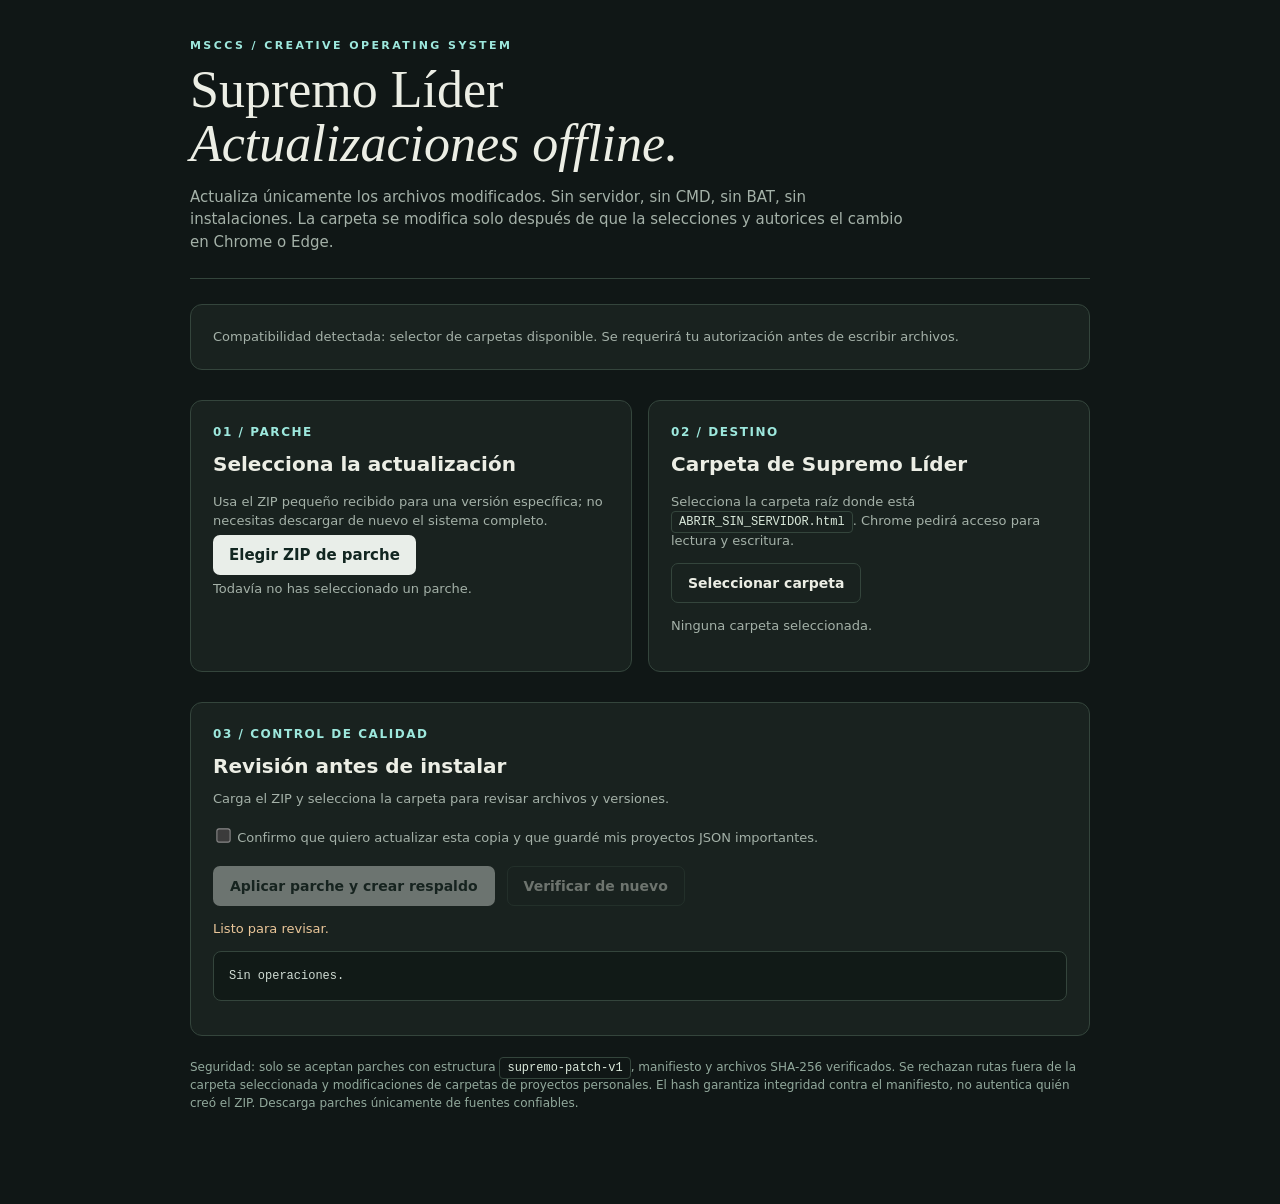
<file: ACTUALIZADOR_SUPREMO.html>
<!doctype html>
<html lang="es">
<head>
<meta charset="utf-8"><meta name="viewport" content="width=device-width,initial-scale=1">
<title>Supremo Líder · Actualizador offline</title>
<style>
:root{color-scheme:dark;--bg:#101716;--p:#19221f;--p2:#202b26;--border:#34453c;--ink:#eceee5;--muted:#a4b1a8;--cyan:#9de8dd;--orange:#eac699;--red:#e3a6a0}*{box-sizing:border-box}body{margin:0;background:var(--bg);color:var(--ink);font:15px/1.5 system-ui,Segoe UI,Arial,sans-serif}main{max-width:940px;margin:0 auto;padding:38px 20px 80px}.top{border-bottom:1px solid var(--border);padding-bottom:25px;margin-bottom:25px}.eyebrow{font-size:11px;letter-spacing:.22em;color:var(--cyan);font-weight:700}.big{font:clamp(30px,5vw,52px)/1.05 Georgia,serif;margin:8px 0 14px}.lead{max-width:720px;color:var(--muted)}.grid{display:grid;grid-template-columns:1fr 1fr;gap:16px}.card{background:var(--p);border:1px solid var(--border);border-radius:12px;padding:22px;margin:15px 0}.step{font-size:12px;letter-spacing:.13em;text-transform:uppercase;color:var(--cyan);font-weight:800}.title{font-size:20px;margin:8px 0}.info{color:var(--muted);font-size:13px}.row{display:flex;gap:12px;align-items:center;flex-wrap:wrap;margin-top:18px}button,.buttonlike{background:#e9eee9;border:1px solid transparent;color:#132621;padding:11px 16px;font:600 14px system-ui;border-radius:7px;cursor:pointer;display:inline-block}button.secondary{color:var(--ink);background:transparent;border-color:var(--border)}button:disabled{opacity:.4;cursor:not-allowed}input[type=file]{position:absolute;left:-9999px}label.picker{cursor:pointer;padding:11px 16px;background:#e9eee9;color:#122621;border-radius:7px;font-weight:600}code{font:12px ui-monospace,Consolas,monospace;padding:3px 7px;border:1px solid var(--border);border-radius:4px;color:#d9e8da}pre{overflow:auto;font:12px/1.5 ui-monospace,Consolas,monospace;color:#cfdbd3;background:#111a17;padding:15px;border:1px solid var(--border);border-radius:8px;white-space:pre-wrap;max-height:260px}#status{color:var(--orange);font-size:13px}table{width:100%;border-collapse:collapse}td,th{padding:9px;border-bottom:1px solid #314137;text-align:left;font-size:13px;word-break:break-word}th{color:var(--muted);font-size:11px;letter-spacing:.1em;text-transform:uppercase}#fileTable{max-height:260px;overflow:auto}input[type=checkbox]{accent-color:#9de8dd;transform:scale(1.1)}.foot{color:#92a99c;font-size:12px;margin-top:22px}.warning{color:var(--red)}.success{color:var(--cyan)}@media(max-width:650px){.grid{grid-template-columns:1fr}}
</style>
</head><body><main>
<div class="top"><div class="eyebrow">MSCCS / CREATIVE OPERATING SYSTEM</div><h1 class="big">Supremo Líder<br><i>Actualizaciones offline.</i></h1><div class="lead">Actualiza únicamente los archivos modificados. Sin servidor, sin CMD, sin BAT, sin instalaciones. La carpeta se modifica solo después de que la selecciones y autorices el cambio en Chrome o Edge.</div></div>
<div id="browserNote" class="card info">Detectando compatibilidad del navegador…</div>
<div class="grid">
<section class="card"><div class="step">01 / Parche</div><h2 class="title">Selecciona la actualización</h2><p class="info">Usa el ZIP pequeño recibido para una versión específica; no necesitas descargar de nuevo el sistema completo.</p><label for="patchFile" class="picker">Elegir ZIP de parche</label><input id="patchFile" type="file" accept=".zip,application/zip"><p class="info" id="patchLabel">Todavía no has seleccionado un parche.</p></section>
<section class="card"><div class="step">02 / Destino</div><h2 class="title">Carpeta de Supremo Líder</h2><p class="info">Selecciona la carpeta raíz donde está <code>ABRIR_SIN_SERVIDOR.html</code>. Chrome pedirá acceso para lectura y escritura.</p><button id="chooseDir" class="secondary">Seleccionar carpeta</button><p class="info" id="dirLabel">Ninguna carpeta seleccionada.</p></section>
</div>
<section class="card"><div class="step">03 / Control de calidad</div><h2 class="title">Revisión antes de instalar</h2><div id="summary" class="info">Carga el ZIP y selecciona la carpeta para revisar archivos y versiones.</div><div id="fileTable"></div><div class="row"><label class="info"><input id="agree" type="checkbox"> Confirmo que quiero actualizar esta copia y que guardé mis proyectos JSON importantes.</label></div><div class="row"><button id="apply" disabled>Aplicar parche y crear respaldo</button><button class="secondary" id="recheck" disabled>Verificar de nuevo</button></div><p id="status">Listo para revisar.</p><pre id="log" aria-live="polite">Sin operaciones.</pre></section>
<p class="foot">Seguridad: solo se aceptan parches con estructura <code>supremo-patch-v1</code>, manifiesto y archivos SHA-256 verificados. Se rechazan rutas fuera de la carpeta seleccionada y modificaciones de carpetas de proyectos personales. El hash garantiza integridad contra el manifiesto, no autentica quién creó el ZIP. Descarga parches únicamente de fuentes confiables.</p>
</main>
<script>
'use strict';
const $=id=>document.getElementById(id);
const encoder=new TextEncoder(), decoder=new TextDecoder();
let zipBytes=null, entries=new Map(), manifest=null, targetDir=null, verified=false, plan=[];
const MAX_FILES=120,MAX_TOTAL=160*1024*1024,MAX_PATCH=170*1024*1024;
const BLOCKED=['_RESPALDOS_SUPREMO/','proyectos/','mis_proyectos/','medios_usuario/','usuarios/','user/','.git/'];
function ui(msg,ok=false){$('status').textContent=msg;$('status').className=ok?'success':'';}
function log(s){$('log').textContent += ( $('log').textContent==='Sin operaciones.'?'':'\n')+s;}
function validPath(path){if(typeof path!=='string'||!path||path.length>220||path.startsWith('/')||path.includes('\\')||path.includes('\0')||/^[A-Za-z]:/.test(path))throw Error('Ruta inválida: '+path);const segments=path.split('/');if(segments.some(p=>!p||p==='.'||p==='..'||p.startsWith('.')))throw Error('Ruta insegura: '+path);if(BLOCKED.some(p=>path.toLowerCase().startsWith(p.toLowerCase())))throw Error('Carpeta protegida: '+path);return path;}
function isBundleEntry(path){return path==='supremo-patch.json'||path.startsWith('payload/');}
function viewData(buffer){return new DataView(buffer.buffer,buffer.byteOffset,buffer.byteLength)}
function readZip(buffer){const v=viewData(buffer);const size=buffer.length;let eocd=-1;for(let p=size-22;p>=Math.max(0,size-65557);p--){if(v.getUint32(p,true)===0x06054b50){eocd=p;break}}if(eocd<0)throw Error('ZIP inválido: falta directorio central');const n=v.getUint16(eocd+10,true);const offset=v.getUint32(eocd+16,true);if(n>MAX_FILES+8||offset>=size)throw Error('ZIP demasiado grande o inválido');let pos=offset;const result=new Map();for(let i=0;i<n;i++){if(v.getUint32(pos,true)!==0x02014b50)throw Error('Directorio ZIP dañado');const flags=v.getUint16(pos+8,true),method=v.getUint16(pos+10,true),comp=v.getUint32(pos+20,true),usize=v.getUint32(pos+24,true),nlen=v.getUint16(pos+28,true),elen=v.getUint16(pos+30,true),clen=v.getUint16(pos+32,true),local=v.getUint32(pos+42,true);const name=decoder.decode(buffer.slice(pos+46,pos+46+nlen));pos+=46+nlen+elen+clen;if(name.endsWith('/'))continue;if(!isBundleEntry(name))throw Error('Archivo inesperado en parche: '+name);if(result.has(name))throw Error('Archivo duplicado '+name);if((flags&1)||![0,8].includes(method)||comp>MAX_TOTAL||usize>MAX_TOTAL)throw Error('Entrada ZIP incompatible: '+name);if(local+30>size||v.getUint32(local,true)!==0x04034b50)throw Error('Cabecera ZIP inválida: '+name);const lnam=v.getUint16(local+26,true),lex=v.getUint16(local+28,true),start=local+30+lnam+lex;if(start+comp>size)throw Error('Datos ZIP truncados: '+name);result.set(name,{name,method,comp,usize,start});}return result;}
async function zipEntry(name){const e=entries.get(name);if(!e)throw Error('Falta el archivo '+name);const part=zipBytes.slice(e.start,e.start+e.comp);let bytes;if(e.method===0)bytes=part;else{if(typeof DecompressionStream!=='function')throw Error('Este navegador no admite ZIP comprimido. Solicita parche ZIP sin compresión.');const ds=new DecompressionStream('deflate-raw');const ab=await new Response(new Blob([part]).stream().pipeThrough(ds)).arrayBuffer();bytes=new Uint8Array(ab);}if(bytes.length!==e.usize)throw Error('Tamaño incorrecto en '+name);return bytes;}
async function digest(data){const h=await crypto.subtle.digest('SHA-256',data);return Array.from(new Uint8Array(h)).map(v=>v.toString(16).padStart(2,'0')).join('');}
function parseManifest(m){if(m.format!=='supremo-patch-v1'||!/^\d+\.\d+(?:\.\d+)?$/.test(m.fromVersion)||!/^\d+\.\d+(?:\.\d+)?$/.test(m.toVersion)||!Array.isArray(m.files)||m.files.length<1||m.files.length>MAX_FILES)throw Error('Manifiesto de parche inválido');if(!/^[a-zA-Z0-9_-]{4,72}$/.test(m.patchId))throw Error('ID de parche inválido');const seen=new Set();for(const f of m.files){validPath(f.path);if(seen.has(f.path))throw Error('Destino duplicado: '+f.path);seen.add(f.path);if(!/^[a-f0-9]{64}$/.test(f.sha256)||!Number.isSafeInteger(f.size)||f.size<0)throw Error('Hash o tamaño inválido: '+f.path);if(f.action!=='replace'&&f.action!=='add')throw Error('Acción no permitida: '+f.path);if(f.action==='replace'&&!/^[a-f0-9]{64}$/.test(f.expectedSha256||''))throw Error('Falta hash anterior en reemplazo: '+f.path);if(!entries.has('payload/'+f.path))throw Error('No se incluyó: '+f.path);}if(m.baseChecks&&(!Array.isArray(m.baseChecks)||m.baseChecks.length>15))throw Error('Comprobaciones inválidas');return m;}
async function getHandle(root,path,create=false,internalBackup=false){const safe=internalBackup&&path.startsWith('_RESPALDOS_SUPREMO/')?path:validPath(path);if(internalBackup&&!/^_RESPALDOS_SUPREMO\/[a-zA-Z0-9_-]+_\d{4}-/.test(path))throw Error('Ruta de respaldo inválida');const segments=safe.split('/');let parent=root;for(let i=0;i<segments.length-1;i++)parent=await parent.getDirectoryHandle(segments[i],{create});return parent.getFileHandle(segments.at(-1),{create});}
async function readExisting(root,path){try{const h=await getHandle(root,path);return new Uint8Array(await (await h.getFile()).arrayBuffer());}catch(e){if(e.name==='NotFoundError')return null;throw e;}}
async function writeFile(root,path,bytes,internalBackup=false){const h=await getHandle(root,path,true,internalBackup);const writable=await h.createWritable();try{await writable.write(bytes);await writable.close();}catch(e){try{await writable.abort()}catch{}throw e;}}
async function removeFile(root,path){const parts=validPath(path).split('/');let dir=root;for(const s of parts.slice(0,-1))dir=await dir.getDirectoryHandle(s);await dir.removeEntry(parts.at(-1));}
async function validateTarget(){if(!manifest||!targetDir)return;verified=false;plan=[];$('apply').disabled=true;ui('Comprobando archivos y versiones…');const app=await readExisting(targetDir,'ABRIR_SIN_SERVIDOR.html');const core=await readExisting(targetDir,'js/app.js');if(!app||!core)throw Error('Esta no parece ser la raíz de Supremo Líder V1.2. Selecciona la carpeta que contiene ABRIR_SIN_SERVIDOR.html.');const ver=await readExisting(targetDir,'VERSION_SUPREMO.json');let current='1.2';if(ver){try{current=JSON.parse(decoder.decode(ver)).version}catch{throw Error('VERSION_SUPREMO.json inválido')}}if(current!==manifest.fromVersion)throw Error('Versión encontrada '+current+', pero el parche requiere '+manifest.fromVersion+'. No se modificó nada.');for(const b of manifest.baseChecks||[]){validPath(b.path);const data=await readExisting(targetDir,b.path);if(!data||await digest(data)!==b.sha256)throw Error('El archivo base cambió o no coincide: '+b.path+' (no se modificó nada).');}
let total=0;for(const f of manifest.files){const bytes=await zipEntry('payload/'+f.path);if(bytes.length!==f.size||await digest(bytes)!==f.sha256)throw Error('Verificación SHA-256 falló: '+f.path);total+=bytes.length;const existing=await readExisting(targetDir,f.path);if(f.action==='add'&&existing)throw Error('El parche intentó añadir un archivo que ya existe: '+f.path);if(f.action==='replace'&&(!existing||await digest(existing)!==f.expectedSha256))throw Error('El archivo original fue modificado o no existe: '+f.path+'; no se sobrescribirá.');plan.push({item:f,bytes,existing});}if(total>MAX_TOTAL)throw Error('Parche excede tamaño permitido');$('summary').innerHTML=`<b>${manifest.patchId}</b> · Versión <b>${current} → ${manifest.toVersion}</b> · ${plan.length} archivo(s) · Respaldo automático antes del reemplazo.`;$('fileTable').innerHTML='<table><thead><tr><th>Archivo</th><th>Acción</th><th>Tamaño</th></tr></thead><tbody>'+plan.map(p=>'<tr><td>'+escapeHTML(p.item.path)+'</td><td>'+ (p.existing?'Reemplazar (con respaldo)':'Añadir')+'</td><td>'+Math.round(p.bytes.length/1024)+' KB</td></tr>').join('')+'</tbody></table>';$('apply').disabled=!$('agree').checked;verified=true;ui('Verificación correcta. Puedes instalar el parche.',true);}
function escapeHTML(s){return s.replace(/[&<>"']/g,c=>({'&':'&amp;','<':'&lt;','>':'&gt;','"':'&quot;','\'':'&#39;'}[c]));}
async function loadPatch(file){verified=false;manifest=null;plan=[];$('apply').disabled=true;$('recheck').disabled=true;$('fileTable').innerHTML='';$('log').textContent='Sin operaciones.';if(file.size>MAX_PATCH)throw Error('Parche demasiado grande');zipBytes=new Uint8Array(await file.arrayBuffer());entries=readZip(zipBytes);const obj=JSON.parse(decoder.decode(await zipEntry('supremo-patch.json')));manifest=parseManifest(obj);$('patchLabel').textContent=manifest.patchId+' · V'+manifest.fromVersion+' → V'+manifest.toVersion+' · '+file.name;log('ZIP y manifiesto cargados');$('recheck').disabled=!targetDir;if(targetDir)await validateTarget();else ui('Selecciona la carpeta de Supremo Líder.');}
async function chooseFolder(){if(typeof window.showDirectoryPicker!=='function')throw Error('Tu navegador o la política de la empresa no permite elegir carpetas para escribir. Abre el HTML en Chrome o Edge; de lo contrario, usa el método manual de copiar archivos.');targetDir=await window.showDirectoryPicker({mode:'readwrite',id:'supremo-updates'});$('dirLabel').textContent=targetDir.name;$('recheck').disabled=!manifest;log('Carpeta seleccionada: '+targetDir.name);if(manifest)await validateTarget();else ui('Selecciona ahora el ZIP de parche.');}
async function applyPatch(){if(!verified||!$('agree').checked||!targetDir||!manifest)throw Error('Faltan verificaciones');verified=false;$('apply').disabled=true;$('chooseDir').disabled=true;$('patchFile').disabled=true;const stamp=new Date().toISOString().replace(/[:.]/g,'-');const bfolder='_RESPALDOS_SUPREMO/'+manifest.patchId+'_'+stamp;const history=[];ui('Creando copia de seguridad y aplicando…');try{for(const p of plan){if(p.existing){await writeFile(targetDir,bfolder+'/'+p.item.path,p.existing,true);log('Respaldo: '+p.item.path);}history.push(p);}for(const p of plan){await writeFile(targetDir,p.item.path,p.bytes);log('Actualizado: '+p.item.path);}ui('Parche instalado correctamente. Vuelve a abrir ABRIR_SIN_SERVIDOR.html.',true);$('summary').textContent='Instalación finalizada. Respaldo: '+bfolder;log('ÉXITO '+manifest.patchId+' → V'+manifest.toVersion);}catch(e){log('ERROR: '+e.message+' → intentando revertir');for(const p of history.reverse()){try{if(p.existing)await writeFile(targetDir,p.item.path,p.existing);else await removeFile(targetDir,p.item.path);}catch(r){log('No se pudo revertir '+p.item.path+': '+r.message);}}ui('Fallo en el parche; se intentó restaurar el estado anterior. Revisa el registro.');throw e;}finally{$('chooseDir').disabled=false;$('patchFile').disabled=false;}}
function fail(e){console.error(e);log('ERROR: '+e.message);ui(e.name==='AbortError'?'Selección cancelada.':e.message);}
$('patchFile').onchange=e=>{const f=e.target.files?.[0];if(f)loadPatch(f).catch(fail)};
$('chooseDir').onclick=()=>chooseFolder().catch(fail);
$('recheck').onclick=()=>validateTarget().catch(fail);
$('agree').onchange=()=>{$('apply').disabled=!verified||!$('agree').checked};
$('apply').onclick=()=>applyPatch().catch(fail);
$('browserNote').textContent=window.showDirectoryPicker?'Compatibilidad detectada: selector de carpetas disponible. Se requerirá tu autorización antes de escribir archivos.':'El selector de carpetas no está disponible en esta configuración. Puedes usar el método manual de copiar los archivos del parche.';
</script></body></html>
</file>
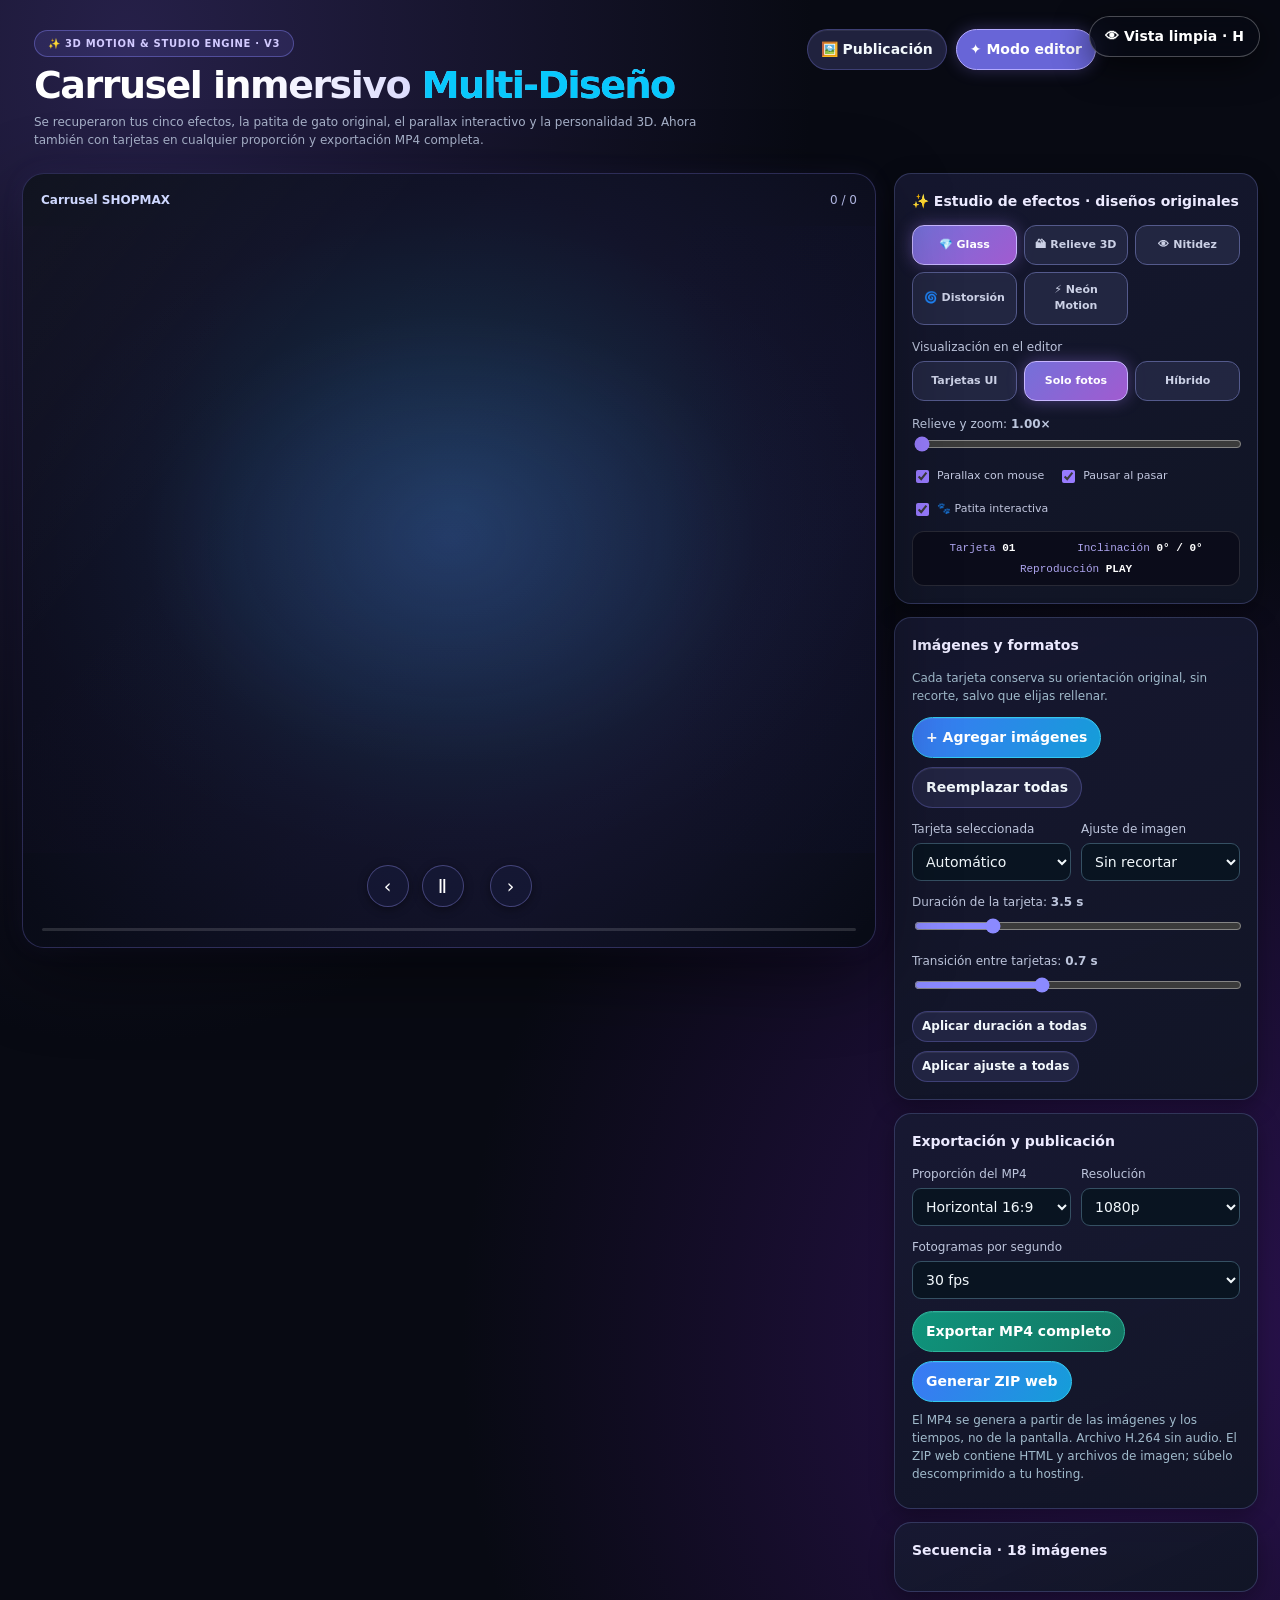
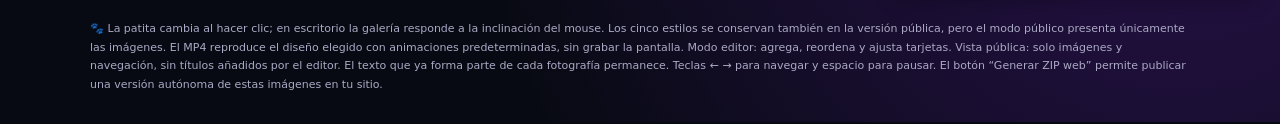
<file: modulos/carrusel_v3/MSCCS_EDITOR_AUTONOMO_V3.html>
<!DOCTYPE html>
<html lang="es">
<head>
<meta charset="utf-8"><meta name="viewport" content="width=device-width,initial-scale=1">
<meta name="theme-color" content="#081019">
<title>MSCCS · Carrusel adaptable</title>
<style>
:root{color-scheme:dark;--bg:#081019;--panel:#101e2b;--border:#274153;--accent:#03b9e8;--text:#f2f8fc;--muted:#a0bacb;--radius:16px}
*{box-sizing:border-box}body{margin:0;background:radial-gradient(circle at 50% 10%,#153246 0%,#081019 64%);font:14px/1.5 system-ui,-apple-system,Segoe UI,sans-serif;color:var(--text)}button,select,input{font:inherit}button{cursor:pointer}button:disabled{cursor:not-allowed;opacity:.5}a{color:#52d9fd}
.layout{max-width:1560px;margin:auto;padding:20px;min-height:100svh}
.topbar{display:flex;flex-wrap:wrap;justify-content:space-between;align-items:center;gap:15px;margin-bottom:18px}
.brand{display:flex;align-items:center;gap:14px}.brand-mark{font-weight:1000;color:var(--accent);font-size:30px;letter-spacing:-2px;line-height:1}.brand-sub{font-size:12px;color:var(--muted)}
h1,h2,h3,p{margin:0}h1{font-size:19px}h2{font-size:15px;margin-bottom:13px}.muted{color:var(--muted)}.tiny{font-size:12px}.header-actions,.inline,.actions{display:flex;align-items:center;gap:9px;flex-wrap:wrap}
.btn{border:1px solid var(--border);background:#132c3b;color:var(--text);padding:9px 13px;border-radius:11px;font-weight:700;min-height:40px}.btn:hover{border-color:var(--accent)}.btn.primary{background:#00a6d6;color:#021923;border-color:#34c8ef}.btn.green{background:#14685d;border-color:#2db49c}.btn.link{background:transparent}.btn.small{min-height:31px;padding:5px 9px;font-size:12px}.btn.active{border-color:#1ad1ff;box-shadow:0 0 0 1px #1ad1ff55 inset;color:#a9f1ff}
.columns{display:grid;grid-template-columns:minmax(0,1fr) 344px;align-items:start;gap:18px}.player{background:linear-gradient(170deg,#102435,#060d17);border:1px solid var(--border);border-radius:21px;overflow:hidden;position:relative}.player-top{padding:13px 18px;display:flex;justify-content:space-between;align-items:center;gap:10px;min-height:55px}.player-top .muted{font-size:12px}
.stage{height:clamp(370px,53vw,660px);position:relative;perspective:1500px;overflow:hidden;touch-action:pan-y;outline:none;isolation:isolate}.stage:before{content:"";position:absolute;inset:7% 2% 1%;background:radial-gradient(ellipse at center,#0c526345,transparent 66%);pointer-events:none}
.card{position:absolute;left:50%;top:50%;display:block;overflow:hidden;border-radius:12px;background:#050a10;border:1px solid #c7e9f221;box-shadow:0 22px 64px #000b,0 0 20px #0ab7e11a;transform-style:preserve-3d;backface-visibility:hidden;transition:transform 700ms cubic-bezier(.21,.82,.2,1),opacity 700ms ease,filter 700ms ease;will-change:transform,opacity;user-select:none}.card img{width:100%;height:100%;display:block;pointer-events:none;object-position:center}.card.active{box-shadow:0 26px 68px #000c,0 0 0 1px #02b9e862;cursor:grab}
.card:after{content:"";position:absolute;inset:0;box-shadow:inset 0 0 0 1px #fff1;border-radius:inherit;pointer-events:none}
.player-controls{display:flex;justify-content:center;align-items:center;gap:14px;padding:11px 12px 6px}.round{border:1px solid #326074;background:#123043;color:#eafaff;width:38px;height:38px;border-radius:50%;font-size:19px;display:grid;place-items:center}.round:hover{background:#15506a}.dots{display:flex;justify-content:center;gap:6px;align-items:center;max-width:60%;flex-wrap:wrap}.dot{border:0;background:#526577;width:7px;height:7px;border-radius:10px;padding:0;transition:background .2s,width .2s}.dot.active{width:24px;background:var(--accent)}
.track-progress{margin:9px 19px 16px;background:#ffffff18;height:3px;border-radius:5px;overflow:hidden}.track-progress>div{height:100%;width:0;background:var(--accent)}
.panel{background:#0e1b28;border:1px solid var(--border);padding:17px;border-radius:17px;margin-bottom:13px}.row-field{margin-bottom:12px}.row-field label{display:block;font-size:12px;color:var(--muted);margin-bottom:5px}select,input[type=number]{border:1px solid #355063;background:#091421;color:var(--text);border-radius:9px;padding:9px;max-width:100%;width:100%}input[type=range]{width:100%;accent-color:var(--accent)}.small-grid{display:grid;grid-template-columns:1fr 1fr;gap:10px}.file-field{display:none}.status{font-size:12px;white-space:pre-line;line-height:1.55;color:#9ddcea;margin-top:8px}.status.error{color:#ffaca7}.status.ok{color:#adedd1}
.timeline{max-height:410px;overflow:auto;padding-right:4px}.timeline-item{display:grid;grid-template-columns:60px minmax(0,1fr);gap:10px;padding:9px;border:1px solid #274153;border-radius:11px;margin:6px 0;background:#0a1723}.timeline-item.selected{border-color:#00b6e5;background:#133147}.thumb{width:60px;height:69px;object-fit:contain;background:#050d14;border-radius:7px;cursor:pointer}.item-main{min-width:0}.item-name{white-space:nowrap;overflow:hidden;text-overflow:ellipsis;font-size:12px;font-weight:700;cursor:pointer}.item-meta{color:#95b3c1;font-size:11px}.item-actions{display:flex;align-items:center;gap:5px;margin-top:5px}.item-actions button{background:#183449;border:1px solid #31536a;color:#dcf9ff;border-radius:7px;padding:2px 7px;font-size:12px}.item-actions button:hover{border-color:#00b8ed}.progress-export{width:100%;height:7px;accent-color:var(--accent)}
.help{max-width:1100px;margin:15px auto 0;line-height:1.7;font-size:12px;color:#9fb4c2}
/* La publicación NO muestra interfaz de edición, nombres ni textos añadidos por el editor. */
body[data-app-mode="public"]{background:#081019}body[data-app-mode="public"] .layout{padding:0;max-width:none;min-height:0}body[data-app-mode="public"] .topbar,body[data-app-mode="public"] .editor-panel,body[data-app-mode="public"] .player-top,body[data-app-mode="public"] .help,body[data-app-mode="public"] .status,body[data-app-mode="public"] .viewer-mode-controls{display:none!important}body[data-app-mode="public"] .columns{display:block}body[data-app-mode="public"] .player{border:0;border-radius:0;background:radial-gradient(ellipse at 50% 42%,#102f40,#050b12 72%);min-height:380px}body[data-app-mode="public"] .stage{height:clamp(360px,62vw,690px)}body[data-app-mode="public"] .player-controls{padding-top:0}body[data-app-mode="public"] .track-progress{margin-bottom:10px}body[data-app-mode="public"] .card{border-radius:10px}
@media(max-width:960px){.columns{grid-template-columns:1fr}.stage{height:clamp(350px,74vw,590px)}.editor-panel{display:grid;grid-template-columns:repeat(2,minmax(0,1fr));gap:12px}.editor-panel>.panel{margin:0}.timeline{max-height:340px}}
@media(max-width:620px){.layout{padding:10px}.brand-mark{font-size:25px}.topbar{gap:12px}.editor-panel{display:block}.editor-panel>.panel{margin-bottom:12px}.stage{height:clamp(300px,110vw,510px)}body[data-app-mode="public"] .stage{height:clamp(360px,110vw,550px)}.dots{max-width:66%;gap:5px}.dot{height:6px;width:6px}.dot.active{width:18px}}

/* MSCCS CREATIVE STUDIO V3 — conserva la personalidad del original */
:root{--accent:#8b8aff;--accent-glow:#8b8aff60;--violet:#a855f7;--pink:#f472b6;--tilt-x:0deg;--tilt-y:0deg;--transition-duration:.7s}
body{font-family:system-ui,-apple-system,'Segoe UI',sans-serif;background:radial-gradient(ellipse at 10% 3%,#262049 0%,transparent 42%),radial-gradient(ellipse at 92% 78%,#2b1250 0%,transparent 43%),#080a13;transition:background .35s}
body[data-paw="yes"],body[data-paw="yes"] button,body[data-paw="yes"] .stage,body[data-paw="yes"] .card,body[data-paw="yes"] select,body[data-paw="yes"] input[type=range]{cursor:url('data:image/svg+xml;utf8,<svg xmlns="http://www.w3.org/2000/svg" width="36" height="36" viewBox="0 0 100 100"><ellipse cx="50" cy="85" rx="22" ry="4" fill="%23fbcfe8" opacity="0.6"/><path fill="%23fff0f5" stroke="%23f472b6" stroke-width="4" stroke-linejoin="round" d="M 50 20 C 34 20 20 30 15 48 C 10 66 24 82 50 82 C 76 82 90 66 85 48 C 80 30 66 20 50 20 Z"/><path fill="%23f472b6" d="M 50 50 C 38 50 30 62 30 72 C 30 77 39 80 50 80 C 61 80 70 77 70 72 C 70 62 62 50 50 50 Z"/><ellipse cx="28" cy="46" rx="8" ry="10" fill="%23f472b6" transform="rotate(-15 28 46)"/><ellipse cx="42" cy="36" rx="8" ry="10" fill="%23f472b6"/><ellipse cx="58" cy="36" rx="8" ry="10" fill="%23f472b6"/><ellipse cx="72" cy="46" rx="8" ry="10" fill="%23f472b6" transform="rotate(15 72 46)"/><ellipse cx="44" cy="60" rx="3" ry="1.8" fill="%23ffffff" opacity="0.9"/></svg>') 18 18, auto!important}
body[data-paw="yes"]:active,body[data-paw="yes"] button:active,body[data-paw="yes"] .stage:active,body[data-paw="yes"] .card:active{cursor:url('data:image/svg+xml;utf8,<svg xmlns="http://www.w3.org/2000/svg" width="48" height="48" viewBox="0 0 100 100"><ellipse cx="50" cy="88" rx="24" ry="4" fill="%23fbcfe8" opacity="0.8"/><path fill="%23fce7f3" stroke="%23fbbf24" stroke-width="5" stroke-linejoin="round" d="M 50 23 C 36 23 22 32 17 50 C 12 68 26 83 50 83 C 74 83 88 68 83 50 C 78 32 64 23 50 23 Z"/><path fill="%23ec4899" d="M 50 52 C 39 52 32 63 32 72 C 32 77 41 80 50 80 C 59 80 68 77 68 72 C 68 63 61 52 50 52 Z"/><ellipse cx="30" cy="50" rx="8" ry="10" fill="%23ec4899" transform="rotate(-15 30 50)"/><ellipse cx="43" cy="40" rx="8" ry="10" fill="%23ec4899"/><ellipse cx="57" cy="40" rx="8" ry="10" fill="%23ec4899"/><ellipse cx="70" cy="50" rx="8" ry="10" fill="%23ec4899" transform="rotate(15 70 50)"/><ellipse cx="44" cy="62" rx="3.5" ry="2" fill="%23ffffff" opacity="0.85"/><path fill="%23fbbf24" d="M 78 14 L 84 2 L 88 12 Z M 88 18 L 98 16 L 90 24 Z M 72 24 L 75 32 L 80 26 Z"/><path fill="none" stroke="%23f472b6" stroke-width="3" stroke-linecap="round" d="M 10 65 Q 6 62 8 58 M 90 65 Q 94 62 92 58"/></svg>') 24 24, auto !important!important}
.topbar{max-width:1350px;margin:0 auto 18px;position:relative;padding:12px 12px 6px;align-items:flex-start}
.brand-mark{font-size:29px;color:#09c4f2;text-shadow:0 0 15px #0bbce83b;font-weight:1000}
.brand-sub{font-size:11px;color:#a5b4d1;letter-spacing:.03em}
.studio-copy{padding-top:1px}.studio-kicker{display:inline-flex;align-items:center;gap:7px;border:1px solid #8a8aff65;background:#7d77ff20;color:#d2caff;padding:5px 13px;border-radius:25px;letter-spacing:.07em;font-size:10px;font-weight:850;text-transform:uppercase;margin-bottom:9px}
.studio-copy h1{font-size:clamp(25px,3vw,38px);font-weight:850;letter-spacing:-.04em;line-height:1.05;background:linear-gradient(100deg,#ffffff 30%,#aaaafa 95%);color:transparent;background-clip:text}
.studio-copy h1 em{font-style:normal;color:#18ccf5;background:none;-webkit-text-fill-color:#08c8fc}
.studio-copy p{max-width:670px;font-size:12px;color:#a8b2ca;margin:7px 0 0}
.layout{max-width:1520px;padding:17px 22px 27px}.columns{grid-template-columns:minmax(0,1fr) 364px;gap:18px}
.player{background:radial-gradient(ellipse at 51% 43%,#182e46 0%,#111328 51%,#080b16 95%);border:1px solid #7b76df4d;box-shadow:0 24px 80px #0007,0 0 24px #7c6bff12;border-radius:22px}
.player:before{content:"";position:absolute;inset:0;background:linear-gradient(130deg,#ffffff08,transparent 28%,#8c56ff07 74%,transparent);pointer-events:none;z-index:1}
.player-top{min-height:52px;position:relative;z-index:2;padding:10px 18px;color:#cfd8ff}.player-top strong{font-size:12px;font-weight:700}.player-top #slideCounter{color:#aeb4df}
.stage{perspective:1300px;height:clamp(385px,49vw,638px);cursor:grab;overflow:hidden;position:relative}
.stage:before{inset:0;content:"";position:absolute;background:radial-gradient(ellipse at calc(50% + var(--mx,0px)) calc(50% + var(--my,0px)),#6e5ffb23,transparent 51%),radial-gradient(ellipse at 50% 50%,#00c9ef10,transparent 73%);pointer-events:none;z-index:0;transition:background .3s}
.stage:after{content:"";position:absolute;inset:0;background:linear-gradient(90deg,#100d2240,transparent 25%,transparent 75%,#0e102b40);pointer-events:none}
.card-layer{position:absolute;inset:0;transform-style:preserve-3d;pointer-events:none;transition:transform .18s ease-out;will-change:transform}
.card-layer .card{pointer-events:auto}
.card{transition:transform var(--transition-duration) cubic-bezier(.16,1,.3,1),opacity var(--transition-duration) ease,filter var(--transition-duration) ease,box-shadow .35s ease!important;border-radius:19px;border:1px solid #ffffff40;background:linear-gradient(135deg,#9e9dff18,#0a0c17ed);box-shadow:0 30px 60px #000a,inset 0 0 18px #ffffff0e;isolation:isolate}
.card.active{box-shadow:0 32px 78px #000b,0 0 35px var(--accent-glow);border-color:#ffffff78}
.card img{width:100%;height:100%;object-fit:contain;position:relative;z-index:1}
.card.active img{transition:filter .25s ease}
.card:after{box-shadow:inset 0 0 0 1px #ffffff1a;background:linear-gradient(125deg,#ffffff13,transparent 24%,transparent 75%,#ffffff04);z-index:4}
.card-overlay{display:none;position:absolute;inset:0;z-index:3;pointer-events:none;background:linear-gradient(180deg,#0a102544 0%,#070d12ee 100%);padding:clamp(16px,4%,30px);flex-direction:column;justify-content:space-between}
.overlay-number{font-size:clamp(24px,5vw,44px);font-weight:850;line-height:1;opacity:.38}.overlay-title{font-size:clamp(13px,2vw,24px);font-weight:850;line-height:1.18;word-break:normal}.overlay-small{font-size:11px;color:#d1d7e9;margin-top:9px;letter-spacing:.1em}
.card[data-content-mode="cards"] img{opacity:0}.card[data-content-mode="cards"] .card-overlay{display:flex;background:radial-gradient(circle at 15% 11%,#8b5cf64d,#17162c 65%,#060913)}
.card[data-content-mode="hybrid"] .card-overlay{display:flex}.card[data-content-mode="hybrid"] img{filter:brightness(.78)}
.card[data-content-mode="photos"] .card-overlay{display:none}
.stage[data-style="glass"] .card{border:1px solid #ffffff4a;backdrop-filter:blur(18px);box-shadow:0 32px 65px #000a,inset 0 0 25px #ffffff18}
.stage[data-style="relieve"] .card{border:2px solid #ffffff66;box-shadow:-15px 23px 55px #000c,0 0 28px #8b5cf64d}
.stage[data-style="relieve"] .card.active img{filter:contrast(1.07) drop-shadow(0 0 8px #0bbcee44)}
.stage[data-style="nitidez"] .card{border:1px solid #ffffffb5;box-shadow:0 0 38px #ffffff32,0 25px 54px #000a}
.stage[data-style="nitidez"] .card img{filter:contrast(1.13) saturate(1.12) brightness(1.04)}
.stage[data-style="distortion"] .card{border:2px dashed #ec4899ad;box-shadow:0 0 44px #ec489966,inset 0 0 18px #a855f73d}
.stage[data-style="distortion"] .card img{filter:hue-rotate(13deg) contrast(1.16) saturate(1.22)}
.stage[data-style="neon"] .card{border:2px solid #06b6d4;box-shadow:0 0 30px #06b6d4b0,0 0 70px #06b6d442,inset 0 0 22px #06b6d433}
.stage[data-style="neon"] .card img{filter:brightness(1.06) drop-shadow(0 0 7px #06b6d48a)}
.player-controls{position:relative;z-index:3;gap:13px;padding:12px 8px}.round{width:42px;height:42px;background:#171a38ad;border:1px solid #9692f65c;transition:transform .25s,background .25s;color:white;box-shadow:0 2px 10px #0006}.round:hover{background:#7776f0;transform:scale(1.08)}
.dot{width:10px;height:10px;background:#ffffff33}.dot.active{background:var(--accent);width:27px;box-shadow:0 0 12px var(--accent-glow)}
.track-progress{background:#fff2;margin-bottom:16px}.track-progress>div{background:linear-gradient(90deg,#777cf6,#af67e5,#18bde4);box-shadow:0 0 14px #9f77fb93}
.panel{background:linear-gradient(155deg,#171932eb,#111625f3);border:1px solid #7279c052;border-radius:17px;box-shadow:0 7px 24px #0005;padding:17px}
.panel h2{font-size:14px;color:#eceaff}.row-field label{color:#bdc5dc}.btn{border-radius:999px;background:#252747d9;border-color:#8e8aff47;transition:transform .24s,background .24s,border-color .24s;box-shadow:inset 0 1px #fff1}
.btn:hover{background:#6264c4;transform:translateY(-1px);border-color:#b7b5ff}.btn.primary{background:linear-gradient(120deg,#3c78f5,#149ed8);color:#fff}.btn.green{background:linear-gradient(120deg,#0f947c,#137662);color:white}.btn.active{color:#fff;background:#6865d7;border-color:#b3aaff;box-shadow:0 0 16px #8b79f64a}
.studio-grid{display:grid;grid-template-columns:repeat(3,minmax(0,1fr));gap:7px}.style-choice,.content-choice{padding:9px 8px;border:1px solid #545a8c;background:#272a48c9;color:#cbd0e5;border-radius:12px;min-height:40px;cursor:pointer;font-size:11px;font-weight:780;transition:transform .24s,box-shadow .24s,background .24s}.style-choice:hover,.content-choice:hover{transform:translateY(-2px);background:#454b7a}.style-choice.active,.content-choice.active{background:linear-gradient(135deg,#7470d9,#a15bd0);color:#fff;box-shadow:0 0 16px #9b76ee66;border-color:#c7b6ff}
.content-row{display:flex;gap:7px}.content-choice{flex:1}.studio-checks{display:flex;gap:14px;flex-wrap:wrap;font-size:11px;color:#c2c7df;margin-top:9px}.studio-checks label{display:flex;gap:5px;align-items:center;cursor:pointer}
.studio-checks input{accent-color:#987bff}.studiometric{background:#0b0c1a;border:1px solid #ffffff1e;border-radius:12px;margin-top:12px;display:flex;justify-content:space-around;gap:9px;flex-wrap:wrap;padding:10px;color:#ada4ee;font:11px ui-monospace,monospace}
.studiometric strong{color:white;font-weight:700}.range-wrap{margin-top:10px}.range-wrap input{accent-color:#967cfb}.corner-present{position:fixed;right:20px;top:16px;z-index:500;border:1px solid #fff4;border-radius:999px;background:#080a15bd;box-shadow:0 8px 35px #0009;backdrop-filter:blur(12px);color:#fff;font-weight:750;padding:9px 15px;cursor:pointer}
.corner-present:hover{background:#6e62bb}
body.presentation-mode .topbar,body.presentation-mode .editor-panel,body.presentation-mode .player-top,body.presentation-mode .help{display:none!important}
body.presentation-mode .columns{display:block}body.presentation-mode .layout{max-width:1600px}body.presentation-mode .stage{height:min(83vh,850px)}
body[data-app-mode="public"][data-editor-available="false"] .corner-present{display:none}body[data-app-mode="public"] .stage{height:clamp(390px,64vw,725px)}body[data-app-mode="public"] .card-overlay{display:none!important}body[data-app-mode="public"] .card img{opacity:1!important}
body[data-app-mode="public"] .player{background:radial-gradient(ellipse at center,#1e1b3b,#090a14 78%)}
body[data-app-mode="public"] .player-controls{padding-top:7px}
body[data-app-mode="public"] .stage[data-style="neon"] .card{border-color:#05bfdc}
body[data-app-mode="editor"] .help{font-size:11px;color:#aba9c5}
@media(min-width:621px){.topbar .header-actions{margin-right:150px}}
@keyframes sparkup{0%{opacity:.98;transform:translate(-50%,-50%) scale(.25) rotate(-20deg)}75%{opacity:1}100%{opacity:0;transform:translate(calc(-50% + var(--dx)),calc(-50% + var(--dy))) scale(1.1) rotate(65deg)}}
.paw-spark{position:fixed;left:0;top:0;pointer-events:none;z-index:99999;animation:sparkup .62s ease-out forwards;font-size:18px;filter:drop-shadow(0 0 6px #fbbf24)}
@media(max-width:960px){.columns{grid-template-columns:1fr}.editor-panel{grid-template-columns:repeat(2,minmax(0,1fr))}.stage{height:clamp(365px,76vw,640px)}.topbar{padding-right:160px}}
@media(max-width:620px){.layout{padding:10px}.topbar{padding-right:0;padding-top:40px}.studio-copy h1{font-size:26px}.studio-copy p{font-size:11px}.stage{height:clamp(380px,116vw,560px)}.editor-panel{display:block}.studio-grid{grid-template-columns:repeat(2,minmax(0,1fr))}.corner-present{right:12px;top:9px;font-size:11px;padding:7px 10px}.card{border-radius:11px}}
@media(prefers-reduced-motion:reduce){.card{transition-duration:.18s!important}.paw-spark{display:none}}

</style>
</head>
<body data-app-mode="editor" data-editor-available="true" data-paw="yes">
<div class="layout">
 <button id="presentationToggle" class="corner-present" type="button" title="Atajo H para cambiar vista">👁 Vista limpia · H</button>
 <header class="topbar">
  <div class="studio-copy"><div class="studio-kicker">✨ 3D MOTION & STUDIO ENGINE · V3</div><h1>Carrusel inmersivo <em>Multi-Diseño</em></h1><p>Se recuperaron tus cinco efectos, la patita de gato original, el parallax interactivo y la personalidad 3D. Ahora también con tarjetas en cualquier proporción y exportación MP4 completa.</p></div>
  <div class="header-actions"><button id="previewMode" class="btn">🖼️ Publicación</button><button id="editorMode" class="btn active">✦ Modo editor</button></div>
 </header>
 <div class="columns">
 <main class="player" aria-label="Carrusel SHOPMAX">
 <div class="player-top"><strong id="slideCaption">Carrusel SHOPMAX</strong><span class="muted" id="slideCounter">1 / 18</span></div>
 <div class="stage" id="stage" tabindex="0" aria-label="Carrusel inmersivo interactivo"><div class="card-layer" id="cardLayer"></div></div>
 <div class="player-controls"><button class="round" id="prev" aria-label="Anterior">‹</button><button class="round" id="play" aria-label="Pausar">Ⅱ</button><div class="dots" id="dots" aria-label="Diapositivas"></div><button class="round" id="next" aria-label="Siguiente">›</button></div>
 <div class="track-progress"><div id="playProgress"></div></div>
 </main>
 <aside class="editor-panel" id="editorPanel">
  <section class="panel creative-panel"><h2>✨ Estudio de efectos · diseños originales</h2>
   <div class="studio-grid" id="styles">
    <button class="style-choice active" type="button" data-style-choice="glass">💎 Glass</button>
    <button class="style-choice" type="button" data-style-choice="relieve">🏔 Relieve 3D</button>
    <button class="style-choice" type="button" data-style-choice="nitidez">👁 Nitidez</button>
    <button class="style-choice" type="button" data-style-choice="distortion">🌀 Distorsión</button>
    <button class="style-choice" type="button" data-style-choice="neon">⚡ Neón Motion</button>
   </div>
   <div class="row-field" style="margin-top:13px"><label>Visualización en el editor</label><div class="content-row">
    <button class="content-choice" type="button" data-content-choice="cards">Tarjetas UI</button>
    <button class="content-choice active" type="button" data-content-choice="photos">Solo fotos</button>
    <button class="content-choice" type="button" data-content-choice="hybrid">Híbrido</button>
   </div></div>
   <div class="range-wrap"><label for="zoomSlider" style="font-size:12px;color:#bcc6dd">Relieve y zoom: <strong id="zoomLabel">1.00×</strong></label><input type="range" id="zoomSlider" min="1" max="1.5" step="0.05" value="1"></div>
   <div class="studio-checks"><label><input type="checkbox" id="tiltToggle" checked> Parallax con mouse</label><label><input type="checkbox" id="hoverToggle" checked> Pausar al pasar</label><label><input type="checkbox" id="pawToggle" checked> 🐾 Patita interactiva</label></div>
   <div class="studiometric"><span>Tarjeta <strong id="metricIndex">01</strong></span><span>Inclinación <strong id="metricTilt">0° / 0°</strong></span><span>Reproducción <strong id="metricPlay">PLAY</strong></span></div>
  </section>

  <section class="panel"><h2>Imágenes y formatos</h2><p class="muted tiny" style="margin-bottom:12px">Cada tarjeta conserva su orientación original, sin recorte, salvo que elijas rellenar.</p>
  <div class="actions" style="margin-bottom:12px"><button class="btn primary" id="addImages">+ Agregar imágenes</button><button class="btn" id="replaceImages">Reemplazar todas</button><input class="file-field" type="file" id="fileInput" accept="image/png,image/jpeg,image/webp,image/avif" multiple></div>
  <div class="small-grid"><div class="row-field"><label for="cardLayout">Tarjeta seleccionada</label><select id="cardLayout"><option value="auto">Automático</option><option value="horizontal">Horizontal 16:9</option><option value="vertical">Vertical 9:16</option><option value="cuadrada">Cuadrada 1:1</option></select></div><div class="row-field"><label for="cardFit">Ajuste de imagen</label><select id="cardFit"><option value="contain">Sin recortar</option><option value="cover">Rellenar / recortar</option></select></div></div>
  <div class="row-field"><label for="slideDuration">Duración de la tarjeta: <strong id="durationLabel">3.5 s</strong></label><input id="slideDuration" type="range" min="1" max="12" step="0.5" value="3.5"></div>
  <div class="row-field"><label for="transitionMs">Transición entre tarjetas: <strong id="transitionLabel">0.7 s</strong></label><input id="transitionMs" type="range" min="0.2" max="1.5" step="0.1" value="0.7"></div>
  <div class="actions"><button class="btn small" id="durationAll">Aplicar duración a todas</button><button class="btn small" id="fitAll">Aplicar ajuste a todas</button></div>
  </section>
  <section class="panel"><h2>Exportación y publicación</h2><div class="small-grid"><div class="row-field"><label for="videoFormat">Proporción del MP4</label><select id="videoFormat"><option value="horizontal">Horizontal 16:9</option><option value="vertical">Vertical 9:16</option><option value="cuadrada">Cuadrada 1:1</option></select></div><div class="row-field"><label for="videoQuality">Resolución</label><select id="videoQuality"><option value="720">720p</option><option value="1080" selected>1080p</option></select></div></div>
  <div class="row-field"><label for="videoFps">Fotogramas por segundo</label><select id="videoFps"><option value="24">24 fps</option><option value="30" selected>30 fps</option></select></div>
  <div class="actions"><button id="exportMP4" class="btn green">Exportar MP4 completo</button><button id="exportWeb" class="btn primary">Generar ZIP web</button></div>
  <p class="muted tiny" style="margin-top:9px">El MP4 se genera a partir de las imágenes y los tiempos, no de la pantalla. Archivo H.264 sin audio. El ZIP web contiene HTML y archivos de imagen; súbelo descomprimido a tu hosting.</p>
  <progress id="exportProgress" class="progress-export" value="0" max="100" style="display:none;margin-top:12px"></progress><p class="status" id="status" role="status"></p>
  </section>
  <section class="panel"><h2>Secuencia · <span id="timelineCount">18</span> imágenes</h2><div class="timeline" id="timeline"></div></section>
 </aside>
 </div>
 <footer class="help">🐾 La patita cambia al hacer clic; en escritorio la galería responde a la inclinación del mouse. Los cinco estilos se conservan también en la versión pública, pero el modo público presenta únicamente las imágenes. El MP4 reproduce el diseño elegido con animaciones predeterminadas, sin grabar la pantalla. Modo editor: agrega, reordena y ajusta tarjetas. Vista pública: solo imágenes y navegación, sin títulos añadidos por el editor. El texto que ya forma parte de cada fotografía permanece. Teclas ← → para navegar y espacio para pausar. El botón “Generar ZIP web” permite publicar una versión autónoma de estas imágenes en tu sitio.</footer>
</div>
<script type="application/json" id="slide-data">[]</script>
<script type="application/json" id="settings-data">{"style": "glass", "mode": "photos", "zoom": 1.0, "tilt": true, "hoverPause": true, "paw": true, "transition": 0.7}</script>
<script>
(()=>{'use strict';
const $=id=>document.getElementById(id), originalManifest=JSON.parse($('slide-data').textContent);
let items=originalManifest.map((x,i)=>({...x,id:i+1})),current=0,playing=true,lastTick=0,elapsed=0,transition=0.7,mode=document.body.dataset.appMode,loadingExport=false,nextId=1000,replacing=false;
const imgStore=new Map(), importedFiles=new Map(), stage=$('stage'),cardLayer=$('cardLayer');
const settings=JSON.parse($('settings-data').textContent);transition=Number(settings.transition??transition);let styleMode=settings.style||'glass', contentMode=settings.mode||'photos',zoomFactor=Number(settings.zoom||1),tiltOn=settings.tilt!==false,hoverPause=settings.hoverPause!==false,pawOn=settings.paw!==false,stageHover=false,activeHover=false,mouseTiltX=0,mouseTiltY=0;
function refreshVisuals(){stage.dataset.style=styleMode;document.body.dataset.paw=pawOn?'yes':'no';document.documentElement.style.setProperty('--transition-duration',transition+'s');$('zoomSlider').value=String(zoomFactor);$('zoomLabel').textContent=zoomFactor.toFixed(2)+'×';$('tiltToggle').checked=tiltOn;$('hoverToggle').checked=hoverPause;$('pawToggle').checked=pawOn;document.querySelectorAll('[data-style-choice]').forEach(x=>x.classList.toggle('active',x.dataset.styleChoice===styleMode));document.querySelectorAll('[data-content-choice]').forEach(x=>x.classList.toggle('active',x.dataset.contentChoice===contentMode));} 
function publicSettings(){return {style:styleMode,mode:'photos',zoom:zoomFactor,tilt:tiltOn,hoverPause:hoverPause,paw:pawOn,transition}}
function setStyle(s){styleMode=s;refreshVisuals();updateStage()}

function clamp(v,min,max){return Math.max(min,Math.min(max,v))}
function isEditor(){return mode==='editor'}
function status(s,error=false,ok=false){const el=$('status');el.textContent=s;el.className='status'+(error?' error':ok?' ok':'')}
function sumDuration(){return items.reduce((a,x)=>a+Number(x.duration||3.5),0)}
function actualAspect(item){if(item.layout==='horizontal')return 16/9;if(item.layout==='vertical')return 9/16;if(item.layout==='cuadrada')return 1;return (item.w&&item.h)?item.w/item.h:1}
function dimensions(item,maxW,maxH){let a=actualAspect(item),w=Math.min(maxW,maxH*a),h=w/a;return {w,h}}
function preload(item){return new Promise((resolve,reject)=>{let old=imgStore.get(item.id);if(old&&old.src===item.src&&old.im.complete&&old.im.naturalWidth)return resolve(old.im);const im=new Image();im.decoding='async';im.onload=()=>{item.w??=im.naturalWidth;item.h??=im.naturalHeight;imgStore.set(item.id,{src:item.src,im});resolve(im)};im.onerror=()=>reject(new Error('No se pudo cargar '+item.src));im.src=item.src; if(im.complete&&im.naturalWidth) im.onload()})}
function getVisibleOffsets(index,n){let d=index-current; if(d>n/2)d-=n;if(d<-n/2)d+=n;return d}
function updateStage(instant=false){if(!items.length){stage.replaceChildren();$('dots').replaceChildren();$('slideCounter').textContent='0 / 0';return}
 const sw=stage.clientWidth||1000,sh=stage.clientHeight||550;const mobile=sw<550;const maxW=Math.min(sw*(mobile?.83:.69),mobile?540:730),maxH=sh*(mobile?.83:.86),neighbor=Math.min(sw*(mobile?.43:.39),435);
 const exist=new Map([...stage.querySelectorAll('.card')].map(el=>[Number(el.dataset.id),el]));
 items.forEach((item,index)=>{let el=exist.get(item.id);if(!el){el=document.createElement('div');el.className='card';el.dataset.id=item.id;let im=document.createElement('img');im.alt='Imagen '+(index+1);im.src=item.src;el.appendChild(im);
let overlay=document.createElement('div');overlay.className='card-overlay';let label=(item.name.match(/(?:SHOPMAX[_\s]+)?(\d{7,10}[A-Z0-9-]*)/)||[])[1]||'SHOPMAX';let title=document.createElement('div');title.className='overlay-number';title.textContent=String(index+1).padStart(2,'0');let foot=document.createElement('div');foot.innerHTML='<div class="overlay-title">DISEÑADO PARA TU SIGUIENTE PROYECTO</div><div class="overlay-small"></div>';foot.querySelector('.overlay-small').textContent='SHOPMAX · '+label;overlay.append(title,foot);el.appendChild(overlay);cardLayer.appendChild(el)}else exist.delete(item.id);
 let d=getVisibleOffsets(index,items.length),ad=Math.abs(d);let {w,h}=dimensions(item,maxW,maxH);let scale=d===0?zoomFactor*(activeHover?1.04:1):.78;let tx=d===0?0:Math.sign(d)*neighbor*Math.min(ad,2);let rot=-d*32;el.style.width=w+'px';el.style.height=h+'px';el.style.marginLeft=(-w/2)+'px';el.style.marginTop=(-h/2)+'px';el.style.zIndex=String(200-ad);el.style.opacity=ad>2?'0':String(ad===0?1:ad===1?.67:.20);el.style.filter=ad===0?'none':`blur(${ad*1.3}px) brightness(.62)`;if(instant)el.style.transition='none';else el.style.transition='';el.style.transform=`translate3d(${tx}px,0,${-ad*140}px) rotateY(${rot}deg) scale(${scale})`;el.style.pointerEvents=d===0?'auto':'none';el.classList.toggle('active',d===0);el.dataset.contentMode=(mode==='public'?'photos':contentMode);el.querySelector('.overlay-number').textContent=String(index+1).padStart(2,'0');el.querySelector('img').style.objectFit=item.fit||'contain';if(el.querySelector('img').src!==new URL(item.src,location.href).href)el.querySelector('img').src=item.src;
 });exist.forEach(el=>el.remove());$('slideCaption').textContent=items[current]?.name||'Imagen '+(current+1);$('slideCounter').textContent=`${current+1} / ${items.length}`;$('metricIndex').textContent=String(current+1).padStart(2,'0');
 const dots=$('dots');if(dots.children.length!==items.length){dots.replaceChildren();items.forEach((_,i)=>{let b=document.createElement('button');b.className='dot';b.setAttribute('aria-label','Ir a imagen '+(i+1));b.onclick=()=>go(i);dots.appendChild(b)})} [...dots.children].forEach((d,i)=>d.classList.toggle('active',i===current));
 if(instant)requestAnimationFrame(()=>stage.querySelectorAll('.card').forEach(c=>c.style.transition=''));
}
function editFields(){if(!isEditor()||!items.length)return;let item=items[current];$('cardLayout').value=item.layout||'auto';$('cardFit').value=item.fit||'contain';$('slideDuration').value=item.duration;$('durationLabel').textContent=item.duration+' s';$('transitionLabel').textContent=transition.toFixed(1)+' s';$('timelineCount').textContent=String(items.length);const t=$('timeline');t.replaceChildren();items.forEach((it,i)=>{let root=document.createElement('div');root.className='timeline-item'+(i===current?' selected':'');let im=document.createElement('img');im.className='thumb';im.src=it.src;im.alt='Miniatura '+(i+1);im.onclick=()=>go(i);root.appendChild(im);let box=document.createElement('div');box.className='item-main';let name=document.createElement('div');name.className='item-name';name.textContent=(i+1)+'. '+it.name;name.title=it.name;name.onclick=()=>go(i);box.appendChild(name);let meta=document.createElement('div');meta.className='item-meta';meta.textContent=`${(it.layout==='auto'?(it.ratio||'Auto'):it.layout)} · ${it.duration} s`;box.appendChild(meta);let acts=document.createElement('div');acts.className='item-actions';[['←',()=>move(i,-1)],['→',()=>move(i,1)],['✕',()=>remove(i)]].forEach(([label,fn])=>{let b=document.createElement('button');b.textContent=label;b.title=label==='✕'?'Eliminar':label==='←'?'Mover antes':'Mover después';b.onclick=fn;acts.appendChild(b)});box.appendChild(acts);root.appendChild(box);t.appendChild(root)});}
function go(i){if(!items.length)return;current=(i+items.length)%items.length;elapsed=0;activeHover=false;updateStage();editFields()}
function move(i,d){let j=i+d;if(j<0||j>=items.length)return;[items[i],items[j]]=[items[j],items[i]];current=j;go(j)}
function remove(i){if(items.length<=1){status('Se necesita al menos una imagen.',true);return}let [removed]=items.splice(i,1);let u=importedFiles.get(removed.id);if(u?.url)URL.revokeObjectURL(u.url);importedFiles.delete(removed.id);imgStore.delete(removed.id);current=Math.min(current,items.length-1);go(current)}
function togglePlay(force){playing=typeof force==='boolean'?force:!playing;$('play').textContent=playing?'Ⅱ':'▶';$('play').setAttribute('aria-label',playing?'Pausar':'Reproducir');lastTick=performance.now();$('metricPlay').textContent=playing?'PLAY':'PAUSA'}
function tick(t){if(!lastTick)lastTick=t;let dt=Math.min(t-lastTick,150);lastTick=t;if(playing&&items.length){if(!(stageHover&&hoverPause))elapsed+=dt;let hold=items[current].duration*1000;if(elapsed>=hold){elapsed%=hold;current=(current+1)%items.length;updateStage();editFields()}$('playProgress').style.width=Math.min(100,elapsed/hold*100)+'%'}requestAnimationFrame(tick)}
$('next').onclick=()=>go(current+1);$('prev').onclick=()=>go(current-1);$('play').onclick=()=>togglePlay();
$('previewMode').onclick=()=>setMode('public');$('editorMode').onclick=()=>setMode('editor');
$('presentationToggle').onclick=()=>{if(mode==='public'&&document.body.dataset.editorAvailable==='true'){setMode('editor');document.body.classList.remove('presentation-mode');$('presentationToggle').textContent='👁 Vista limpia · H';return}document.body.classList.toggle('presentation-mode');$('presentationToggle').textContent=document.body.classList.contains('presentation-mode')?'✦ Mostrar editor · H':'👁 Vista limpia · H';requestAnimationFrame(()=>updateStage(true))};
document.querySelectorAll('[data-style-choice]').forEach(b=>b.onclick=()=>setStyle(b.dataset.styleChoice));
document.querySelectorAll('[data-content-choice]').forEach(b=>b.onclick=()=>{contentMode=b.dataset.contentChoice;refreshVisuals();updateStage()});
$('zoomSlider').oninput=e=>{zoomFactor=Number(e.target.value);refreshVisuals();updateStage()};
$('tiltToggle').onchange=e=>{tiltOn=e.target.checked;if(!tiltOn)resetTilt();refreshVisuals()};
$('hoverToggle').onchange=e=>{hoverPause=e.target.checked;refreshVisuals()};
$('pawToggle').onchange=e=>{pawOn=e.target.checked;refreshVisuals()};
function resetTilt(){mouseTiltX=0;mouseTiltY=0;cardLayer.style.transform='rotateX(0deg) rotateY(0deg)';$('metricTilt').textContent='0° / 0°'}
stage.addEventListener('pointerenter',e=>{if(e.pointerType==='mouse')stageHover=true});
stage.addEventListener('pointerleave',()=>{stageHover=false;activeHover=false;resetTilt();updateStage()});
stage.addEventListener('pointermove',e=>{if(e.pointerType!=='mouse')return;let r=stage.getBoundingClientRect();let px=(e.clientX-r.left)/r.width-.5,py=(e.clientY-r.top)/r.height-.5;stage.style.setProperty('--mx',(px*110).toFixed(1)+'px');stage.style.setProperty('--my',(py*85).toFixed(1)+'px');if(tiltOn){mouseTiltX=-py*32;mouseTiltY=px*44;cardLayer.style.transform=`rotateX(${mouseTiltX.toFixed(1)}deg) rotateY(${mouseTiltY.toFixed(1)}deg)`;$('metricTilt').textContent=`${mouseTiltX.toFixed(1)}° / ${mouseTiltY.toFixed(1)}°`}});
stage.addEventListener('mouseover',e=>{if(e.target.closest('.card.active')){activeHover=true;updateStage()}});
stage.addEventListener('mouseout',e=>{if(e.target.closest('.card.active')&&!e.relatedTarget?.closest?.('.card.active')){activeHover=false;updateStage()}});
document.addEventListener('pointerdown',e=>{if(!pawOn||e.pointerType==='touch')return;for(let i=0;i<4;i++){let part=document.createElement('span');part.className='paw-spark';part.textContent=i%2?'✦':'✧';part.style.left=e.clientX+'px';part.style.top=e.clientY+'px';let theta=i*Math.PI/2+.35;part.style.setProperty('--dx',Math.cos(theta)*24+'px');part.style.setProperty('--dy',Math.sin(theta)*24+'px');document.body.append(part);setTimeout(()=>part.remove(),700)}});

function setMode(m){mode=m;document.body.dataset.appMode=m;$('presentationToggle').textContent=(m==='public'&&document.body.dataset.editorAvailable==='true')?'↶ Volver al editor':'👁 Vista limpia · H';$('previewMode').classList.toggle('active',m==='public');$('editorMode').classList.toggle('active',m==='editor');requestAnimationFrame(()=>{updateStage(true);if(isEditor())editFields();refreshVisuals()})}
$('cardLayout').onchange=e=>{items[current].layout=e.target.value;updateStage();editFields()};$('cardFit').onchange=e=>{items[current].fit=e.target.value;updateStage();editFields()};$('slideDuration').oninput=e=>{items[current].duration=Number(e.target.value);$('durationLabel').textContent=e.target.value+' s';editFields()};$('transitionMs').oninput=e=>{transition=Number(e.target.value);$('transitionLabel').textContent=transition.toFixed(1)+' s';refreshVisuals()};
$('durationAll').onclick=()=>{let d=items[current].duration;items.forEach(x=>x.duration=d);editFields();status('Duración aplicada a las '+items.length+' tarjetas.',false,true)};
$('fitAll').onclick=()=>{let f=items[current].fit;items.forEach(x=>x.fit=f);updateStage();editFields();status('Ajuste aplicado a las '+items.length+' tarjetas.',false,true)};
$('addImages').onclick=()=>{replacing=false;$('fileInput').click()};$('replaceImages').onclick=()=>{replacing=true;$('fileInput').click()};
$('fileInput').onchange=async e=>{let files=[...e.target.files];if(!files.length)return;const newItems=[];for(const file of files){if(!file.type.startsWith('image/'))continue;let id=nextId++,url=URL.createObjectURL(file);let it={id,src:url,name:file.name,duration:3.5,layout:'auto',fit:'contain',ratio:'auto'};importedFiles.set(id,{file,url});try{let im=await preload(it);it.w=im.naturalWidth;it.h=im.naturalHeight;it.ratio=it.w/it.h>1.2?'horizontal':it.h/it.w>1.2?'vertical':'cuadrada';newItems.push(it)}catch(err){status('Error en archivo '+file.name+': '+err.message,true)}}if(replacing){items.forEach(it=>{const x=importedFiles.get(it.id);if(x?.url)URL.revokeObjectURL(x.url)});items=newItems;current=0}else{items.push(...newItems);current=items.length-newItems.length}if(!items.length){status('Selecciona al menos una imagen compatible.',true);return}go(Math.max(0,current));status(`${newItems.length} imágenes cargadas. ${items.length} tarjetas totales.`,false,true);e.target.value=''};
window.addEventListener('resize',()=>updateStage(true));document.addEventListener('keydown',e=>{if(['INPUT','TEXTAREA','SELECT'].includes(document.activeElement.tagName))return;if(e.key.toLowerCase()==='h'){$('presentationToggle').click();return}if(e.key==='ArrowLeft')go(current-1);else if(e.key==='ArrowRight')go(current+1);else if(e.key===' '){e.preventDefault();togglePlay()}});
let downX=null;stage.addEventListener('pointerdown',e=>{downX=e.clientX});stage.addEventListener('pointerup',e=>{if(downX===null)return;const delta=e.clientX-downX;downX=null;if(Math.abs(delta)>38)go(current+(delta<0?1:-1))});stage.addEventListener('pointercancel',()=>downX=null);
// ---- Renderizador propio de fotogramas: jamás solicita captura de pantalla. ----
function ease(x){x=clamp(x,0,1);return x*x*(3-2*x)}
function roundedImage(ctx,img,x,y,w,h,r,fit){ctx.save();ctx.beginPath();ctx.roundRect(x,y,w,h,r);ctx.clip();ctx.fillStyle='#07111a';ctx.fillRect(x,y,w,h);let ir=img.naturalWidth/img.naturalHeight,br=w/h,dw,dh;if(fit==='cover'){if(ir>br){dh=h;dw=h*ir}else{dw=w;dh=w/ir}}else{if(ir>br){dw=w;dh=w/ir}else{dh=h;dw=h*ir}}ctx.drawImage(img,x+(w-dw)/2,y+(h-dh)/2,dw,dh);ctx.restore();ctx.strokeStyle='#9ee7ff38';ctx.lineWidth=2;ctx.beginPath();ctx.roundRect(x,y,w,h,r);ctx.stroke()}
function drawCard(ctx,item,index,position,W,H,mainMaxW,mainMaxH){
 let img=imgStore.get(item.id)?.im;if(!img||!img.complete)return;
 let {w,h}=dimensions(item,mainMaxW,mainMaxH),a=Math.abs(position),sc=(1-a*.22)*(a<.01?zoomFactor:1);
 if(sc<=0||a>2.8)return;
 let x=W/2+position*W*.39,y=H/2,w2=w*sc,h2=h*sc,rad=Math.max(7,W*.012);
 ctx.save();ctx.globalAlpha=clamp(1-a*.50,0,1);ctx.translate(x,y);ctx.transform(1,0,-position*.11,1,0,0);
 ctx.shadowColor=styleMode==='neon'?'#04cbe0':styleMode==='distortion'?'#d83aab':styleMode==='nitidez'?'#fff9ff':'#000000';ctx.shadowBlur=styleMode==='neon'?H*.09:styleMode==='distortion'?H*.075:H*.045;ctx.shadowOffsetY=styleMode==='relieve'?H*.026:H*.014;
 if(styleMode==='relieve'){ctx.fillStyle='#6d5ba9';ctx.beginPath();ctx.roundRect(-w2/2-7,-h2/2+10,w2,h2,rad);ctx.fill()}
 if(styleMode==='distortion')ctx.filter='hue-rotate(13deg) saturate(1.22) contrast(1.16)';
 if(styleMode==='nitidez')ctx.filter='saturate(1.12) contrast(1.13) brightness(1.04)';
 if(styleMode==='neon')ctx.filter='brightness(1.06)';
 roundedImage(ctx,img,-w2/2,-h2/2,w2,h2,rad,item.fit||'contain');ctx.filter='none';
 ctx.shadowBlur=0;ctx.shadowOffsetY=0;ctx.lineWidth=styleMode==='neon'?Math.max(3,W*.002):Math.max(1.5,W*.001);
 ctx.strokeStyle=styleMode==='neon'?'#04e2fa':styleMode==='distortion'?'#f46ac1':styleMode==='nitidez'?'#ffffffcf':'#c8c0ffa0';ctx.beginPath();ctx.roundRect(-w2/2,-h2/2,w2,h2,rad);ctx.stroke();
 if(styleMode==='glass'){let grad=ctx.createLinearGradient(-w2/2,-h2/2,w2/2,h2/2);grad.addColorStop(0,'#ffffff1c');grad.addColorStop(.35,'#ffffff00');grad.addColorStop(1,'#ffffff08');ctx.fillStyle=grad;ctx.beginPath();ctx.roundRect(-w2/2,-h2/2,w2,h2,rad);ctx.fill()}
 ctx.restore();
}
function frameAt(ctx,time,W,H,images,videoItems,total){ctx.clearRect(0,0,W,H);let g=ctx.createLinearGradient(0,0,W,H);g.addColorStop(0,'#0c0b1e');g.addColorStop(.5,'#292144');g.addColorStop(1,'#060813');ctx.fillStyle=g;ctx.fillRect(0,0,W,H);ctx.fillStyle='#916bff24';ctx.beginPath();ctx.ellipse(W*.5,H*.54,W*.50,H*.40,0,0,Math.PI*2);ctx.fill();let idx=videoItems.length-1,local=0,at=0;for(let i=0;i<videoItems.length;i++){let dur=videoItems[i].duration;if(time<at+dur||i===videoItems.length-1){idx=i;local=Math.max(0,time-at);break}at+=dur}let dur=videoItems[idx].duration;let tx=local>dur-transition?ease((local-(dur-transition))/Math.min(transition,dur*.6)):0;let base=idx+tx;let maxH=H*.83,maxW=W*.65; // canvas ratios siguen el tamaño real de cada tarjeta
 for(let order=2;order>=1;order--){for(const sgn of [-1,1]){let j=(idx+sgn*order+videoItems.length*3)%videoItems.length;let pos=sgn*order-tx; if(Math.abs(pos)<2.9)drawCard(ctx,videoItems[j],j,pos,W,H,maxW,maxH)}}
 drawCard(ctx,videoItems[idx],idx,-tx,W,H,maxW,maxH);if(tx>.001){drawCard(ctx,videoItems[(idx+1)%videoItems.length],(idx+1)%videoItems.length,1-tx,W,H,maxW,maxH)}
 // Discreta línea de progreso solamente: el MP4 no incluye nombres ni interfaz de edición.
 ctx.fillStyle='#ffffff18';ctx.fillRect(W*.13,H*.959,W*.74,Math.max(3,H*.004));ctx.fillStyle='#9a80f6';ctx.fillRect(W*.13,H*.959,W*.74*clamp(time/total,0,1),Math.max(3,H*.004));}
// Generación MP4 ISO-BMFF (H.264 AVC) para WebCodecs. Sin dependencias CDN.
const enc=new TextEncoder(), b4=s=>enc.encode(s),u8=n=>new Uint8Array([n&255]),u16=n=>new Uint8Array([(n>>>8)&255,n&255]),u32=n=>new Uint8Array([(n>>>24)&255,(n>>>16)&255,(n>>>8)&255,n&255]),u64=n=>concat(u32(Math.floor(n/4294967296)),u32(n>>>0));
function concat(...parts){let arr=parts.flat(),size=arr.reduce((s,p)=>s+p.length,0),out=new Uint8Array(size),off=0;for(const p of arr){out.set(p,off);off+=p.length}return out}
function box(name,...content){let c=concat(...content);return concat(u32(c.length+8),b4(name),c)}
function fb(name,version,flags,...content){return box(name,u8(version),u8(flags>>16),u8(flags>>8),u8(flags),...content)}
const MATRIX=concat(u32(65536),u32(0),u32(0),u32(0),u32(65536),u32(0),u32(0),u32(0),u32(0x40000000));
function muxH264(chunks,avcC,W,H,fps){if(!avcC?.length)throw Error('El codificador no devolvió los parámetros H.264 (avcC).');const TS=90000,delta=TS/fps,n=chunks.length,duration=Math.round(n*delta);chunks.sort((a,b)=>a.ts-b.ts);let sizes=chunks.map(x=>x.data.length),mdatSize=sizes.reduce((a,b)=>a+b,0);if(mdatSize>0xffffffff-8)throw Error('Video demasiado grande para MP4 básico.');
 const ftyp=box('ftyp',b4('isom'),u32(512),b4('isom'),b4('iso2'),b4('avc1'),b4('mp41'));
 const avc1=box('avc1',new Uint8Array(6),u16(1),new Uint8Array(16),u16(W),u16(H),u32(0x00480000),u32(0x00480000),u32(0),u16(1),new Uint8Array(32),u16(24),u16(65535),box('avcC',avcC));
 const stsd=fb('stsd',0,0,u32(1),avc1),stts=fb('stts',0,0,u32(1),u32(n),u32(delta));
 const stss=fb('stss',0,0,u32(chunks.filter(x=>x.key).length),...chunks.flatMap((x,i)=>x.key?[u32(i+1)]:[]));
 const stsc=fb('stsc',0,0,u32(1),u32(1),u32(n),u32(1));
 const stsz=fb('stsz',0,0,u32(0),u32(n),...sizes.map(u32));
 function moov(offset){const stco=fb('stco',0,0,u32(1),u32(offset));const stbl=box('stbl',stsd,stts,stss,stsc,stsz,stco);const minf=box('minf',fb('vmhd',0,1,u16(0),u16(0),u16(0),u16(0)),box('dinf',fb('dref',0,0,u32(1),fb('url ',0,1))),stbl);const mdia=box('mdia',fb('mdhd',0,0,u32(0),u32(0),u32(TS),u32(duration),u16(0x55c4),u16(0)),fb('hdlr',0,0,u32(0),b4('vide'),new Uint8Array(12),b4('VideoHandler\0')),minf);const trak=box('trak',fb('tkhd',0,7,u32(0),u32(0),u32(1),u32(0),u32(duration),new Uint8Array(8),u16(0),u16(0),u16(0),u16(0),MATRIX,u32(W*65536),u32(H*65536)),mdia);return box('moov',fb('mvhd',0,0,u32(0),u32(0),u32(TS),u32(duration),u32(65536),u16(256),new Uint8Array(10),MATRIX,new Uint8Array(24),u32(2)),trak)}
 let initial=moov(0),finalMoov=moov(ftyp.length+initial.length+8);let header=concat(ftyp,finalMoov,u32(mdatSize+8),b4('mdat'));return new Blob([header,...chunks.map(x=>x.data)],{type:'video/mp4'})}
async function createMP4(){if(loadingExport)return;if(typeof VideoEncoder==='undefined'||typeof VideoFrame==='undefined')throw Error('Esta versión del navegador no admite WebCodecs H.264. Abre el editor en Chrome o Edge reciente, desde HTTPS o localhost.');const preview=playing;togglePlay(false);loadingExport=true;$('exportMP4').disabled=true;$('exportWeb').disabled=true;$('exportProgress').style.display='block';try{let snapshot=items.map(x=>({...x}));status('Cargando todas las imágenes para producir el MP4…');await Promise.all(snapshot.map(preload));let fmt=$('videoFormat').value,sz=Number($('videoQuality').value),fps=Number($('videoFps').value),W=fmt==='horizontal'?Math.round(sz*16/9):fmt==='vertical'?sz:sz,H=fmt==='horizontal'?sz:fmt==='vertical'?Math.round(sz*16/9):sz;W+=W%2;H+=H%2;let config={codec:'avc1.420028',width:W,height:H,bitrate:sz===1080?6000000:3500000,framerate:fps,latencyMode:'realtime',avc:{format:'avc'}};let result=await VideoEncoder.isConfigSupported(config);if(!result.supported){config.codec='avc1.42001f';result=await VideoEncoder.isConfigSupported(config)}if(!result.supported)throw Error('El H.264 para esta resolución no está disponible. Prueba 720p o un navegador actualizado.');
 let frames=[],avcC=null,encoderError=null,encoder=new VideoEncoder({output:(chunk,metadata)=>{let data=new Uint8Array(chunk.byteLength);chunk.copyTo(data);frames.push({data,ts:chunk.timestamp,key:chunk.type==='key'});if(metadata?.decoderConfig?.description)avcC=new Uint8Array(metadata.decoderConfig.description)},error:e=>{encoderError=e}});encoder.configure(config);let canvas=document.createElement('canvas');canvas.width=W;canvas.height=H;let ctx=canvas.getContext('2d',{alpha:false});let total=snapshot.reduce((s,x)=>s+x.duration,0);let count=Math.ceil(total*fps);for(let i=0;i<count;i++){if(encoderError)throw encoderError;if(encoder.encodeQueueSize>6)await encoder.flush();drawFrame(i/fps);let frame=new VideoFrame(canvas,{timestamp:Math.round(i*1e6/fps),duration:Math.round(1e6/fps)});encoder.encode(frame,{keyFrame:i%(fps*2)===0});frame.close();if(i%12===0){let pc=Math.round(i/count*98);$('exportProgress').value=pc;status(`Generando MP4 H.264 · ${pc}% · ${i+1}/${count} fotogramas · ${Math.round(total)} s en total`);await new Promise(r=>setTimeout(r,0))}}
 function drawFrame(sec){frameAt(ctx,sec,W,H,imgStore,snapshot,total)}await encoder.flush();encoder.close();if(encoderError)throw encoderError;if(frames.length!==count)throw Error(`No se codificaron todos los fotogramas (${frames.length}/${count}).`);let blob=muxH264(frames,avcC,W,H,fps);download(blob,`MSCCS_carrusel_${fmt}_${W}x${H}_${Math.round(total)}s.mp4`);$('exportProgress').value=100;status(`MP4 completo generado: ${frames.length} fotogramas, ${total.toFixed(1)} s, ${W}×${H}, ${(blob.size/1048576).toFixed(1)} MB. Sin captura de pantalla.`,false,true)
 }finally{loadingExport=false;$('exportMP4').disabled=false;$('exportWeb').disabled=false;if(preview)togglePlay(true)}}
$('exportMP4').onclick=()=>createMP4().catch(e=>{status('Exportación MP4 no completada: '+e.message,true);console.error(e)});
function download(blob,name){let url=URL.createObjectURL(blob);let a=document.createElement('a');a.href=url;a.download=name;document.body.append(a);a.click();a.remove();setTimeout(()=>URL.revokeObjectURL(url),60000)}
// ZIP formato STORE (sin librerías externas): los WebP/PNG/JPG ya están comprimidos.
const CRC_TABLE=(()=>{let a=[];for(let i=0;i<256;i++){let c=i;for(let k=0;k<8;k++)c=(c&1)?(0xedb88320^(c>>>1)):(c>>>1);a[i]=c>>>0}return a})();
function crc32(data){let crc=0xffffffff;for(let b of data)crc=CRC_TABLE[(crc^b)&255]^(crc>>>8);return(crc^0xffffffff)>>>0}
function zipStore(entries){const le16=n=>new Uint8Array([n&255,(n>>>8)&255]),le32=n=>new Uint8Array([n&255,(n>>>8)&255,(n>>>16)&255,(n>>>24)&255]);let chunks=[],central=[],offset=0;for(const ent of entries){let name=b4(ent.name),body=ent.bytes,crc=crc32(body);let local=concat(le32(0x04034b50),le16(20),le16(0x800),le16(0),le16(0),le16(0),le32(crc),le32(body.length),le32(body.length),le16(name.length),le16(0),name,body);chunks.push(local);let cent=concat(le32(0x02014b50),le16(20),le16(20),le16(0x800),le16(0),le16(0),le16(0),le32(crc),le32(body.length),le32(body.length),le16(name.length),le16(0),le16(0),le16(0),le16(0),le32(0),le32(offset),name);central.push(cent);offset+=local.length}let dir=concat(...central);chunks.push(dir,concat(le32(0x06054b50),le16(0),le16(0),le16(entries.length),le16(entries.length),le32(dir.length),le32(offset),le16(0)));return new Blob(chunks,{type:'application/zip'})}
async function fetchImageBlob(item){let file=importedFiles.get(item.id)?.file;if(file)return file;let response=await fetch(item.src);if(!response.ok)throw Error('No se pudo acceder a '+item.src);return response.blob()}
function publishHTML(manifest){let doc=document.documentElement.cloneNode(true);doc.querySelector('body').dataset.appMode='public';doc.querySelector('#cardLayer').replaceChildren();doc.querySelector('#dots').replaceChildren();doc.querySelector('#timeline').replaceChildren();doc.querySelector('#slide-data').textContent=JSON.stringify(manifest).replaceAll('<','\\u003c');doc.querySelector('#settings-data').textContent=JSON.stringify(publicSettings());return '<!DOCTYPE html>\n'+doc.outerHTML}
async function exportWeb(){if(loadingExport)return;loadingExport=true;$('exportWeb').disabled=true;$('exportMP4').disabled=true;$('exportProgress').style.display='block';$('exportProgress').value=0;try{let entries=[],manifest=[];for(let i=0;i<items.length;i++){let item=items[i],blob;try{blob=await fetchImageBlob(item)}catch(e){throw Error('No fue posible leer una foto guardada en file://. Abre el editor con un servidor local (localhost) o vuelve a importar las imágenes. Detalle: '+e.message)}let ext=/png/i.test(blob.type)?'png':/jpeg/i.test(blob.type)?'jpg':/avif/i.test(blob.type)?'avif':'webp',path=`assets/imagen_${String(i+1).padStart(3,'0')}.${ext}`;entries.push({name:path,bytes:new Uint8Array(await blob.arrayBuffer())});manifest.push({src:path,name:item.name,duration:item.duration,fit:item.fit,layout:item.layout,w:item.w,h:item.h,ratio:item.ratio});$('exportProgress').value=Math.round((i+1)/items.length*85);status(`Empaquetando sitio web: ${i+1}/${items.length} imágenes…`);await new Promise(r=>setTimeout(r,0))}entries.unshift({name:'index.html',bytes:b4(publishHTML(manifest))});entries.push({name:'LEEME.txt',bytes:b4('MSCCS - Carrusel publico\n\n1. Descomprima el ZIP.\n2. Suba index.html junto con la carpeta assets al mismo directorio web.\n3. Publique la URL https://su-dominio/ruta/index.html o incrustela con iframe.\n4. No renombre ni separe la carpeta assets.\n5. Este sitio solo muestra las imagenes y botones discretos de navegacion; no incluye el editor.\n6. Publicar en un dominio requiere hosting y subir archivos; HTML local por si solo no publica en Internet.\n')});let blob=zipStore(entries);download(blob,'MSCCS_CARRUSEL_PUBLICACION.zip');$('exportProgress').value=100;status(`Sitio web preparado: ${items.length} imágenes + HTML · ${(blob.size/1048576).toFixed(1)} MB. Publica la carpeta descomprimida.`,false,true)}finally{loadingExport=false;$('exportMP4').disabled=false;$('exportWeb').disabled=false}}
$('exportWeb').onclick=()=>exportWeb().catch(e=>{status('No se pudo generar el ZIP: '+e.message,true);console.error(e)});
Promise.all(items.map(preload)).then(()=>{refreshVisuals();updateStage(true);editFields();requestAnimationFrame(tick);if(!isEditor())setMode('public')}).catch(err=>{status('No se cargó la galería. Comprueba que la carpeta assets acompañe al HTML. '+err.message,true);console.error(err);updateStage(true);editFields();requestAnimationFrame(tick)});
// API mínima para QA automatizado: no hace peticiones externas.
window.MSCCS_TEST={get items(){return items},get mode(){return mode},get style(){return styleMode},get zoom(){return zoomFactor},go,setStyle,setMode,drawFrameAt:(time,W=1280,H=720)=>{let c=document.createElement('canvas');c.width=W;c.height=H;frameAt(c.getContext('2d'),time,W,H,imgStore,items,sumDuration());return c},setDuration:(n)=>{items.forEach(x=>x.duration=n);editFields()},setTransition:(n)=>{transition=n},exportMP4:createMP4};
})();
</script>
</body>
</html>
</file>
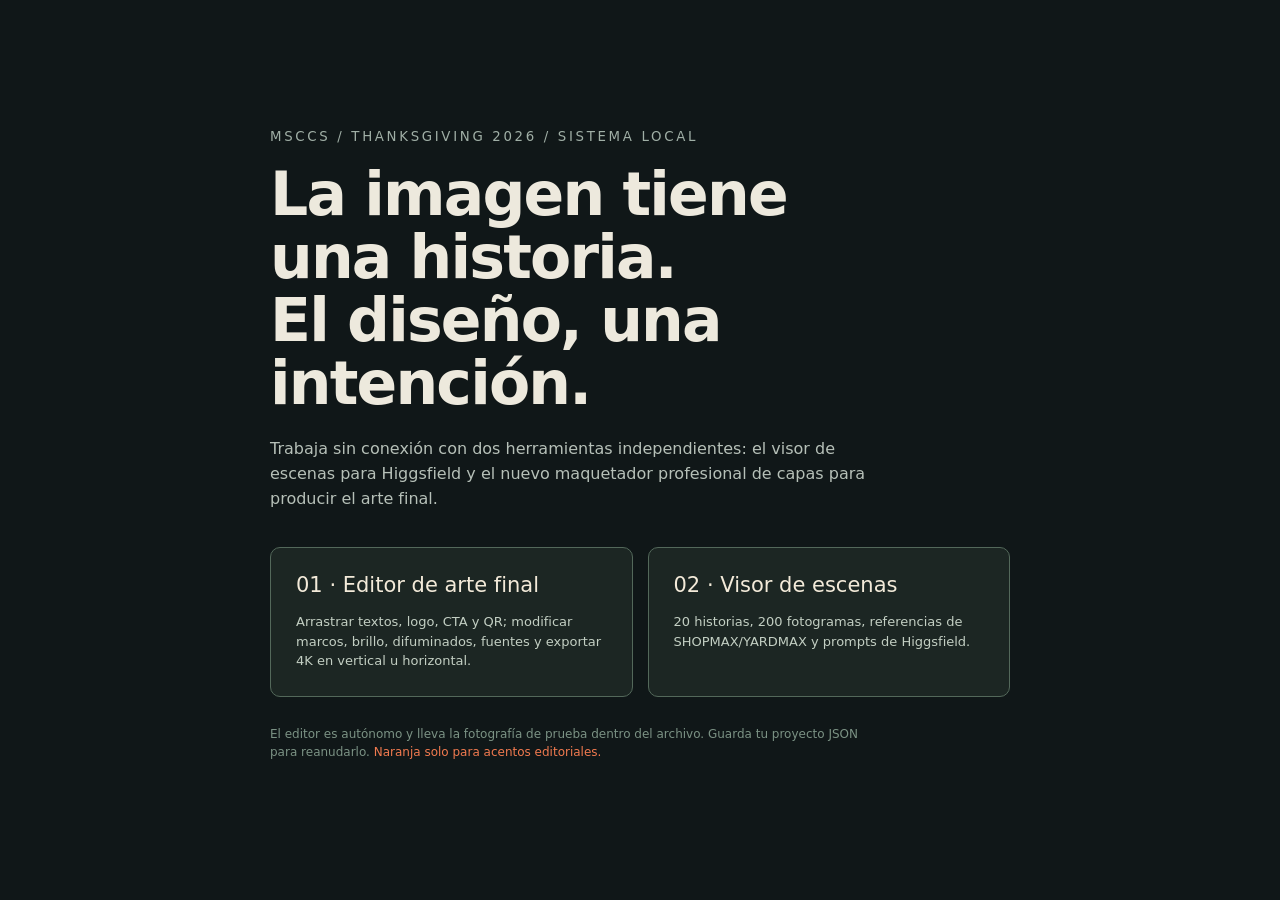
<file: modulos/editorial_v10/ABRIR_PRIMERO.html>
<!doctype html><html lang="es"><meta charset="utf-8"><meta name="viewport" content="width=device-width,initial-scale=1"><title>MSCCS · Herramientas de diseño</title><style>body{background:#101718;color:#ede9dd;min-height:100vh;display:grid;place-items:center;font:16px system-ui;margin:0}.wrap{width:min(740px,92vw)}small{letter-spacing:.2em;color:#a0afa6}h1{font-size:clamp(28px,5vw,60px);max-width:650px;line-height:1.05;letter-spacing:-.03em;font-weight:550;margin:18px 0 22px}p{color:#b6c0b8;line-height:1.55;max-width:600px}.grid{display:grid;grid-template-columns:repeat(auto-fit,minmax(270px,1fr));gap:15px;margin-top:36px}.card{display:block;text-decoration:none;color:#f3ead9;background:#1c2623;border:1px solid #53685a;padding:25px;border-radius:10px}.card:hover{background:#26352e}.card b{display:block;font-size:21px;font-weight:500;margin-bottom:15px}.card span{display:block;font-size:13px;line-height:1.5;color:#c3cfc3}.note{font-size:12px;color:#7b9284;margin-top:28px}.orange{color:#f17a4f}</style><div class="wrap"><small>MSCCS / THANKSGIVING 2026 / SISTEMA LOCAL</small><h1>La imagen tiene una historia.<br>El diseño, una intención.</h1><p>Trabaja sin conexión con dos herramientas independientes: el visor de escenas para Higgsfield y el nuevo maquetador profesional de capas para producir el arte final.</p><div class="grid"><a class="card" href="MSCCS_EDITORIAL_STUDIO_V10_OFFLINE.html"><b>01 · Editor de arte final</b><span>Arrastrar textos, logo, CTA y QR; modificar marcos, brillo, difuminados, fuentes y exportar 4K en vertical u horizontal.</span></a><a class="card" href="VISOR_THANKSGIVING_V9_CON_ACCESO_V10.html"><b>02 · Visor de escenas</b><span>20 historias, 200 fotogramas, referencias de SHOPMAX/YARDMAX y prompts de Higgsfield.</span></a></div><p class="note">El editor es autónomo y lleva la fotografía de prueba dentro del archivo. Guarda tu proyecto JSON para reanudarlo. <span class="orange">Naranja solo para acentos editoriales.</span></p></div></html>
</file>
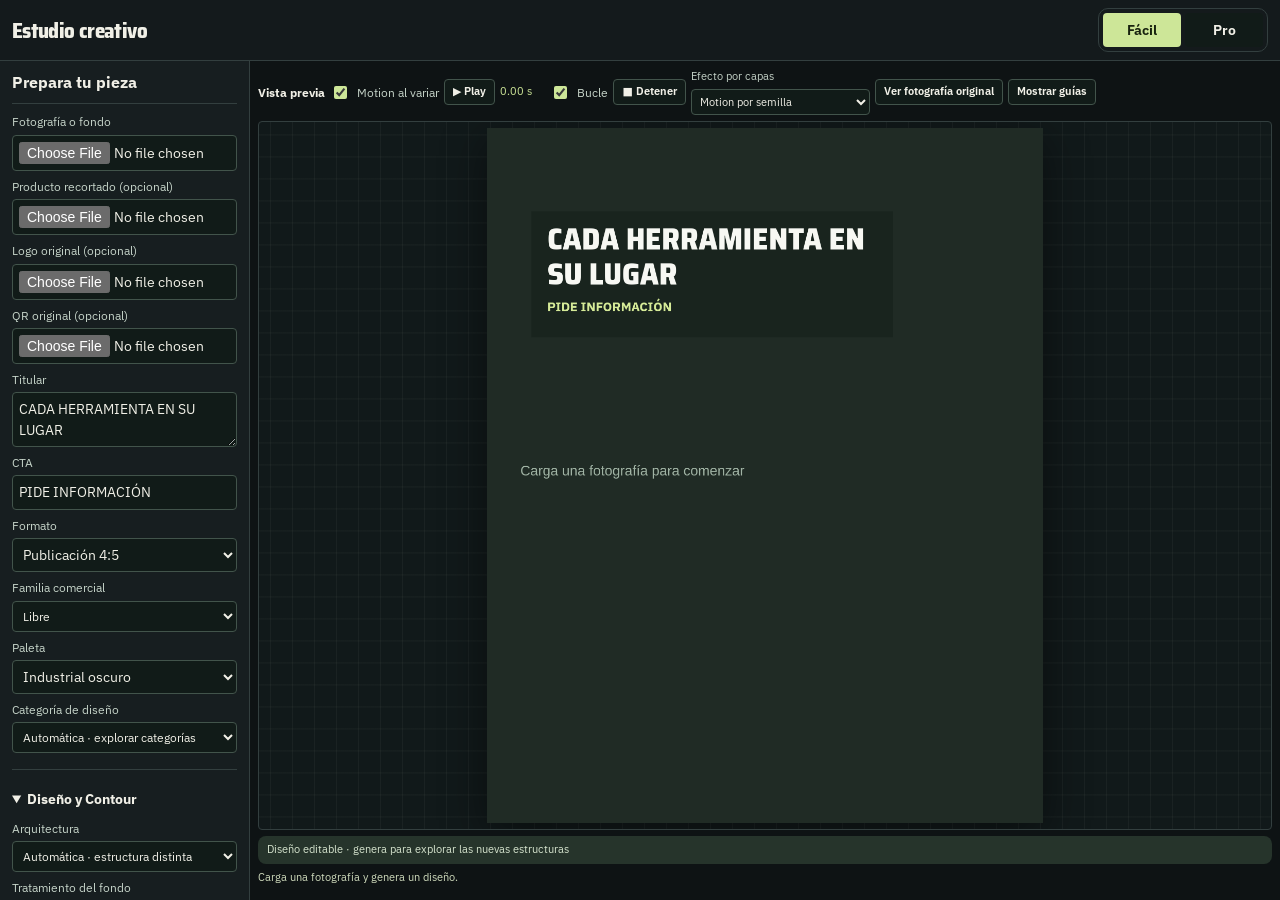
<file: modulos/estudio_v5/ESTUDIO_V5.html>
<!doctype html><html lang="es"><head><meta charset="utf-8"><meta name="viewport" content="width=device-width,initial-scale=1"><title>Supremo Líder · Estudio creativo MSCCS</title><style>
:root{color-scheme:dark;--bg:#101716;--panel:#1a2422;--edge:#34443e;--text:#eff4ed;--muted:#a8bab0;--accent:#d1ec80}*{box-sizing:border-box}body{margin:0;background:var(--bg);color:var(--text);font:14px/1.45 system-ui, sans-serif}header{padding:18px 28px;border-bottom:1px solid var(--edge);display:flex;justify-content:space-between;align-items:center;gap:15px}h1,h2,h3,p{margin:0}h1{font-size:21px;letter-spacing:-.03em}h2{font-size:16px}small,.hint{color:var(--muted)}.badge{color:var(--accent);font-size:11px;font-weight:700;letter-spacing:.12em}.layout{display:grid;grid-template-columns:290px minmax(320px,1fr) 280px;gap:14px;padding:18px;max-width:1700px;margin:auto}.panel{background:var(--panel);border:1px solid var(--edge);border-radius:14px;padding:16px;min-width:0}.panel h2{margin-bottom:8px}.stack{display:grid;gap:10px}.group{border-top:1px solid var(--edge);padding-top:12px;margin-top:13px}.group h3{font-size:13px;margin:0 0 8px}.field{display:grid;gap:4px}label{font-size:12px;color:#c5d3c8}input,select,textarea,button{font:inherit;color:var(--text);background:#111b18;border:1px solid #42544b;border-radius:7px;padding:8px;width:100%}textarea{resize:vertical}input[type=range]{padding:0;accent-color:var(--accent)}input[type=color]{height:34px;padding:2px}input[type=checkbox]{width:auto;accent-color:var(--accent)}button{cursor:pointer;font-weight:650}button:hover{border-color:var(--accent)}button.primary{background:var(--accent);color:#16210e;border-color:var(--accent)}button:disabled{opacity:.45;cursor:not-allowed}.row{display:flex;gap:8px;align-items:center}.row>*{flex:1}.check{display:flex;align-items:center;gap:7px}.check input{flex:0}.workspace{min-width:0}.stage{background:repeating-conic-gradient(#17221d 0% 25%,#131b17 0% 50%) 50%/24px 24px;border:1px solid var(--edge);border-radius:12px;padding:16px;display:grid;place-items:center;min-height:420px}.stage canvas{max-width:100%;max-height:66vh;box-shadow:0 12px 42px #0007;touch-action:none;cursor:grab}.bar{display:flex;gap:8px;align-items:center;flex-wrap:wrap;margin-bottom:12px}.bar button{width:auto}.variants{display:grid;grid-template-columns:repeat(4,1fr);gap:8px;margin-top:14px}.variant{padding:6px;background:#111916}.variant.active{border:2px solid var(--accent)}.variant canvas{display:block;width:100%;height:auto}.variant span{display:block;margin:5px 0 2px;font-size:11px}.note{padding:10px;border-radius:8px;background:#26342b;color:#d7e5cf;font-size:12px}.status{min-height:20px;color:#d0dcbd;font-size:12px}details>summary{cursor:pointer;font-weight:700;margin:10px 0}.sep{height:1px;background:var(--edge);margin:12px 0}@media(max-width:1050px){.layout{grid-template-columns:1fr 1fr}.workspace{grid-column:1/-1;grid-row:1}.stage{min-height:300px}}@media(max-width:650px){.layout{display:block}.panel,.workspace{margin-bottom:12px}.variants{grid-template-columns:repeat(2,1fr)}header{padding:14px}.stage canvas{max-height:55vh}}
[data-mode="easy"] [data-pro]{display:none}
[data-mode="easy"] .layout{grid-template-columns:minmax(245px,320px) minmax(0,1fr)}
.mode-switch{display:flex;gap:4px;padding:4px;border:1px solid var(--edge);border-radius:10px}
.mode-switch button{width:auto;min-width:78px;border-color:transparent}
.mode-switch button[aria-pressed="true"]{background:var(--accent);color:#17210e}
button:focus-visible,input:focus-visible,select:focus-visible,textarea:focus-visible,summary:focus-visible{outline:2px solid var(--accent);outline-offset:2px}
.quick-variations{display:grid;grid-template-columns:repeat(3,minmax(0,1fr));gap:6px}
.quick-variations button{padding-inline:4px;font-size:12px}
[hidden]{display:none!important}
@media(max-width:1050px){[data-mode="easy"] .layout{grid-template-columns:minmax(0,1fr)}[data-mode="easy"] .workspace{grid-column:auto;grid-row:auto}}
@media(max-width:650px){header{gap:12px;flex-wrap:wrap}.mode-switch button{min-width:66px}}
 #mainCanvas{touch-action:none}#customFormat[hidden]{display:none}.field output{color:var(--accent);font-variant-numeric:tabular-nums}</style><link rel="stylesheet" href="../../css/editor-workspace.css"></head><body data-mode="easy" data-inspector="source"><header><div><div class="badge">SUPREMO LÍDER · MSCCS</div><h1>Estudio creativo</h1></div><div class="mode-switch" role="group" aria-label="Modo del estudio"><button type="button" id="modeEasy" aria-pressed="true">Fácil</button><button type="button" id="modePro" aria-pressed="false">Pro</button><button type="button" id="inspectorSwitch" aria-pressed="false">Calibración</button></div></header>
<div class="layout"><aside class="panel"><h2>Prepara tu pieza</h2><div class="stack group">
<div class="field"><label>Fotografía o fondo</label><input type="file" id="background" accept="image/png,image/jpeg,image/webp"></div>
<div class="field"><label>Producto recortado (opcional)</label><input type="file" id="product" accept="image/png,image/webp"></div>
<div class="field"><label>Logo original (opcional)</label><input type="file" id="logo" accept="image/png,image/jpeg,image/webp"></div>
<div class="field"><label>QR original (opcional)</label><input type="file" id="qr" accept="image/png,image/jpeg,image/webp"></div>
<div class="field"><label>Titular</label><textarea id="headline" rows="2" maxlength="90">CADA HERRAMIENTA EN SU LUGAR</textarea></div>
<div class="field"><label>CTA</label><input id="cta" maxlength="60" value="PIDE INFORMACIÓN"></div>
<div class="field"><label>Formato</label><select id="format"><option value="4:5">Publicación 4:5</option><option value="1:1">Cuadrado 1:1</option><option value="9:16">Historia 9:16</option><option value="letter">Carta vertical</option><option value="letterH">Carta horizontal</option><option value="16:9">Horizontal 16:9</option><option value="custom">Formato libre</option></select></div><div class="row" id="customFormat" hidden><label class="field">Ancho (px)<input id="formatWidth" type="number" min="320" max="4096" value="1080"></label><label class="field">Alto (px)<input id="formatHeight" type="number" min="320" max="4096" value="1350"></label></div>

<label class="field">Familia comercial<select id="commercialPreset"><option value="custom">Libre</option><option value="shopmax">SHOPMAX · gabinetes</option><option value="yardmax">YARDMAX · maquinaria</option><option value="steel">SLT / CTL · servicios de acero</option><option value="campaign">Campaña · editorial</option></select></label>
<div class="field"><label for="palette">Paleta</label><select id="palette"><option value="forest">Industrial oscuro</option><option value="light">Editorial claro</option><option value="warm">Cálido discreto</option><option value="product">Producto neutro</option><option value="editorial">Editorial monocromo</option><option value="ocean">Acero y petróleo</option><option value="forestDeep">Oliva y crema</option><option value="clay">Terracota</option><option value="blueprint">Azul técnico</option><option value="graphite">Grafito y lima</option><option value="stone">Piedra clara</option><option value="copper">Cobre y carbón</option><option value="burgundy">Vino editorial</option><option value="outdoor">Exterior natural</option><option value="inkblue">Azul tinta</option><option value="custom">Personalizada</option></select></div><div class="palette-custom" id="paletteCustom" hidden><label class="field">Texto<input id="paletteInk" type="color" value="#f7f8f3"></label><label class="field">Caja<input id="paletteBox" type="color" value="#101916"></label><label class="field">CTA<input id="paletteAccent" type="color" value="#d6eb98"></label></div>
<label class="field">Categoría de diseño<select id="designFamily"><option value="auto">Automática · explorar categorías</option></select></label>
<details class="group" open><summary>Diseño y Contour</summary><div class="stack">
<label class="field">Arquitectura<select id="designArchitecture"><option value="auto">Automática · estructura distinta</option></select></label>
<label class="field">Tratamiento del fondo<select id="designTreatment"><option value="auto">Automático · explorar tratamientos</option></select></label>
<label class="field">Capas de luminancia<input id="contourLevels" type="range" min="2" max="18" value="7"></label>
<label class="field">Espaciado del campo<input id="contourSpacing" type="range" min="1" max="8" value="3"></label>
<label class="field">Grosor del trazo<input id="contourLine" type="range" min="0.5" max="5" step="0.1" value="1.4"></label>
<label class="field">Intensidad del tratamiento<input id="contourPower" type="range" min="0" max="100" value="65"></label>
<button id="applyContour" type="button">Aplicar controles al diseño</button>
<p class="hint">Automático cambia estructura, campo y color con la semilla. Puedes fijar una arquitectura o tratamiento. Las capas siguen siendo editables.</p>
</div></details><label class="field">Semilla de la composición<input id="designSeed" type="number" min="0" max="4294967295" value="24"></label>
<details class="group"><summary>Referencia visual y mapas</summary><div class="stack">
<label class="field">Referencia opcional<input id="reference" type="file" accept="image/png,image/jpeg,image/webp"></label>
<button id="clearDesignReference" type="button">Quitar referencia</button>
<label class="field">Mapa<select id="designMapMode"><option value="activity">Actividad visual</option><option value="light">Luminancia</option><option value="placement">Zonas de colocación</option><option value="space">Espaciado y bandas libres</option></select></label><button id="designMap" type="button" aria-pressed="false">Ver mapa de colocación</button>
<output id="designMapStatus" class="hint"></output>
</div></details>
<button class="primary" id="generate">Generar otro diseño</button><button id="repeatDesign" type="button">Repetir semilla</button><div class="quick-variations" role="group" aria-label="Variar por categoría"><button id="varyLayout">Composición</button><button id="varyColor">Color</button><button id="varyDecoration">Decoración</button></div><label class="check"><input id="lockLogo" type="checkbox"> Mantener posición del logo</label><button id="varyAll" data-pro>Variar todo el lienzo</button><p class="hint">Las capas con candado conservan su posición; las demás participan en las propuestas.</p>
<label class="check"><input type="checkbox" id="lockText"> Mantener posición del titular</label><label class="check"><input type="checkbox" id="lockProduct"> Mantener posición del producto</label>
</div><div class="group stack" data-pro><h3>Capas adicionales</h3><button id="addText">+ Capa de texto</button><button id="addShape">+ Forma</button><label class="field">+ Añadir imagen<input id="addImage" type="file" accept="image/png,image/jpeg,image/webp"></label><label class="field">Capa activa<select id="layerSelect"></select></label><div id="layerControls"></div><div class="row" id="layerActions"><button id="paintLayerMask">Pintar máscara de la capa</button><button id="clearLayerMask">Quitar máscara</button><canvas id="layerMaskCanvas" width="320" height="220" hidden style="width:100%;touch-action:none"></canvas><button id="applyLayerMask" hidden>Aplicar polígono de máscara</button><button id="layerDuplicate">Duplicar</button><button id="layerUndo">Deshacer capa</button><button id="layerRedo">Rehacer capa</button><button id="layerUp">Subir</button><button id="layerDown">Bajar</button><button id="layerDelete">Quitar</button></div><details><summary>Alinear la capa seleccionada</summary><div class="quick-variations"><button id="alignLayerLeft">Izquierda</button><button id="alignLayerCenter">Centro</button><button id="alignLayerRight">Derecha</button><button id="alignLayerTop">Arriba</button><button id="alignLayerMiddle">Medio</button><button id="alignLayerBottom">Abajo</button></div></details><p class="hint">Combina varias capas de texto para dar colores y tamaños distintos a cada palabra. Se guardan en tu proyecto.</p></div><details class="group" data-pro open><summary>Movimiento y secuencia</summary><div class="stack"><label class="field">Intensidad del efecto<input id="studioMotionAmount" type="range" min="0" max="100" value="50"></label><label class="field">Texto de motion<input id="studioMotionText" value="MSCCS · EQUIPA TU ESPACIO"></label><label class="field">Movimiento de salida<select id="motionMode"><option value="none">Imagen fija</option><option value="push">Acercamiento suave</option><option value="pull">Alejamiento suave</option><option value="pan">Paneo lateral 2D</option><option value="vertical">Desplazamiento vertical 2D</option></select></label><label class="field">Secuencia<select id="sequenceMode"><option value="one">Propuesta seleccionada</option><option value="four">Diseños de un proyecto anterior</option></select></label><label class="field">Duración en segundos<input id="motionDuration" type="number" min="1" max="12" step="1" value="5"></label><label class="field">Velocidad de cuadros<select id="motionFps"><option value="10">10 fps · GIF ligero</option><option value="15" selected>15 fps</option><option value="24">24 fps</option></select></label><label class="field">Audio local opcional (solo video)<input id="motionAudio" type="file" accept="audio/*"></label><label class="check"><input type="checkbox" id="audioReactive"> Pulso de audio</label><label class="field">Intensidad del pulso<input id="audioIntensity" type="range" min="0" max="100" value="40"></label><div class="row"><button id="motionPlay">▶ Vista previa</button><button id="motionStop">■ Detener</button></div><div class="row"><button id="exportGif">Exportar GIF</button><button id="exportVideo">Exportar video</button></div><progress id="motionProgress" max="100" value="0" style="width:100%"></progress><p class="hint">Efectos sobre planos reales de fondo, producto, título, logo y capas. Vista previa y exportación usan el mismo render. GIF sin sonido; MP4 o WebM según el navegador. No modifica la geometría del producto.</p></div></details><details class="group" data-pro><summary>Seguimiento de sujeto en video</summary><div class="stack"><label class="field">Video local<input type="file" id="trackFile" accept="video/*"></label><video id="trackVideo" muted playsinline hidden></video><canvas id="trackCanvas" width="160" height="90" style="width:100%;touch-action:none"></canvas><p class="hint">Dibuja un recuadro sobre el sujeto en el primer cuadro. Analiza hasta 12 segundos.</p><button id="runTrack">Analizar seguimiento</button><button id="saveTrack">Guardar trayectoria JSON</button></div></details><div class="group" id="studioTransfer" hidden><h3>Usar composición en Supremo Líder</h3><div class="stack"><button id="studioLibrary">Guardar pieza</button><button id="studioCamera">Guardar y abrir en Cámara</button><button id="studioVideo">Guardar y usar en Video</button><button id="studioCarousel">Guardar y usar en Carrusel</button><button id="studioCarouselAll">Agregar diseños abiertos al carrusel</button></div></div><div class="group"><h3>Proyecto y exportación</h3><div class="stack"><button id="export">Descargar PNG</button><button id="save">Guardar proyecto con imágenes</button><label class="field">Abrir proyecto JSON<input type="file" id="openProject" accept="application/json,.json"></label></div><p class="hint">El JSON incluye las imágenes cargadas y puede ser grande.</p></div></aside>
<main class="workspace"><div class="bar"><strong>Vista previa</strong><label class="check"><input id="autoStudioMotion" type="checkbox" checked> Motion al variar</label><button id="stagePlay">▶ Play</button><output id="motionClock" aria-live="off">0.00 s</output><label class="check"><input type="checkbox" id="motionLoop" checked> Bucle</label><button id="stageStop">■ Detener</button><label class="field" style="max-width:240px">Efecto por capas<select id="studioMotionEffect"><option value="auto" selected>Motion por semilla</option><option value="contourTrace">Contornos continuos · motion</option><option value="engravingFlow">Grabado fluido · motion</option><option value="pixelMemory">Memoria de píxeles · motion</option><option value="ribbonFlow">Cintas de luminancia · motion</option><option value="contourFlow">Malla de contornos animada</option><option value="none">Sin efecto por capas</option><option value="layerExplode">Separación de capas</option><option value="dollyZoom">Dolly de dos planos</option><option value="rackFocus">Cambio de foco</option><option value="cloneRow">Clones del recorte</option><option value="orbitRing">Órbita tipográfica</option><option value="codeBody">Caracteres del recorte</option><option value="blowAway">Dispersión del recorte</option><option value="camera:liveCursor">Cursor de selección</option><option value="camera:dayDial">Dial de tiempo</option><option value="camera:commentDrop">Tarjeta de mensaje</option><option value="camera:sketchWords">Título trazado</option><option value="camera:pressFront">Portada editorial</option><option value="camera:predictKeys">Teclas predictivas</option><option value="camera:headStack">Etiquetas escalonadas</option><option value="camera:banknote">Grabado editorial</option><option value="camera:impactFrame">Marco de impacto</option></select></label><button id="compare">Ver fotografía original</button><button id="guides">Mostrar guías</button><button id="edgeMap" data-pro aria-pressed="false">Mapa de bordes</button><span class="hint" data-pro>Arrastra el logo o el cuadro de título. En capas adicionales, usa la esquina para cambiar el tamaño.</span></div><div class="stage"><canvas id="mainCanvas" width="800" height="1000" aria-label="Vista previa de la propuesta"></canvas></div><output id="designSummary" class="note" aria-live="polite"></output><div class="variants" id="variants" hidden></div><output id="sceneResolution" class="hint"></output><p class="status" id="status" role="status">Carga una fotografía y genera un diseño.</p></main>
<aside class="panel" data-pro><h2>Calibración</h2><p class="hint">Los controles afectan la vista previa y el PNG.</p><div class="group stack"><h3>Composición</h3>
<label class="field">Opacidad del cuadro de título <output id="boxOpacityOut">40%</output><input id="boxOpacity" type="range" min="0" max="100" value="40"></label>
<label class="field">Tamaño del titular <output id="fontSizeOut"></output><input id="fontSize" type="range" min="3" max="10" step=".1" value="5.6"></label>
<label class="field">Ancho del cuadro <output id="textWidthOut"></output><input id="textWidth" type="range" min="25" max="90" value="65"></label>
<label class="field">Altura mínima del cuadro <output id="boxHeightOut"></output><input id="boxHeight" type="range" min="0" max="70" value="0"></label>
<label class="field">Margen interior <output id="boxPaddingOut"></output><input id="boxPadding" type="range" min="0" max="9" step=".1" value="2.8"></label>
<label class="field">Ancho del logo <output id="logoSizeOut"></output><input id="logoSize" type="range" min="5" max="55" value="18"></label>
<label class="field">Logo · posición horizontal <output id="logoXOut"></output><input id="logoX" type="range" min="0" max="100" step=".1" value="6"></label>
<label class="field">Logo · posición vertical <output id="logoYOut"></output><input id="logoY" type="range" min="0" max="100" step=".1" value="2.5"></label>
<label class="field">Tamaño del QR <output id="qrSizeOut"></output><input id="qrSize" type="range" min="8" max="22" value="13"></label>
</div>
<div class="group stack"><h3>Estilos y luz</h3><label class="field">Categoría<select id="styleExtra"><option value="natural">Natural · sin efecto</option><option value="product">Producto · contraste suave</option><option value="editorial">Editorial · blanco y negro</option><option value="warm">Luz cálida</option><option value="cool">Luz fría</option><option value="sepia">Sepia</option><option value="gloss">Gloss · reflejo suave</option><option value="dramatic">Luz dramática</option></select></label><label class="field">Intensidad del estilo <input type="range" id="stylePower" min="0" max="100" value="50"></label><label class="field">Desenfoque del fondo (px)<input type="range" id="blurExtra" min="0" max="18" value="0"></label><label class="field">Luz ambiental<input type="range" id="lightExtra" min="-50" max="50" value="0"></label><label class="field">Semilla de variación<input type="number" id="seedExtra" min="0" max="4294967295" value="24"></label><button id="useSeed">Reproducir semilla</button><output id="seedDetails" class="hint" aria-live="polite"></output>
<details class="group"><summary>Semillas por canal y looks</summary><div class="stack">
<label class="field">Composición<input id="seedLayout" type="number" min="0" max="4294967295"></label>
<label class="field">Color<input id="seedColor" type="number" min="0" max="4294967295"></label>
<label class="field">Campo y trama<input id="seedField" type="number" min="0" max="4294967295"></label>
<button id="applySeedChannels">Aplicar cambios de canal</button>
<button id="downloadLook">Guardar look sin imágenes</button>
<label class="field">Aplicar look JSON<input id="openLook" type="file" accept="application/json,.json"></label>
</div></details><label class="field">Cámara 2D · solo vista previa<select id="cameraExtra"><option value="none">Sin movimiento</option><option value="push">Acercamiento</option><option value="pull">Alejamiento</option><option value="pan">Paneo</option><option value="tilt">Desplazamiento vertical</option></select></label><p class="hint">La cámara es una simulación 2D de vista previa. El PNG sale estático; no crea ángulos nuevos ni exporta video.</p></div><details class="group" open><summary>Estudio de contornos</summary><div class="stack"><label class="check"><input type="checkbox" id="fxContour"> Contornos del fondo</label><label class="field">Método<select id="fxContourMode"><option value="edge">Bordes clásicos</option><option value="sobel">Sobel · máximos locales</option><option value="levels">Niveles de luz</option></select></label><label class="field">Sensibilidad<input type="range" id="fxThreshold" min="5" max="90" value="45"></label><label class="field">Niveles<input type="range" id="fxLevels" min="2" max="16" value="7"></label><label class="field">Opacidad<input type="range" id="fxContourAlpha" min="0" max="100" value="30"></label><label class="field">Color de línea<input type="color" id="fxLine" value="#f5e4ba"></label></div></details>
<details class="group"><summary>Retícula y geometría</summary><div class="stack"><label class="check"><input type="checkbox" id="fxGrid"> Retícula editorial</label><label class="field">Columnas<input type="range" id="fxColumns" min="2" max="12" value="5"></label><label class="field">Opacidad<input type="range" id="fxGridAlpha" min="0" max="100" value="18"></label><label class="check"><input type="checkbox" id="fxNodes"> Puntos geométricos</label><label class="field">Cantidad<input type="range" id="fxCount" min="2" max="40" value="12"></label><label class="field">Origen del campo<select id="fxFieldMode"><option value="free">Distribución libre</option><option value="contours">Contornos Sobel</option><option value="edges">Bordes</option><option value="light">Luces</option><option value="shadow">Sombras</option></select></label><label class="check"><input id="fxConnect" type="checkbox"> Conectar puntos cercanos</label><button id="useContourMesh" type="button">Aplicar malla de contornos</button><label class="field">Método de conexión<select id="fxLinkMode"><option value="nearest">Vecinos próximos</option><option value="delaunay">Delaunay sobre contornos</option></select></label>
<label class="field">Confianza de conexión<input type="range" id="fxLinkConfidence" min="0" max="85" value="22"></label>
<label class="field">Figura del nodo<select id="fxNodeShape"><option value="circle">Círculo</option><option value="diamond">Rombo orientado</option><option value="tick">Trazo tangente</option></select></label>
</div></details>
<label class="field">Acabado<select id="fxFinish"><option value="none">Sin acabado</option><option value="mono">Monocromo</option><option value="wash">Degradado</option><option value="grain">Grano</option></select></label>
<input type="hidden" id="fxFinishSeed" value="0">
<details class="group"><summary>Primitivas · Geometrize</summary>
<div class="stack">
<label class="check"><input id="primitiveEnabled" type="checkbox"> Aproximar fondo por formas</label>
<label class="field">Formas máximas<input id="primitiveCount" type="range" min="12" max="96" value="48"></label>
<label class="field">Opacidad<input id="primitiveOpacity" type="range" min="0" max="100" value="45"></label>
<label class="field">Tipo<select id="primitiveKind"><option value="mix">Mixto</option><option value="rect">Rectángulos</option><option value="ellipse">Elipses</option><option value="triangle">Triángulos</option></select></label>
<label class="field">Formas del refinado<input id="primitiveRefineCount" type="range" min="24" max="256" value="128"></label>
<label class="field">Resolución del refinado<select id="primitiveResolution"><option value="96">96 px</option><option value="128" selected>128 px</option><option value="192">192 px</option></select></label>
<label class="check"><input id="primitiveRotate" type="checkbox" checked> Permitir rotación de formas</label>
<label class="check"><input id="primitiveAlpha" type="checkbox" checked> Buscar transparencia óptima</label>
<input id="primitiveModelJson" type="hidden" value="">
<button id="refinePrimitives" type="button">Refinar fondo sin bloquear el editor</button><button id="cancelPrimitives" type="button" disabled>Cancelar refinado</button>
<progress id="primitiveProgress" max="100" value="0"></progress>
<p class="hint">El refinado conserva su modelo en el proyecto. Si cambias fondo, semilla, tipo o calidad, vuelve a refinar.</p>
<button id="exportPrimitives" type="button">Exportar formas del fondo en SVG</button>
</div></details><details class="group"><summary>Trama y mezcla</summary><input type="hidden" id="fxPatternSeed" value=""><div class="stack"><label class="field">Trama<select id="fxDither"><option value="off">Desactivada</option><option value="mono">Papel e tinta · monocromo</option><option value="bayer">Bayer</option><option value="atkinson">Atkinson</option><option value="floyd">Floyd–Steinberg</option><option value="sepia">Papel e tinta · cálido</option></select></label><label class="field">Intensidad<input type="range" id="fxDitherAlpha" min="0" max="100" value="20"></label><label class="field">Tamaño de trama<input type="range" id="fxDitherSize" min="1" max="8" value="3"></label><p class="hint">Elige trama ordenada Bayer o difusión de error. Se aplica al fondo.</p></div></details>
<details class="group"><summary>Generación y protección</summary><div class="stack"><label class="check"><input type="checkbox" id="fxVary" checked> Variar efectos en propuestas</label><label class="check"><input type="checkbox" id="fxSafe" checked> Zona de resguardo central</label><label class="field">Ancho de zona central<input type="range" id="fxSafeWidth" min="15" max="80" value="48"></label><p class="hint">La zona central reduce algunos efectos de contorno y trama. No identifica automáticamente el producto; revísalo.</p></div></details>
<div class="group stack"><h3>Integración del producto separado</h3><label class="check"><input type="checkbox" id="protectProduct" checked> Alejar el titular del producto recortado</label><div class="field"><label>Escala proporcional</label><input id="productScale" type="range" min="15" max="95" value="58"></div><div class="field"><label>Brillo del producto</label><input id="brightness" type="range" min="70" max="130" value="100"></div><div class="field"><label>Contraste del producto</label><input id="contrast" type="range" min="70" max="130" value="100"></div><div class="field"><label>Intensidad de sombra de contacto</label><input id="shadow" type="range" min="0" max="70" value="20"></div><div class="field"><label>Anchura de sombra</label><input id="shadowWidth" type="range" min="30" max="110" value="72"></div><div class="field"><label>Desplazamiento vertical de sombra</label><input id="shadowY" type="range" min="-10" max="10" value="0"></div><details class="group" id="sceneIntegration"><summary>Integrar con la escena</summary>
<p class="hint">Marca los puntos inferiores de las ruedas visibles. Después marca en la foto dónde debe apoyarse la primera rueda. Ajusta la escala y revisa el apoyo de las demás.</p>
<div class="stack">
<label class="check"><input id="sceneAutoInsert" type="checkbox" checked> Integración inicial al insertar</label><button id="proposeIntegration">Recalcular integración inicial</button><button id="useSuggestedContacts">Revisar apoyos sugeridos</button><label class="check"><input id="sceneFit" type="checkbox"> Ajustar escala con dos apoyos</label><button id="markContacts">Marcar apoyos del producto</button>
<button id="markGround">Marcar primer apoyo en el piso</button>
<button id="markSecondGround">Comprobar segundo apoyo en el piso</button>
<button id="markForeground">Marcar elemento delante del producto</button>
<button id="clearForeground">Quitar máscara de primer plano</button>
<button id="clearScene">Quitar calibración</button>
<button id="markColorReference">Muestrear luz y color de la foto</button>
<label class="field">Igualar color de la escena<input id="sceneMatch" type="range" min="0" max="65" value="0"></label>
<label class="field">Limpiar halo del recorte<input id="sceneDefringe" type="range" min="0" max="3" step="1" value="0"></label>

<label class="field">Dirección de sombra (°)<input id="sceneAngle" type="range" min="-180" max="180" value="12"></label>
<label class="field">Extensión de sombra<input id="sceneShadow" type="range" min="0" max="100" value="35"></label>
<label class="field">Temperatura del producto<input id="sceneWarmth" type="range" min="-30" max="30" value="0"></label>
<label class="field">Suavidad óptica del producto<input id="sceneSoftness" type="range" min="0" max="4" step=".25" value="0"></label>
<output id="sceneState" class="hint" aria-live="polite">Calibración pendiente</output>
</div></details></div>
<details class="group"><summary>Lista de calibración visual</summary><label class="check"><input type="checkbox" class="qa"> Producto completo y sin deformar</label><label class="check"><input type="checkbox" class="qa"> Ruedas apoyadas y sombra coherente</label><label class="check"><input type="checkbox" class="qa"> Sin halo en el recorte</label><label class="check"><input type="checkbox" class="qa"> Luz y escala coherentes</label><label class="check"><input type="checkbox" class="qa"> Logo, texto y QR legibles</label><p class="hint">La revisión es manual; las casillas no certifican el resultado.</p></details></aside></div>
<input type="hidden" id="designArchitectureValue" value="full"><input type="hidden" id="designTreatmentValue" value="photo"><input type="hidden" id="designMotionEffect" value="contourTrace"><input type="hidden" id="structuralSeed" value="0"><input type="hidden" id="structuralEngine" value=""><script src="../../js/camera_effects.js"></script><script src="../../js/layer_motion.js"></script><script src="primitive_engine.js"></script><script src="design_engine.js"></script><script src="contour_design.js"></script><script>
'use strict';
const CreativeMath = (() => {
  function alphaBounds(pixels,w,h,threshold=32) {
    let left=w, top=h, right=-1, bottom=-1;
    for(let y=0;y<h;y++) for(let x=0;x<w;x++){
      if(pixels[(y*w+x)*4+3]<threshold) continue;
      left=Math.min(left,x);top=Math.min(top,y);right=Math.max(right,x);bottom=Math.max(bottom,y);
    }
    return right<0 ? null : {x:left/w,y:top/h,w:(right-left+1)/w,h:(bottom-top+1)/h};
  }

  function placeText(box,subject,w,h) {
    const pad=Math.min(w,h)*.025;
    if(box.w+2*pad>w||box.h+2*pad>h) return box;
    const clamp=(x,lo,hi)=>Math.max(lo,Math.min(hi,x));
    const overlap=(a,b)=>Math.max(0,Math.min(a.x+a.w,b.x+b.w)-Math.max(a.x,b.x))*
      Math.max(0,Math.min(a.y+a.h,b.y+b.h)-Math.max(a.y,b.y));
    const bounds={x:subject.x-pad,y:subject.y-pad,w:subject.w+pad*2,h:subject.h+pad*2};
    const candidates=[[box.x,box.y],[box.x,bounds.y-box.h],[box.x,bounds.y+bounds.h],
      [bounds.x-box.w,box.y],[bounds.x+bounds.w,box.y]];
    let best=box, bestScore=Infinity;
    for(const [x,y] of candidates){
      const candidate={...box,x:clamp(x,pad,w-box.w-pad),y:clamp(y,pad,h-box.h-pad)};
      const score=overlap(candidate,bounds)*100+Math.hypot(candidate.x-box.x,candidate.y-box.y);
      if(score<bestScore){best=candidate;bestScore=score}
    }
    return best;
  }

  function envelope(channels,rate,fps=30){
    if(!channels.length||!rate) return [];
    const step=Math.max(1,Math.round(rate/fps));
    const count=Math.ceil(channels[0].length/step);
    const rms=[];
    let peak=0;
    for(let start=0;start<count;start++){
      let sum=0,samples=0;
      for(const channel of channels)for(let i=start*step;i<Math.min((start+1)*step,channel.length);i+=4){
        sum+=channel[i]**2;samples++;
      }
      const value=Math.sqrt(sum/Math.max(1,samples));
      rms.push(value);
      peak=Math.max(peak,value);
    }
    let smoothed=0;
    return rms.map(value=>{
      const next=peak>1e-5?value/peak:0;
      smoothed+=(next-smoothed)*(next>smoothed?.62:.24);
      return smoothed;
    });
  }

  function locate(template,frame,width,height,box,radius=12){
    const stride=2;
    const minX=Math.max(0,box.x-radius),maxX=Math.min(width-box.w,box.x+radius);
    const minY=Math.max(0,box.y-radius),maxY=Math.min(height-box.h,box.y+radius);
    let best=null,bestError=Infinity;
    for(let y=minY;y<=maxY;y++)for(let x=minX;x<=maxX;x++){
      let sa=0,sb=0,saa=0,sbb=0,sab=0,n=0;
      for(let j=0;j<box.h;j+=stride)for(let i=0;i<box.w;i+=stride){
        const a=template[j*box.w+i],b=frame[(y+j)*width+x+i];
        sa+=a;sb+=b;saa+=a*a;sbb+=b*b;sab+=a*b;n++;
      }
      const varianceA=saa-sa*sa/n,varianceB=sbb-sb*sb/n;
      if(varianceA<1||varianceB<1)continue;
      const error=1-(sab-sa*sb/n)/Math.sqrt(varianceA*varianceB);
      if(error<bestError){bestError=error;best={x,y,w:box.w,h:box.h}}
    }
    return best&&bestError<.38?{...best,confidence:Math.max(0,1-bestError)}:null;
  }

  return {alphaBounds,placeText,envelope,locate};
})();
if(typeof module!=='undefined')module.exports=CreativeMath;

</script><script>
'use strict';
const $=id=>document.getElementById(id);let studioPro=false,edgePreview=false,designPreview=false;let scene={contacts:[],anchor:null},sceneMode=null;const ids=['lockLogo','headline','cta','designFamily','format','formatWidth','formatHeight','palette','paletteInk','paletteBox','paletteAccent','boxOpacity','fontSize','textWidth','boxHeight','boxPadding','logoSize','logoX','logoY','qrSize','productScale','brightness','contrast','shadow','shadowWidth','shadowY','sceneAngle','sceneShadow','sceneWarmth','sceneSoftness','sceneMatch','sceneDefringe','sceneAutoInsert','sceneFit','lockText','lockProduct','protectProduct'];const ratios={'4:5':[1080,1350],'1:1':[1080,1080],'9:16':[1080,1920],letter:[2550,3300],letterH:[3300,2550],'16:9':[1920,1080]};
function studioDimensions(){
  if($('format').value!=='custom')return ratios[$('format').value]||ratios['4:5'];
  return ['formatWidth','formatHeight'].map(id=>Math.round(Math.max(320,Math.min(4096,Number($(id).value)||1080))));
}const colors={forest:{ink:'#f7f8f3',box:'#101916',accent:'#d6eb98'},light:{ink:'#182421',box:'#f2efe6',accent:'#a06b38'},warm:{ink:'#fff8ee',box:'#3e3025',accent:'#e8c690'}};Object.assign(colors,{ocean:{ink:'#e8f7ff',box:'#153340',accent:'#72ded9'},forestDeep:{ink:'#f6efdb',box:'#202b22',accent:'#e0c883'},clay:{ink:'#fff6e6',box:'#50291f',accent:'#ffc694'},blueprint:{ink:'#edf4ff',box:'#172d50',accent:'#9bd3ff'},graphite:{ink:'#f3f5ef',box:'#212522',accent:'#d9f475'},stone:{ink:'#282724',box:'#efebe2',accent:'#8b4934'},copper:{ink:'#fff0dd',box:'#302823',accent:'#f5b681'},burgundy:{ink:'#fff0e6',box:'#38212f',accent:'#ebbec9'},outdoor:{ink:'#fcf6e2',box:'#344237',accent:'#e6d296'},inkblue:{ink:'#172c42',box:'#e6edf4',accent:'#2e617d'}});let media={background:null,product:null,logo:null,qr:null,reference:null},images={},current=0,seed=0,comps=[],compare=false,showGuides=false,drag=null;
const base=[{tx:.08,ty:.12,px:.70,py:.83},{tx:.08,ty:.55,px:.68,py:.80},{tx:.10,ty:.68,px:.56,py:.66},{tx:.43,ty:.16,px:.29,py:.79}];const clone=x=>JSON.parse(JSON.stringify(x));function status(t){$('status').textContent=t}function createInitial(){comps=[{...base[0]}];seed=0;current=0}createInitial();
function readFile(file){return new Promise((res,rej)=>{let r=new FileReader;r.onload=()=>res(r.result);r.onerror=rej;r.readAsDataURL(file)})}function loadImage(src){return new Promise((res,rej)=>{const img=new Image;img.onload=()=>res(img);img.onerror=rej;img.src=src})}async function setMedia(k,src){if(src!==null&&!/^data:image\/(png|jpeg|webp);base64,/i.test(src))throw Error('Formato de imagen no permitido');const image=src?await loadImage(src):null;
if(media[k]!==src&&k==='product'){scene.contacts=[];scene.suggested=[];scene.auto=false;scene.note='';scene.anchor=null;scene.secondAnchor=null;sceneMode=null}
if(media[k]!==src&&k==='background'){scene.anchor=null;scene.secondAnchor=null;scene.reference=null;scene.foreground=[];sceneMode=null}
const changed=media[k]!==src;
media[k]=src;if(image)images[k]=image;else delete images[k];
if(changed&&(k==='background'||k==='product')&&$('sceneAutoInsert').checked&&images.product&&images.background&&typeof proposeIntegration==='function')proposeIntegration();
}
for(let k of Object.keys(media))$(k).addEventListener('change',async e=>{try{const f=e.target.files[0];if(!f)return;if(f.size>25*1024*1024)throw Error('Cada imagen debe pesar 25 MB o menos');await setMedia(k,await readFile(f));drawAll();status(k==='background'?'Fotografía cargada. Puedes crear propuestas.':'Imagen cargada. Ajusta su posición y tamaño.')}catch(err){status('No se pudo cargar: '+err.message)}});
function settings(){let s={scene:clone(scene)};for(let id of ids){let e=$(id);s[id]=e.type==='checkbox'?e.checked:e.value}return s}function applySettings(s){
scene=readScene(s.scene);sceneMode=null;
s={lockLogo:false,designFamily:'auto',formatWidth:'1080',formatHeight:'1350',boxHeight:'0',boxPadding:'2.8',logoSize:'18',logoX:'6',logoY:'2.5',qrSize:'13',sceneAngle:'12',sceneShadow:'35',sceneWarmth:'0',sceneSoftness:'0',sceneMatch:'0',sceneDefringe:'0',sceneAutoInsert:true,sceneFit:false,...s};
for(let id of ids)if(s[id]!==undefined){let e=$(id);if(e.type==='checkbox')e.checked=!!s[id];else e.value=s[id]}calibrationReadout()}
function wrap(ctx,text,max){
  const out=[];
  for(const paragraph of String(text).trim().split(/\r?\n/)){
    let line='';
    for(const word of paragraph.trim().split(/\s+/)){
      const next=line?line+' '+word:word;
      if(line&&ctx.measureText(next).width>max){out.push(line);line=word;}
      else line=next;
    }
    if(line||out.length)out.push(line);
  }
  return out.slice(0,5);
}function contain(ctx,img,x,y,w,h){let s=Math.min(w/img.width,h/img.height);ctx.drawImage(img,x+(w-img.width*s)/2,y+(h-img.height*s)/2,img.width*s,img.height*s)}function cover(ctx,img,w,h){let s=Math.max(w/img.width,h/img.height);ctx.drawImage(img,(w-img.width*s)/2,(h-img.height*s)/2,img.width*s,img.height*s)}
const placementDefaults={boxHeight:'0',boxPadding:'2.8',logoSize:'18',logoX:'6',logoY:'2.5',qrSize:'13'};
const calibrationIds=['boxOpacity','fontSize','textWidth',...Object.keys(placementDefaults)];
const clampStudio=(value,min,max)=>Math.max(min,Math.min(max,value));
function calibrationReadout(){
  $('customFormat').hidden=$('format').value!=='custom';
  for(const id of calibrationIds)$(id+'Out').value=id==='boxHeight'&&Number($(id).value)===0?'Automática':$(id).value+'%';
}
function currentPalette(){
  return $('palette').value==='custom'?
    {ink:$('paletteInk').value,box:$('paletteBox').value,accent:$('paletteAccent').value}:
    colors[$('palette').value]||colors.forest;
}
const logoAlphaCache=new WeakMap();
function logoSourceRect(image){
  if(logoAlphaCache.has(image))return logoAlphaCache.get(image);
  const scale=Math.min(1,512/Math.max(image.width,image.height));
  const sw=Math.max(1,Math.round(image.width*scale)),sh=Math.max(1,Math.round(image.height*scale));
  const sample=document.createElement('canvas');
  sample.width=sw;sample.height=sh;
  const context=sample.getContext('2d',{willReadFrequently:true});
  context.drawImage(image,0,0,sw,sh);
  const pixels=context.getImageData(0,0,sw,sh).data;
  const bounds=CreativeMath.alphaBounds(pixels,sw,sh,1);
  const left=bounds?Math.max(0,Math.floor(bounds.x*image.width)-Math.ceil(image.width/sw)):0;
  const top=bounds?Math.max(0,Math.floor(bounds.y*image.height)-Math.ceil(image.height/sh)):0;
  const right=bounds?Math.min(image.width,Math.ceil((bounds.x+bounds.w)*image.width)+Math.ceil(image.width/sw)):image.width;
  const bottom=bounds?Math.min(image.height,Math.ceil((bounds.y+bounds.h)*image.height)+Math.ceil(image.height/sh)):image.height;
  const source={x:left,y:top,w:right-left,h:bottom-top};
  logoAlphaCache.set(image,source);
  return source;
}
function logoPlacement(image,W,H){
  const source=logoSourceRect(image);
  const w=Math.min(W*Number($('logoSize').value)/100,H*.90*source.w/source.h);
  const h=w*source.h/source.w;
  const x=clampStudio(W*Number($('logoX').value)/100,0,W-w);
  const y=clampStudio(H*Number($('logoY').value)/100,0,H-h);
  return {x,y,w,h,source};
}
function drawHeadline(context,c,W,H){
  const pal=currentPalette();
  const fs=W*Number($('fontSize').value)/100,tw=W*Number($('textWidth').value)/100;
  const margin=Math.min(W*Number($('boxPadding').value)/100,tw*.22);
  const textWidth=tw-2*margin;
  context.font=`800 ${fs}px "Saira Semi Condensed", sans-serif`;
  const lines=wrap(context,$('headline').value,textWidth),lineH=fs*1.12,cta=$('cta').value.trim();
  if(!lines.length&&!cta)return null;
  const bh=Math.min(H,Math.max(H*Number($('boxHeight').value)/100,2*margin+lines.length*lineH+(cta?fs*.8:0)));
  let bx=clampStudio(c.tx*W,0,W-tw),by=clampStudio(c.ty*H,0,H-bh);
  if(images.product&&$('protectProduct').checked&&!$('lockText').checked){
    const bounds=productBounds(images.product,c,W,H);
    const safe=CreativeMath.placeText({x:bx,y:by,w:tw,h:bh},bounds,W,H);
    bx=clampStudio(safe.x,0,W-tw);by=clampStudio(safe.y,0,H-bh);
  }
  context.save();
  context.globalAlpha=Number($('boxOpacity').value)/100;
  context.fillStyle=pal.box;context.fillRect(bx,by,tw,bh);
  context.globalAlpha=1;
  context.fillStyle=pal.ink;context.textBaseline='top';
  lines.forEach((line,i)=>context.fillText(line,bx+margin,by+margin+i*lineH,textWidth));
  if(cta){
    context.fillStyle=pal.accent;
    context.font=`700 ${fs*.42}px "IBM Plex Sans", sans-serif`;
    context.fillText(cta,bx+margin,by+margin+lines.length*lineH+fs*.13,textWidth);
  }
  context.restore();
  return {x:bx/W,y:by/H,w:tw/W,h:bh/H};
}
function render(canvas,c,options={}){const [W,H]=studioDimensions();canvas.width=options.thumb?Math.round(W/5):W;canvas.height=options.thumb?Math.round(H/5):H;const x=canvas.getContext('2d');x.setTransform(canvas.width/W,0,0,canvas.height/H,0,0);const pl=options.plane;if(!pl||pl==='background'){x.fillStyle='#26312c';x.fillRect(0,0,W,H);if(images.background)(options.original?nativeCover:cover)(x,images.background,W,H);else{x.fillStyle='#202b25';x.fillRect(0,0,W,H);x.fillStyle='#a1b4a5';x.font=`${W*.025}px sans-serif`;x.fillText('Carga una fotografía para comenzar',W*.06,H*.5)}}if(options.original)return;
if(images.product&&(!pl||pl==='product')){
const im=images.product,placement=productPlacement(im,c,W,H);
const foreground=scene.foreground;
x.save();
if(images.background&&foreground?.length>=3){
  const rect=backgroundRect(W,H);
  const points=foreground.map(p=>mapPoint(p,rect));
  x.beginPath();x.rect(0,0,W,H);x.moveTo(points[0].x,points[0].y);
  for(const point of points.slice(1))x.lineTo(point.x,point.y);
  x.closePath();x.clip('evenodd');
}
drawIntegratedProduct(x,im,placement,W,H);
x.restore();
}

const title=(!pl||pl==='title')?drawHeadline(x,c,W,H):null;
if(canvas.id==='mainCanvas')c._box=title;
if(images.logo&&(!pl||pl==='logo')){
  const {x:lx,y:ly,w,h,source}=logoPlacement(images.logo,W,H);
  x.drawImage(images.logo,source.x,source.y,source.w,source.h,lx,ly,w,h);
  if(options.guides){x.save();x.strokeStyle='#c9fb8b';x.lineWidth=W*.002;x.strokeRect(lx,ly,w,h);x.restore();}
}
if(images.qr&&(!pl||pl==='qr')){
  const q=W*Number($('qrSize').value)/100,qx=W-q-W*.05,qy=H-q-H*.04;
  x.save();x.fillStyle='#fff';x.fillRect(qx-8,qy-8,q+16,q+16);x.imageSmoothingEnabled=false;
  contain(x,images.qr,qx,qy,q,q);x.restore();
}
if(options.guides){
  x.save();x.strokeStyle='#c9fb8b';x.lineWidth=W*.003;x.setLineDash([W*.015,W*.009]);
  x.strokeRect(W*.05,H*.05,W*.90,H*.90);
  if(title){
    x.strokeRect(title.x*W,title.y*H,title.w*W,title.h*H);
    if(studioPro&&!$('lockText').checked){
      x.fillStyle='#c9fb8b';
      const size=Math.min(W,H)*.018;
      x.fillRect((title.x+title.w)*W-size/2,(title.y+title.h)*H-size/2,size,size);
    }
  }
  x.restore();
}}

function drawAll(){render($('mainCanvas'),comps[current],{original:compare,guides:showGuides});if(edgePreview&&images.background)renderEdgeMap($('mainCanvas'),images.background);else if(designPreview&&images.background)paintDesignMap($('mainCanvas'));const host=$('variants');host.hidden=comps.length===1;host.replaceChildren();comps.forEach((c,i)=>{let b=document.createElement('button');b.className='variant'+(i===current?' active':'');b.setAttribute('aria-label','Elegir propuesta '+(i+1));let cv=document.createElement('canvas');render(cv,c,{thumb:true});let label=document.createElement('span');label.textContent='PROPUESTA 0'+(i+1);b.append(cv,label);b.onclick=()=>{if(window.__switchExtras)window.__switchExtras(i);current=i;compare=false;designPreview=false;$('designMap').setAttribute('aria-pressed','false');edgePreview=false;$('edgeMap').setAttribute('aria-pressed','false');drawAll();status('Propuesta '+(i+1)+' seleccionada.')};host.append(b)});calibrationReadout()}
function random(seedNum){let x=seedNum>>>0;return()=>{x=(Math.imul(x,1664525)+1013904223)>>>0;return x/4294967296}}for(let id of ids)$(id).addEventListener(['sceneMatch','sceneDefringe','formatWidth','formatHeight'].includes(id)?'change':'input',()=>{
  if(id==='formatWidth'||id==='formatHeight'){
    const [width,height]=studioDimensions();
    $('formatWidth').value=width;$('formatHeight').value=height;
  }
  drawAll();
});$('compare').onclick=()=>{designPreview=false;$('designMap').setAttribute('aria-pressed','false');edgePreview=false;$('edgeMap').setAttribute('aria-pressed','false');compare=!compare;drawAll();$('compare').textContent=compare?'Ver diseño':'Ver fotografía original'};$('guides').onclick=()=>{showGuides=!showGuides;drawAll();$('guides').textContent=showGuides?'Ocultar guías':'Mostrar guías'};
const cv=$('mainCanvas');
function pos(event){
  const r=cv.getBoundingClientRect();
  return {x:(event.clientX-r.left)/r.width,y:(event.clientY-r.top)/r.height};
}
function hits(point,rect,pad=0){
  return rect&&point.x>=rect.x-pad&&point.y>=rect.y-pad&&point.x<=rect.x+rect.w+pad&&point.y<=rect.y+rect.h+pad;
}
cv.addEventListener('pointerdown',event=>{
  if(event.button!==0||compare||edgePreview||designPreview||sceneMode||drag)return;
  const p=pos(event),c=comps[current],[W,H]=studioDimensions();
  const point={x:p.x*W,y:p.y*H};
  const logo=images.logo&&logoPlacement(images.logo,W,H);
  const title=c._box;
  const corner=title&&Math.abs(p.x-title.x-title.w)<.023&&Math.abs(p.y-title.y-title.h)<Math.min(.025,W/H*.025);
  if(studioPro&&showGuides&&corner&&!$('lockText').checked){
    drag={type:'titleSize',dx:p.x-title.x-title.w,dy:p.y-title.y-title.h,x:title.x,y:title.y};
  }else if(hits(point,logo,W*.008)){
    drag={type:'logo',dx:p.x-logo.x/W,dy:p.y-logo.y/H,w:logo.w/W,h:logo.h/H};
  }else if(hits(p,c._box)){
    if($('lockText').checked)return;
    drag={type:'text',dx:p.x-c._box.x,dy:p.y-c._box.y,w:c._box.w,h:c._box.h};
  }else if(images.product&&!scene.anchor&&!$('lockProduct').checked&&hits(point,productBounds(images.product,c,W,H))){
    drag={type:'product',dx:p.x-c.px,dy:p.y-c.py};
  }
  if(drag){drag.pointerId=event.pointerId;cv.setPointerCapture(event.pointerId);}
});
cv.addEventListener('pointermove',event=>{
  if(!drag||drag.pointerId!==event.pointerId)return;
  const p=pos(event),c=comps[current];
  const x=p.x-drag.dx,y=p.y-drag.dy;
  if(drag.type==='logo'){
    $('logoX').value=100*clampStudio(x,0,1-drag.w);
    $('logoY').value=100*clampStudio(y,0,1-drag.h);
  }else if(drag.type==='titleSize'){
    $('textWidth').value=Math.round(100*clampStudio(x-drag.x,.25,Math.min(.90,1-drag.x)));
    $('boxHeight').value=Math.round(100*clampStudio(y-drag.y,0,Math.min(.70,1-drag.y)));
  }else if(drag.type==='text'){
    c.tx=clampStudio(x,0,1-drag.w);c.ty=clampStudio(y,0,1-drag.h);
  }else{
    c.px=clampStudio(x,0,1);c.py=clampStudio(y,.1,1);
  }
  drawAll();
});
for(const name of ['pointerup','pointercancel','lostpointercapture']){
  cv.addEventListener(name,event=>{if(drag?.pointerId===event.pointerId)drag=null;});
}

function download(blob,name){let a=document.createElement('a');a.href=URL.createObjectURL(blob);a.download=name;a.click();setTimeout(()=>URL.revokeObjectURL(a.href),10000)}$('export').onclick=()=>{if(!images.background){status('Carga una fotografía antes de exportar.');return}let out=document.createElement('canvas');render(out,comps[current]);out.toBlob(b=>{if(b)download(b,'MSCCS_PROPUESTA_'+(current+1)+'.png');else status('No se pudo exportar el PNG.')},'image/png');status('Preparando PNG a resolución final.')};function snapshotStudio(){return {format:'msccs-piloto-integracion',version:1,settings:settings(),media,comps:comps.map(({tx,ty,px,py,_extra,_visual})=>({tx,ty,px,py,_visual,_extra:(_extra||[]).map(({img,...l})=>l)})),current,seed}}
$('save').onclick=()=>{const data=snapshotStudio();download(new Blob([JSON.stringify(data)],{type:'application/json'}),'MSCCS_PILOTO_PROYECTO.json');status('Proyecto descargado con las imágenes incluidas.')};$('openProject').onchange=async e=>{try{let f=e.target.files[0];if(!f)return;if(f.size>110*1024*1024)throw Error('Proyecto demasiado grande');await restoreStudio(JSON.parse(await f.text()));status('Proyecto abierto con sus imágenes.')}catch(err){status('No se pudo abrir: '+err.message)}e.target.value=''};async function restoreStudio(p) {
  if(p?.format!=='msccs-piloto-integracion'||p.version!==1||
     !Array.isArray(p.comps)||(p.comps.length<1||p.comps.length>4)||
     p.comps.some(c=>!c||!['tx','ty','px','py'].every(k=>Number.isFinite(c[k])&&c[k]>=0&&c[k]<=1))) {
    throw Error('Formato de proyecto incompatible');
  }

  const decoded = new Map();
  async function decodeLocal(src) {
    if (typeof src !== 'string' || !/^data:image\/(png|jpeg|webp);base64,/i.test(src) || src.length>36*1024*1024) {
      throw Error('Hay una imagen incompatible en el proyecto');
    }
    if (!decoded.has(src)) decoded.set(src,loadImage(src));
    return decoded.get(src);
  }
  const nextMedia = {}, nextImages = {};
  for (const key of Object.keys(media)) {
    const src = p.media?.[key] ?? null;
    nextMedia[key] = src;
    if (src !== null) nextImages[key] = await decodeLocal(src);
  }
  const nextComps = structuredClone(p.comps);
  let highestId = 0;
  for (const composition of nextComps) {
    const layers = composition._extra ?? [];
    if (!Array.isArray(layers) || layers.length>100) throw Error('Las capas del proyecto no son válidas');
    composition._extra = layers;
    for (const layer of layers) {
      if (!layer || !['text','image','shape'].includes(layer.type) ||
          !Number.isSafeInteger(layer.id) || layer.id<1 ||
          !['x','y','size','opacity'].every(key=>Number.isFinite(layer[key]))) {
        throw Error('Hay una capa incompatible en el proyecto');
      }
      highestId=Math.max(highestId,layer.id);
      if (layer.type==='image') layer.img=await decodeLocal(layer.src);
      else if(layer.type==='shape')Object.assign(layer,shapeSettings(layer));
      else if (typeof layer.text!=='string') throw Error('Hay un texto incompatible en el proyecto');
    }
  }

  for (const key of Object.keys(media)) {
    media[key]=nextMedia[key];
    if (nextImages[key]) images[key]=nextImages[key];
    else delete images[key];
  }
  applySettings({...p.settings,extraLayers:[],nextId:highestId+1});
  comps=nextComps;
  designPreview=false;$('designMap').setAttribute('aria-pressed','false');edgePreview=false;compare=false;$('edgeMap').setAttribute('aria-pressed','false');$('compare').textContent='Ver fotografía original';
  current=Number.isInteger(p.current) ? Math.max(0,Math.min(nextComps.length-1,p.current)) : 0;
  seed=Number(p.seed)||0;
  window.__restoreExtras();
  drawAll();
}drawAll();
</script><script>
'use strict';
// Extensión del piloto: el proyecto conserva capas y ajustes adicionales.
let extraLayers=[],activeExtra=0;const extraFields=['styleExtra','stylePower','blurExtra','lightExtra','seedExtra','cameraExtra'];const nativeRender=render,nativeCover=cover,nativeSettings=settings,nativeApply=applySettings;let nextId=1;
colors.product={ink:'#fff',box:'#161c1b',accent:'#dce4dd'};colors.editorial={ink:'#222',box:'#f7f5ee',accent:'#384847'};
const textBoxDefaults={backgroundMode:'none',backgroundColor:'#101916',backgroundOpacity:70,boxWidth:0,boxHeight:0,boxPadding:1.5};
function textBoxSettings(layer){
  const defaults=textBoxDefaults;
  const bounded=(key,min,max)=>Number.isFinite(layer[key])?clampStudio(layer[key],min,max):defaults[key];
  return {
    backgroundMode:['none','title','custom'].includes(layer.backgroundMode)?layer.backgroundMode:defaults.backgroundMode,
    backgroundColor:/^#[0-9a-f]{6}$/i.test(layer.backgroundColor||'')?layer.backgroundColor:defaults.backgroundColor,
    backgroundOpacity:bounded('backgroundOpacity',0,100),
    boxWidth:bounded('boxWidth',0,95),
    boxHeight:bounded('boxHeight',0,75),
    boxPadding:bounded('boxPadding',0,8)
  };
}
function shapeSettings(layer){
  const color=/^#[0-9a-f]{6}$/i.test(layer.color||'')?layer.color:'#dcf493';
  const shape=['rect','ellipse','rule'].includes(layer.shape)?layer.shape:'rect';
  return {color,shape,shapeHeight:clampStudio(Number(layer.shapeHeight)||3,.2,90),
    size:clampStudio(Number(layer.size)||20,1,95)};
}
function activeLayer(){return extraLayers.find(layer=>layer.id===activeExtra);}
function layerUI(){
  const select=$('layerSelect');
  select.replaceChildren();
  for(const layer of extraLayers){
    const option=document.createElement('option');
    option.value=layer.id;
    option.textContent=({text:'Texto · ',image:'Imagen · ',shape:'Forma · '})[layer.type]+(layer.name||layer.text||'sin nombre').slice(0,22);
    select.append(option);
  }
  select.value=activeExtra;
  const host=$('layerControls'),layer=activeLayer();
  host.replaceChildren();
  if(!layer){host.textContent='Sin capas adicionales';return;}
  if(layer.type==='text')Object.assign(layer,textBoxSettings(layer));
  const lockLabel=document.createElement('label'), lock=document.createElement('input');
  lockLabel.className='check';
  lock.type='checkbox';lock.checked=!!layer.locked;
  lock.onchange=()=>{layer.locked=lock.checked;drawAll();};
  lockLabel.append(lock,document.createTextNode('Bloquear posición en propuestas'));host.append(lockLabel);
  function makeField(label,input){
    const box=document.createElement('label');
    box.className='field';box.append(document.createTextNode(label),input);host.append(box);
    return box;
  }
  function field(label,type,key,min,max,step){
    const input=document.createElement(type==='textarea'?'textarea':'input');
    if(type!=='textarea')input.type=type;
    const initial=layer[key]??({rotation:0,lineHeight:1.12}[key]??textBoxDefaults[key]);
    if(type==='range'){input.min=min;input.max=max;input.step=step??1;}
    input.value=initial;
    const box=makeField(label,input);
    const output=document.createElement('output');
    function readout(){
      if(type==='range')output.value=(key==='boxWidth'||key==='boxHeight')&&Number(input.value)===0?'Automático':input.value+(key==='rotation'?'°':key==='lineHeight'?'×':'%');
    }
    if(type==='range'){box.append(output);readout();}
    input.oninput=()=>{layer[key]=type==='range'?Number(input.value):input.value;readout();drawAll();};
  }
  function choice(label,key,options,reread=false){
    const tr=document.createElement('select');
    for(const [value,name] of options){
      const item=document.createElement('option');item.value=value;item.textContent=name;tr.append(item);
    }
    tr.value=layer[key]??(key==='caseMode'?'original':'none');
    tr.onchange=()=>{
      layer[key]=tr.value;
      if(reread){layerUI();host.querySelector('select[data-background]')?.focus();}
      drawAll();
    };
    if(reread&&key==='backgroundMode')tr.dataset.background='true';
    makeField(label,tr);
  }
  if(layer.type==='text'){
    field('Texto','textarea','text');
    field('Color del texto','color','color');
    choice('Tipografía','font',[['Saira Semi Condensed','Saira Semi Condensed'],['IBM Plex Sans','IBM Plex Sans']],true);
    choice('Peso','weight',layer.font==='IBM Plex Sans'?[['700','Fuerte'],['400','Regular']]:[['800','ExtraBold']]);
    field('Interlineado','range','lineHeight',.8,2.2,.05);
    field('Tamaño del texto','range','size',2,14,.1);
    choice('Mayúsculas / minúsculas','caseMode',[['original','Texto original'],['upper','MAYÚSCULAS'],['lower','minúsculas'],['title','Cada palabra']]);
    choice('Fondo de texto','backgroundMode',[['none','Transparente'],['title','Igual al título'],['custom','Color propio']],true);
    const background=textBoxSettings(layer);
    if(background.backgroundMode==='custom'){
      field('Color de fondo','color','backgroundColor');
      field('Opacidad del fondo','range','backgroundOpacity',0,100);
    }
    if(background.backgroundMode!=='none'){
      field('Ancho del cuadro','range','boxWidth',0,95);
      field('Altura mínima del cuadro','range','boxHeight',0,75);
      field('Margen interior','range','boxPadding',0,8,.1);
    }
  }else if(layer.type==='shape'){
    choice('Forma','shape',[['rect','Rectángulo'],['ellipse','Elipse'],['rule','Línea']]);
    field('Color','color','color');
    field('Ancho','range','size',1,95,.1);
    field('Alto','range','shapeHeight',.2,90,.1);
  }else field('Tamaño','range','size',5,95);
  field('Posición horizontal','range','x',0,100,.1);
  field('Posición vertical','range','y',0,100,.1);
  field('Opacidad de la capa','range','opacity',0,100);
  field('Rotación','range','rotation',-180,180,1);
  const visible=document.createElement('input');visible.type='checkbox';visible.checked=!layer.hidden;visible.onchange=()=>{layer.hidden=!visible.checked;drawAll();};makeField('Visible',visible);
}
$('addShape').onclick=()=>{
  if(extraLayers.length>=100)return status('La propuesta admite hasta 100 capas adicionales.');
  const layer={id:nextId++,type:'shape',name:'Forma',x:10,y:30,opacity:85,locked:false,
    ...shapeSettings({color:currentPalette().accent})};
  extraLayers.push(layer);activeExtra=layer.id;layerUI();drawAll();
};
$('addText').onclick=()=>{let l={id:nextId++,type:'text',text:'NUEVO TEXTO',color:'#ffffff',size:5,x:10,y:40,opacity:100,caseMode:'original',locked:false,...textBoxDefaults};extraLayers.push(l);activeExtra=l.id;layerUI();$('layerControls').querySelector('textarea')?.focus();drawAll()};$('addImage').onchange=async e=>{try{let f=e.target.files[0];if(!f)return;if(f.size>25*1024*1024)throw Error('Imagen mayor a 25 MB');let src=await readFile(f),img=await loadImage(src);let l={id:nextId++,type:'image',name:f.name,src,size:30,x:50,y:50,opacity:100,locked:false,img};extraLayers.push(l);activeExtra=l.id;layerUI();drawAll();status('Capa de imagen añadida.')}catch(e){status('No se pudo añadir: '+e.message)}e.target.value=''};$('layerSelect').onchange=e=>{activeExtra=+e.target.value;layerUI()};$('layerDelete').onclick=()=>{extraLayers=extraLayers.filter(l=>l.id!==activeExtra);activeExtra=extraLayers.at(-1)?.id||0;layerUI();drawAll()};for(let [id,d] of [['layerUp',1],['layerDown',-1]])$(id).onclick=()=>{let i=extraLayers.findIndex(l=>l.id===activeExtra),j=i+d;if(i>=0&&j>=0&&j<extraLayers.length){[extraLayers[i],extraLayers[j]]=[extraLayers[j],extraLayers[i]];layerUI();drawAll()}};
cover=function(ctx,img,w,h){let style=$('styleExtra').value,p=+$('stylePower').value/100,blur=+$('blurExtra').value,light=+$('lightExtra').value;let filters=[`blur(${blur}px)`,`brightness(${100+light}%)`];if(style==='editorial')filters.push(`grayscale(${p*100}%)`);if(style==='sepia')filters.push(`sepia(${p*100}%)`);if(style==='product'||style==='dramatic')filters.push(`contrast(${100+p*(style==='dramatic'?24:10)}%)`);ctx.save();ctx.filter=filters.join(' ');nativeCover(ctx,img,w,h);ctx.restore();if(style==='warm'||style==='cool'||style==='gloss'){let g=ctx.createLinearGradient(0,0,w,h);g.addColorStop(0,style==='cool'?`rgba(95,147,190,${p*.22})`:style==='warm'?`rgba(235,166,85,${p*.22})`:`rgba(255,255,255,${p*.32})`);g.addColorStop(.48,'rgba(255,255,255,0)');g.addColorStop(1,'rgba(0,0,0,0)');ctx.fillStyle=g;ctx.fillRect(0,0,w,h)}};
render=function(canvas,c,opt={}){
  nativeRender(canvas,c,opt);
  if(opt.original)return;
  const [W,H]=studioDimensions(),context=canvas.getContext('2d');
  context.setTransform(canvas.width/W,0,0,canvas.height/H,0,0);
  for(const layer of (c._extra||extraLayers)){
    if((opt.plane&&opt.plane!=='extra:'+layer.id)||layer.hidden||(layer.type==='image'&&!layer.img))continue;
    context.save();context.globalAlpha=clampStudio(layer.opacity,0,100)/100;
    const box=layerBox(layer,context,W,H);
    context.translate(box.x+box.w/2,box.y+box.h/2);context.rotate((Number(layer.rotation)||0)*Math.PI/180);context.translate(-box.x-box.w/2,-box.y-box.h/2);
    if(layer.mask){context.translate(box.x,box.y);window.SLLayerMotion.mask(context,layer.mask,box.w,box.h);context.translate(-box.x,-box.y);}
    if(layer.type==='text'){
      if(box.background.backgroundMode!=='none'){
        const title=box.background.backgroundMode==='title';
        const opacity=title?Number($('boxOpacity').value):box.background.backgroundOpacity;
        context.save();
        context.globalAlpha*=opacity/100;
        context.fillStyle=title?currentPalette().box:box.background.backgroundColor;
        context.fillRect(box.x,box.y,box.w,box.h);
        context.restore();
      }
      context.fillStyle=layer.color;
      context.textBaseline='top';
      box.lines.forEach((line,i)=>{
        context.fillText(line,box.x+box.pad,box.y+box.pad+i*box.lineH,box.w-2*box.pad);
      });
    }else if(layer.type==='shape'){
      const {shape,color}=shapeSettings(layer);
      context.fillStyle=color;
      if(shape==='ellipse'){
        context.beginPath();context.ellipse(box.x+box.w/2,box.y+box.h/2,box.w/2,box.h/2,0,0,Math.PI*2);context.fill();
      }else context.fillRect(box.x,box.y,box.w,shape==='rule'?Math.min(box.h,box.w*.22):box.h);
    }else context.drawImage(layer.img,box.x,box.y,box.w,box.h);
    context.restore();
  }
};
settings=function(){return {...nativeSettings(),extraFields:Object.fromEntries(extraFields.map(k=>[k,$(k).value])),extraLayers:extraLayers.map(({img,...l})=>l),activeExtra,nextId}};applySettings=function(s){nativeApply(s);for(let k of extraFields)if(s.extraFields?.[k]!==undefined)$(k).value=s.extraFields[k];extraLayers=(s.extraLayers||[]).filter(l=>l&&['text','image'].includes(l.type));activeExtra=s.activeExtra||0;nextId=s.nextId||1;for(const l of extraLayers)if(l.type==='image'&&l.src)loadImage(l.src).then(img=>{l.img=img;drawAll()}).catch(()=>status('No se pudo restaurar una imagen de capa.'));layerUI()};
const oldDrawAll=drawAll;function copyLayers(a){return a.map(l=>({...l}))}function syncActive(){if(comps[current])comps[current]._extra=copyLayers(extraLayers)}window.__switchExtras=function(i){syncActive();extraLayers=copyLayers(comps[i]._extra||[]);activeExtra=extraLayers.some(l=>l.id===activeExtra)?activeExtra:(extraLayers[0]?.id||0);layerUI()};window.__restoreExtras=function(){if(comps[current]&&Array.isArray(comps[current]._extra)){extraLayers=copyLayers(comps[current]._extra);activeExtra=extraLayers.some(l=>l.id===activeExtra)?activeExtra:(extraLayers[0]?.id||0);layerUI()}else syncActive()};drawAll=function(){syncActive();oldDrawAll()};
for(const k of extraFields)$(k).addEventListener('input',()=>{drawAll();if(k==='cameraExtra'){let c=$('mainCanvas');c.style.animation='none';void c.offsetWidth;c.style.animation=({push:'pushPreview 5s ease-in-out infinite alternate',pull:'pullPreview 5s ease-in-out infinite alternate',pan:'panPreview 5s ease-in-out infinite alternate',tilt:'tiltPreview 5s ease-in-out infinite alternate'})[$(k).value]||'none'}});let style=document.createElement('style');style.textContent='@keyframes pushPreview{to{transform:scale(1.08)}}@keyframes pullPreview{from{transform:scale(1.08)}to{transform:scale(1)}}@keyframes panPreview{to{transform:translateX(2%) scale(1.05)}}@keyframes tiltPreview{to{transform:translateY(2%) scale(1.05)}}';document.head.append(style);layerUI();drawAll();
</script>
<script>
'use strict';
// V4: cada propuesta conserva sus parámetros visuales y capas independientes.
const visualIds=['palette','paletteInk','paletteBox','paletteAccent','boxOpacity','fontSize','textWidth',...Object.keys(placementDefaults),'styleExtra','stylePower','blurExtra','lightExtra'];
function getVisual(){return Object.fromEntries(visualIds.map(id=>[id,$(id).value]))}
function putVisual(v){if(v){const values={...placementDefaults,...v};for(const id of visualIds)if(values[id]!==undefined)$(id).value=values[id];}calibrationReadout()}
const renderV3=render,drawAllV3=drawAll,switchV3=window.__switchExtras,restoreV3=window.__restoreExtras;
function layerBox(layer,context,W,H){
  if(layer.type==='shape'){
    const shape=shapeSettings(layer),w=W*shape.size/100,h=H*shape.shapeHeight/100;
    return {x:W*layer.x/100,y:H*layer.y/100,w,h};
  }
  if(layer.type==='image'){
    if(!layer.img)return {x:0,y:0,w:0,h:0};
    const w=W*layer.size/100,h=w*layer.img.height/layer.img.width;
    return {x:W*layer.x/100-w/2,y:H*layer.y/100-h/2,w,h};
  }
  const size=W*layer.size/100,lineH=size*(Number(layer.lineHeight)||1.12);
  context.font=`${layer.font==='IBM Plex Sans'?(layer.weight==='400'?400:700):800} ${size}px "${layer.font==='IBM Plex Sans'?'IBM Plex Sans':'Saira Semi Condensed'}", sans-serif`;
  const text=layer.caseMode==='upper'?layer.text.toLocaleUpperCase('es'):
    layer.caseMode==='lower'?layer.text.toLocaleLowerCase('es'):
    layer.caseMode==='title'?layer.text.replace(/(^|\s)\p{L}/gu,part=>part.toLocaleUpperCase('es')):layer.text;
  const background=textBoxSettings(layer);
  const styled=background.backgroundMode!=='none';
  const fixedWidth=styled?W*background.boxWidth/100:0;
  const available=fixedWidth||W*.85;
  const pad=styled?Math.min(W*background.boxPadding/100,available*.22):0;
  const lines=wrap(context,text,available-2*pad);
  const w=fixedWidth||Math.min(available,Math.max(W*.04,...lines.map(line=>context.measureText(line).width))+2*pad);
  const h=Math.max(lineH*Math.max(1,lines.length)+2*pad,styled?H*background.boxHeight/100:0);
  const x=W*layer.x/100,y=H*layer.y/100;
  return {x:styled?clampStudio(x,0,Math.max(0,W-w)):x,
    y:styled?clampStudio(y,0,Math.max(0,H-h)):y,w,h,pad,lines,lineH,background};
}
render=function(canvas,c,opt={}){let before=getVisual();if(c._visual)putVisual(c._visual);renderV3(canvas,c,opt);putVisual(before);if(canvas!==cv||opt.original||!studioPro)return;let l=(c._extra||[]).find(v=>v.id===activeExtra);if(!l)return;let [W,H]=studioDimensions(),ctx=canvas.getContext('2d');ctx.save();ctx.setTransform(canvas.width/W,0,0,canvas.height/H,0,0);let b=layerBox(l,ctx,W,H);ctx.translate(b.x+b.w/2,b.y+b.h/2);ctx.rotate((Number(l.rotation)||0)*Math.PI/180);ctx.translate(-b.x-b.w/2,-b.y-b.h/2);ctx.strokeStyle='#dcf493';ctx.lineWidth=W*.004;ctx.setLineDash([W*.01,W*.006]);ctx.strokeRect(b.x-4,b.y-4,b.w+8,b.h+8);ctx.setLineDash([]);ctx.fillStyle=l.locked?'#e9a961':'#dcf493';let k=Math.max(W*.018,14);ctx.fillRect(b.x+b.w-k/2,b.y+b.h-k/2,k,k);ctx.restore()};
drawAll=function(){if(comps[current])comps[current]._visual=getVisual();drawAllV3()};
window.__switchExtras=function(i){if(comps[current])comps[current]._visual=getVisual();switchV3(i);putVisual(comps[i]._visual)};
window.__restoreExtras=function(){
  restoreV3();
  const imported=Object.fromEntries(Object.keys(placementDefaults).map(id=>[id,$(id).value]));
  for(const c of comps)c._visual={...imported,...c._visual};
  putVisual(comps[current]?._visual);
};
// Selección, arrastre y tamaño: la capa añadida tiene prioridad sobre el lienzo base.
let editExtra=null;cv.addEventListener('pointerdown',e=>{if(e.button!==0||compare||edgePreview||designPreview||!studioPro||sceneMode||drag||editExtra)return;let [W,H]=studioDimensions(),p=pos(e),x=p.x*W,y=p.y*H,ctx=cv.getContext('2d');let candidates=[...extraLayers].reverse().filter(l=>!l.hidden&&(l.type!=='image'||l.img));let chosen=candidates.find(l=>{let b=layerBox(l,ctx,W,H),pad=W*.02;const a=-(Number(l.rotation)||0)*Math.PI/180,cx=b.x+b.w/2,cy=b.y+b.h/2,rx=cx+(x-cx)*Math.cos(a)-(y-cy)*Math.sin(a),ry=cy+(x-cx)*Math.sin(a)+(y-cy)*Math.cos(a);return rx>=b.x-pad&&rx<=b.x+b.w+pad&&ry>=b.y-pad&&ry<=b.y+b.h+pad});if(!chosen)return;e.stopImmediatePropagation();activeExtra=chosen.id;layerUI();let b=layerBox(chosen,ctx,W,H);if(chosen.locked){status('Esta capa está bloqueada. Desbloquéala para moverla.');drawAll();return}let a=-(Number(chosen.rotation)||0)*Math.PI/180,cx=b.x+b.w/2,cy=b.y+b.h/2,rx=cx+(x-cx)*Math.cos(a)-(y-cy)*Math.sin(a),ry=cy+(x-cx)*Math.sin(a)+(y-cy)*Math.cos(a);let near=Math.abs(rx-(b.x+b.w))<W*.05&&Math.abs(ry-(b.y+b.h))<W*.05;editExtra={id:chosen.id,mode:near?'size':'move',pointerId:e.pointerId,start:p,startX:chosen.type==='text'?b.x/W*100:+chosen.x,startY:chosen.type==='text'?b.y/H*100:+chosen.y,angle:a,startSize:+chosen.size,startHeight:+chosen.shapeHeight||10};cv.setPointerCapture(e.pointerId);drawAll()},true);
cv.addEventListener('pointermove',e=>{if(!editExtra||editExtra.pointerId!==e.pointerId)return;e.stopImmediatePropagation();let l=extraLayers.find(v=>v.id===editExtra.id);if(!l)return;let p=pos(e);if(editExtra.mode==='move'){l.x=Math.max(0,Math.min(100,editExtra.startX+(p.x-editExtra.start.x)*100));l.y=Math.max(0,Math.min(100,editExtra.startY+(p.y-editExtra.start.y)*100))}else{let dx=(p.x-editExtra.start.x)*100,dy=(p.y-editExtra.start.y)*100*studioDimensions()[1]/studioDimensions()[0],d=dx*Math.cos(editExtra.angle)-dy*Math.sin(editExtra.angle);l.size=Math.max(l.type==='text'?2:l.type==='shape'?1:5,Math.min(l.type==='text'?14:95,editExtra.startSize+d));if(l.type==='shape')l.shapeHeight=clampStudio(editExtra.startHeight+(dx*Math.sin(editExtra.angle)+dy*Math.cos(editExtra.angle))*studioDimensions()[0]/studioDimensions()[1],.2,90)}layerUI();drawAll()},true);
for(let event of ['pointerup','pointercancel','lostpointercapture'])cv.addEventListener(event,e=>{if(editExtra?.pointerId===e.pointerId){e.stopImmediatePropagation();editExtra=null;status('Capa ajustada. Revisa sus márgenes y visibilidad.')}},true);
// Cambios deliberados de familia y parámetros, sin alterar físicamente el producto.
// Al seleccionar una capa desde el listado se muestra su guía inmediatamente.
$('layerSelect').onchange=e=>{activeExtra=+e.target.value;layerUI();drawAll()};for(const c of comps)c._visual=getVisual();drawAll();
</script>
<script>
'use strict';
// V5: efectos propios para fondo, sin segmentación ni reproducción del motor de terceros.
const fxDefaults={fxLinkMode:'nearest',fxLinkConfidence:'22',fxNodeShape:'circle'};
const StudioContour=(()=>{
  function analyze(luma,width,height){
    const length=width*height;
    const magnitude=new Float32Array(length),gx=new Float32Array(length),gy=new Float32Array(length);
    const peaks=new Float32Array(length),angle=new Float32Array(length);
    for(let y=1;y<height-1;y++)for(let x=1;x<width-1;x++){
      const i=y*width+x,a=i-width,b=i+width;
      gx[i]=luma[a+1]+2*luma[i+1]+luma[b+1]-luma[a-1]-2*luma[i-1]-luma[b-1];
      gy[i]=luma[b-1]+2*luma[b]+luma[b+1]-luma[a-1]-2*luma[a]-luma[a+1];
      magnitude[i]=Math.hypot(gx[i],gy[i])/4;
    }
    for(let y=1;y<height-1;y++)for(let x=1;x<width-1;x++){
      const i=y*width+x,m=magnitude[i];
      if(m===0)continue;
      const normal=Math.atan2(gy[i],gx[i]);
      const direction=Math.round(normal/(Math.PI/4))&3;
      const step=[1,width+1,width,width-1][direction];
      if(m>magnitude[i-step]&&m>=magnitude[i+step]){
        peaks[i]=m;
        angle[i]=normal+Math.PI/2;
      }
    }
    return {width,height,peaks,angle};
  }

  function sample(field,count,threshold,random,accept){
    const {width,height,peaks,angle}=field;
    const candidates=[];
    for(let i=0;i<peaks.length;i++){
      if(peaks[i]===0||peaks[i]<threshold)continue;
      const x=i%width+.5,y=Math.floor(i/width)+.5;
      if(accept&&!accept(x,y))continue;
      const strength=Math.min(1,peaks[i]/255);
      candidates.push({x,y,angle:angle[i],size:.0025+.007*strength,score:strength+random()*.18});
    }
    candidates.sort((a,b)=>b.score-a.score);
    const spacing=Math.min(width,height)*.037,points=[];
    for(const candidate of candidates){
      if(points.some(p=>Math.hypot(p.x-candidate.x,p.y-candidate.y)<spacing))continue;
      points.push(candidate);
      if(points.length===count)break;
    }
    return points;
  }

  function circumcircle(a,b,c,points){
    const {x,y}=points[a],u=points[b],v=points[c];
    const ux=u.x-x,uy=u.y-y,vx=v.x-x,vy=v.y-y;
    const divisor=2*(ux*vy-uy*vx);
    if(Math.abs(divisor)<1e-8)return null;
    const uu=ux*ux+uy*uy,vv=vx*vx+vy*vy;
    const dx=(vy*uu-uy*vv)/divisor,dy=(ux*vv-vx*uu)/divisor;
    return {a,b,c,x:x+dx,y:y+dy,r2:dx*dx+dy*dy};
  }
  const edgeKey=(a,b)=>a<b?`${a}:${b}`:`${b}:${a}`;
  function edges(points,width,height){
    const n=points.length;
    if(n<2)return [];
    const span=Math.max(width,height)*6;
    const vertices=[...points,{x:-span,y:-span},{x:width/2,y:span},{x:span,y:-span}];
    let triangles=[circumcircle(n,n+1,n+2,vertices)];
    for(let i=0;i<n;i++){
      const {x,y}=vertices[i],boundary=new Map(),retained=[];
      for(const t of triangles){
        if((t.x-x)**2+(t.y-y)**2>t.r2+1e-8){retained.push(t);continue;}
        for(const [a,b] of [[t.a,t.b],[t.b,t.c],[t.c,t.a]]){
          const key=edgeKey(a,b);
          if(boundary.has(key))boundary.delete(key);
          else boundary.set(key,[a,b]);
        }
      }
      for(const [a,b] of boundary.values()){
        const triangle=circumcircle(a,b,i,vertices);
        if(triangle)retained.push(triangle);
      }
      triangles=retained;
    }
    const result=new Map();
    for(const {a,b,c} of triangles){
      if(a>=n||b>=n||c>=n)continue;
      for(const [u,v] of [[a,b],[b,c],[c,a]])result.set(edgeKey(u,v),[u,v]);
    }
    if(!result.size){
      const ordered=points.map((_,i)=>i).sort((a,b)=>points[a].x-points[b].x||points[a].y-points[b].y);
      return ordered.slice(1).map((b,i)=>[ordered[i],b]);
    }
    return [...result.values()];
  }

  function support(field,a,b,threshold){
    const {width,height,peaks,angle}=field;
    const heading=Math.atan2(b.y-a.y,b.x-a.x);
    const steps=Math.max(3,Math.ceil(Math.hypot(b.x-a.x,b.y-a.y)/3));
    let score=0;
    for(let k=1;k<steps;k++){
      const t=k/steps,x=Math.floor(a.x+(b.x-a.x)*t),y=Math.floor(a.y+(b.y-a.y)*t);
      let local=0;
      for(let dy=-1;dy<=1;dy++)for(let dx=-1;dx<=1;dx++){
        if(x+dx<0||x+dx>=width||y+dy<0||y+dy>=height)continue;
        const i=(y+dy)*width+x+dx;
        if(peaks[i]>0&&peaks[i]>=threshold)local=Math.max(local,Math.abs(Math.cos(angle[i]-heading)));
      }
      score+=local;
    }
    return score/(steps-1);
  }

  function frameDelta(current,previous){
    let change=0;
    for(let i=0;i<current.length;i++)change+=Math.abs(current[i]-previous[i]);
    return change/(255*current.length);
  }
  return {analyze,sample,edges,support,frameDelta};
})();
const fxIds=[...Object.keys(fxDefaults),'fxContour','fxContourMode','fxThreshold','fxLevels','fxContourAlpha','fxLine','fxGrid','fxColumns','fxGridAlpha','fxNodes','fxCount','fxFieldMode','fxConnect','fxDither','fxDitherAlpha','fxDitherSize','fxPatternSeed','fxVary','fxSafe','fxSafeWidth'];
for(const id of fxIds){visualIds.push(id);extraFields.push(id);$(id).addEventListener('input',()=>drawAll())}
const previousGet=getVisual,previousPut=putVisual,previousCover=cover;
getVisual=function(){let v=previousGet();for(const id of fxIds){let e=$(id);v[id]=e.type==='checkbox'?e.checked:e.value}return v};putVisual=function(v){previousPut(v);if(v){v={...fxDefaults,...v};}if(v)for(const id of fxIds){if(v[id]!==undefined){let e=$(id);if(e.type==='checkbox')e.checked=!!v[id];else e.value=v[id]}}};
const fxCache=new WeakMap();function sampleFx(img,w,h){let W=240,H=Math.max(30,Math.min(420,Math.round(240*h/w))),key=W+'x'+H;let cached=fxCache.get(img);if(!cached){cached=new Map();fxCache.set(img,cached);}if(cached.has(key))return cached.get(key);let c=document.createElement('canvas');c.width=W;c.height=H;let x=c.getContext('2d',{willReadFrequently:true}),scale=Math.max(W/img.width,H/img.height);x.drawImage(img,(W-img.width*scale)/2,(H-img.height*scale)/2,img.width*scale,img.height*scale);let d=x.getImageData(0,0,W,H).data,luma=new Uint8Array(W*H);for(let i=0;i<luma.length;i++)luma[i]=Math.round(d[i*4]*.2126+d[i*4+1]*.7152+d[i*4+2]*.0722);let val={W,H,luma};if(cached.size>=5)cached.clear();cached.set(key,val);return val}
function protectedArea(x,y,w,h){return $('fxSafe').checked&&x>w*(.5-Number($('fxSafeWidth').value)/200)&&x<w*(.5+Number($('fxSafeWidth').value)/200)&&y>h*.23&&y<h*.94}
function fieldDither(luma,width,height,mode,step,pattern){
  const cols=Math.ceil(width/step),rows=Math.ceil(height/step);
  const cells=new Float32Array(cols*rows),counts=new Uint16Array(cells.length);
  for(let y=0;y<height;y++)for(let x=0;x<width;x++){
    const j=Math.floor(y/step)*cols+Math.floor(x/step);
    cells[j]+=luma[y*width+x];counts[j]++;
  }
  for(let i=0;i<cells.length;i++)cells[i]/=counts[i];
  const bayer=[0,8,2,10,12,4,14,6,3,11,1,9,15,7,13,5];
  const kernels={
    atkinson:[[1,0,1/8],[2,0,1/8],[-1,1,1/8],[0,1,1/8],[1,1,1/8],[0,2,1/8]],
    floyd:[[1,0,7/16],[-1,1,3/16],[0,1,5/16],[1,1,1/16]]
  };
  const kernel=kernels[mode];
  const dx=pattern&3,dy=(pattern>>>2)&3;
  for(let y=0;y<rows;y++)for(let x=0;x<cols;x++){
    const i=y*cols+x;
    const threshold=kernel?128:(bayer[((y+dy)&3)*4+((x+dx)&3)]+.5)*16;
    const quantized=cells[i]>=threshold?255:0;
    if(kernel){
      const error=Math.max(0,Math.min(255,cells[i]))-quantized;
      for(const [ox,oy,weight] of kernel){
        const tx=x+ox,ty=y+oy;
        if(tx>=0&&tx<cols&&ty<rows)cells[ty*cols+tx]+=error*weight;
      }
    }
    cells[i]=quantized;
  }
  const mask=new Uint8Array(width*height);
  for(let y=0;y<height;y++)for(let x=0;x<width;x++){
    mask[y*width+x]=cells[Math.floor(y/step)*cols+Math.floor(x/step)];
  }
  return mask;
}

function extractFieldPoints(source,mode,count,pattern){
  const {W,H,luma}=source;
  const r=random(pattern>>>0),candidates=[],edges=[];
  if(mode==='edges'){
    for(let y=1;y<H-1;y++)for(let x=1;x<W-1;x++){
      const i=y*W+x;
      if(Math.abs(luma[i+1]-luma[i-1])+Math.abs(luma[i+W]-luma[i-W])>=35)edges.push(i);
    }
  }
  for(let i=0;i<count*22;i++){
    const index=edges.length?edges[Math.floor(r()*edges.length)]:
      (1+Math.floor(r()*(H-2)))*W+1+Math.floor(r()*(W-2));
    const x=index%W,y=Math.floor(index/W);
    const edge=Math.hypot(luma[index+1]-luma[index-1],luma[index+W]-luma[index-W])/360;
    const signal=mode==='edges'?edge:mode==='light'?luma[index]/255:mode==='shadow'?1-luma[index]/255:0;
    candidates.push({x:(x+.5)/W,y:(y+.5)/H,signal:signal*.86+r()*.14,size:.003+r()*.009});
  }
  candidates.sort((a,b)=>b.signal-a.signal);
  const selected=[];
  for(const point of candidates){
    if(selected.some(other=>Math.hypot(point.x-other.x,point.y-other.y)<.033))continue;
    selected.push(point);
    if(selected.length===count)break;
  }
  return selected;
}
function getContours(source){
  return source.contours??=StudioContour.analyze(source.luma,source.W,source.H);
}
function contourThreshold(){
  return Number($('fxThreshold').value)*1.35;
}
function renderEdgeMap(canvas,image){
  const w=canvas.width,h=canvas.height;
  const source=sampleFx(image,w,h),field=getContours(source);
  const proxy=document.createElement('canvas');
  proxy.width=source.W;proxy.height=source.H;
  const context=proxy.getContext('2d'),data=context.createImageData(source.W,source.H);
  const threshold=contourThreshold();
  for(let i=0;i<field.peaks.length;i++){
    const edge=field.peaks[i]>0&&field.peaks[i]>=threshold;
    data.data.set(edge?[222,242,167,255]:[18,24,22,255],4*i);
  }
  context.putImageData(data,0,0);
  const output=canvas.getContext('2d');
  output.save();output.setTransform(1,0,0,1,0,0);output.imageSmoothingEnabled=false;
  output.drawImage(proxy,0,0,w,h);output.restore();
}
$('edgeMap').onclick=()=>{
  if(!images.background||sceneMode)return status('Carga un fondo y sal de la calibración de apoyos.');
  designPreview=false;$('designMap').setAttribute('aria-pressed','false');edgePreview=!edgePreview;compare=false;
  $('compare').textContent='Ver fotografía original';
  $('edgeMap').setAttribute('aria-pressed',String(edgePreview));
  drawAll();
};
$('useContourMesh').onclick=()=>{
  if(!images.background)return status('Carga una fotografía de fondo.');
  $('fxNodes').checked=true;
  $('fxConnect').checked=true;
  $('fxFieldMode').value='contours';
  $('fxLinkMode').value='delaunay';
  $('fxNodeShape').value='tick';
  edgePreview=false;$('edgeMap').setAttribute('aria-pressed','false');
  compare=false;$('compare').textContent='Ver fotografía original';
  drawAll();
  status('Malla aplicada al fondo. Regula la sensibilidad, la densidad y la confianza de conexión.');
};
function drawField(ctx,image,w,h){
  const pattern=Number($('fxPatternSeed').value||'24')||1;
  const count=Math.max(1,Math.min(60,Number($('fxCount').value)||12));
  const mode=$('fxFieldMode').value||'free';
  const mesh=$('fxLinkMode').value==='delaunay'&&$('fxConnect').checked;
  let source;
  try{source=sampleFx(image,w,h);}catch(error){return;}
  const unit=Math.min(w,h),shape=$('fxNodeShape').value;
  const usesContour=mesh||mode==='contours';
  const field=usesContour?getContours(source):null;
  const threshold=contourThreshold();
  const rawPoints=field?
    StudioContour.sample(field,count,threshold,random(pattern),(x,y)=>!protectedArea(x/source.W*w,y/source.H*h,w,h)):
    extractFieldPoints(source,mode,count,pattern).map(p=>({...p,x:p.x*source.W,y:p.y*source.H}));
  const points=rawPoints.map(p=>({
    ...p,sourceX:p.x,sourceY:p.y,x:p.x/source.W*w,y:p.y/source.H*h,size:p.size*unit
  })).filter(p=>!protectedArea(p.x,p.y,w,h));
  function inProtection(a,b){
    // Test the intersection with the existing protected rectangle, including short crossings.
    if(!$('fxSafe').checked)return false;
    const half=Number($('fxSafeWidth').value)/200;
    let enter=0,exit=1;
    for(const [start,end,lo,hi] of [[a.x,b.x,w*(.5-half),w*(.5+half)],[a.y,b.y,h*.23,h*.94]]){
      if(end===start){if(start<lo||start>hi)return false;continue;}
      const t1=(lo-start)/(end-start),t2=(hi-start)/(end-start);
      enter=Math.max(enter,Math.min(t1,t2));exit=Math.min(exit,Math.max(t1,t2));
      if(enter>exit)return false;
    }
    return true;
  }
  function connect(a,b){
    ctx.moveTo(a.x,a.y);ctx.lineTo(b.x,b.y);
  }
  ctx.save();ctx.strokeStyle='#f5f0dc';ctx.lineWidth=Math.max(1,w*.0012);
  if($('fxConnect').checked){
    ctx.globalAlpha=.30;ctx.beginPath();
    if(mesh){
      const local=points.map(p=>({x:p.sourceX,y:p.sourceY}));
      const minimum=Number($('fxLinkConfidence').value)/100;
      for(const [i,j] of StudioContour.edges(local,source.W,source.H)){
        const a=points[i],b=points[j];
        if(Math.hypot(a.x-b.x,a.y-b.y)>unit*.36||inProtection(a,b))continue;
        if(StudioContour.support(field,local[i],local[j],threshold*.6)>=minimum)connect(a,b);
      }
    }else{
      const connections=new Set();
      points.forEach((point,i)=>{
        let nearest=-1,distance=unit*.23;
        points.forEach((other,j)=>{
          if(i===j||inProtection(point,other))return;
          const length=Math.hypot(other.x-point.x,other.y-point.y);
          if(length<distance){nearest=j;distance=length;}
        });
        if(nearest<0)return;
        const edge=[Math.min(i,nearest),Math.max(i,nearest)].join(':');
        if(connections.has(edge))return;
        connections.add(edge);connect(point,points[nearest]);
      });
    }
    ctx.stroke();
  }
  ctx.globalAlpha=.56;
  for(const point of points){
    const r=point.size,a=point.angle??0;
    ctx.save();ctx.translate(point.x,point.y);ctx.rotate(a);
    ctx.beginPath();
    if(shape==='diamond'){
      ctx.moveTo(-r,0);ctx.lineTo(0,-r*.57);ctx.lineTo(r,0);ctx.lineTo(0,r*.57);ctx.closePath();
    }else if(shape==='tick'){ctx.moveTo(-r,0);ctx.lineTo(r,0);}
    else ctx.arc(0,0,r,0,Math.PI*2);
    ctx.stroke();ctx.restore();
  }
  ctx.restore();
}

function overlayEffects(ctx,img,w,h){let contour=$('fxContour').checked,grid=$('fxGrid').checked,nodes=$('fxNodes').checked,dither=$('fxDither').value!=='off';if(!contour&&!grid&&!nodes&&!dither)return;ctx.save();if(contour||dither){let a;try{a=sampleFx(img,w,h)}catch(e){ctx.restore();return}let tmp=document.createElement('canvas');tmp.width=a.W;tmp.height=a.H;let t=tmp.getContext('2d'),im=t.createImageData(a.W,a.H),out=im.data,L=a.luma;const threshold=Number($('fxThreshold').value)*2,sobelThreshold=contourThreshold(),levels=Number($('fxLevels').value),hex=$('fxLine').value,rr=parseInt(hex.slice(1,3),16),gg=parseInt(hex.slice(3,5),16),bb=parseInt(hex.slice(5,7),16);const mode=$('fxDither').value,pattern=Number($('fxPatternSeed').value)||0;
const contourMode=$('fxContourMode').value;
const strictContour=contour&&contourMode==='sobel'?getContours(a):null;
const ink=dither?fieldDither(L,a.W,a.H,mode,Math.max(1,Number($('fxDitherSize').value)||1),pattern):null;
for(let y=1;y<a.H-1;y++)for(let x=1;x<a.W-1;x++){let i=y*a.W+x,k=i*4;if(protectedArea(x,y,a.W,a.H))continue;let lum=L[i];if(dither){let light=ink[i]>0;out[k]=light?245:($('fxDither').value==='sepia'?64:15);out[k+1]=light?240:($('fxDither').value==='sepia'?44:15);out[k+2]=light?225:($('fxDither').value==='sepia'?31:15);out[k+3]=Math.round(255*Number($('fxDitherAlpha').value)/100)}if(contour){let edge=strictContour?strictContour.peaks[i]>0&&strictContour.peaks[i]>=sobelThreshold:contourMode==='levels'?Math.floor(lum*levels/256)!==Math.floor(L[i+1]*levels/256)||Math.floor(lum*levels/256)!==Math.floor(L[i+a.W]*levels/256):Math.abs(L[i+1]-L[i-1])+Math.abs(L[i+a.W]-L[i-a.W])>threshold;if(edge){out[k]=rr;out[k+1]=gg;out[k+2]=bb;out[k+3]=Math.max(out[k+3],Math.round(255*Number($('fxContourAlpha').value)/100))}}}t.putImageData(im,0,0);ctx.imageSmoothingEnabled=false;ctx.drawImage(tmp,0,0,w,h);ctx.imageSmoothingEnabled=true}if(grid){let n=Number($('fxColumns').value);ctx.globalAlpha=Number($('fxGridAlpha').value)/100;ctx.strokeStyle='#ffffff';ctx.lineWidth=Math.max(1,w*.0015);ctx.beginPath();for(let i=1;i<n;i++){ctx.moveTo(w*i/n,0);ctx.lineTo(w*i/n,h)}for(let i=1;i<n;i++){ctx.moveTo(0,h*i/n);ctx.lineTo(w,h*i/n)}ctx.stroke();ctx.globalAlpha=1}if(nodes)drawField(ctx,img,w,h);ctx.restore()}
cover=function(ctx,img,w,h){previousCover(ctx,img,w,h);overlayEffects(ctx,img,w,h)};
for(const c of comps)c._visual=getVisual();drawAll();
</script><script>
/* SUPREMO LIDER v1.2 — GIF89a + MediaRecorder. Todo en navegador, sin servidor ni comandos. */
'use strict';
(function(){
const sleep=ms=>new Promise(resolve=>setTimeout(resolve,ms));
const u16=(n)=>[n&255,(n>>>8)&255];
function gifLZW(indices){
 const CLEAR=256,END=257,LIMIT=4096;
 let dict=new Map(),next=258,codeSize=9,bits=0,bitCount=0,bytes=[];
 function emit(code){bits|=(code<<bitCount);bitCount+=codeSize;while(bitCount>=8){bytes.push(bits&255);bits>>>=8;bitCount-=8;}}
 function reset(){dict=new Map();next=258;codeSize=9;}
 emit(CLEAR);
 if(indices.length){
   let current=indices[0];
   for(let i=1;i<indices.length;i++){
     const value=indices[i],key=current*256+value;
     if(dict.has(key)){current=dict.get(key);continue;}
     emit(current);
     if(next<LIMIT){dict.set(key,next++);if(next>(1<<codeSize)&&codeSize<12)codeSize++;}
     else {emit(CLEAR);reset();}
     current=value;
   }
   emit(current);
 }
 emit(END);if(bitCount>0)bytes.push(bits&255);
 const chunks=[];for(let i=0;i<bytes.length;i+=255){const part=bytes.slice(i,i+255);chunks.push(part.length,...part);}
 chunks.push(0);return new Uint8Array(chunks);
}
function colors(imageData){
 const rgba=imageData.data, pixels=new Uint8Array(imageData.width*imageData.height);
 for(let i=0,j=0;i<rgba.length;i+=4,j++)pixels[j]=(rgba[i]&224)|((rgba[i+1]&224)>>>3)|(rgba[i+2]>>>6);
 return pixels;
}
async function renderGif({draw,duration=3,fps=10,width=360,height=640,update=()=>{}}){
 const canvas=document.createElement('canvas');canvas.width=width;canvas.height=height;const ctx=canvas.getContext('2d',{willReadFrequently:true});
 const output=[];const header=[71,73,70,56,57,97,...u16(width),...u16(height),0xF7,0,0];
 const palette=[];for(let i=0;i<256;i++){palette.push(Math.round((i>>5)*255/7),Math.round(((i>>2)&7)*255/7),Math.round((i&3)*255/3));}
 output.push(new Uint8Array(header),new Uint8Array(palette),new Uint8Array([33,255,11,...'NETSCAPE2.0'.split('').map(x=>x.charCodeAt(0)),3,1,0,0,0]));
 const count=Math.max(2,Math.min(90,Math.round(duration*fps))),delay=Math.max(2,Math.round(100/fps));
 for(let n=0;n<count;n++){
   draw(n/(count-1),canvas);const indices=colors(ctx.getImageData(0,0,width,height));
   output.push(new Uint8Array([33,249,4,0,...u16(delay),0,0,44,0,0,0,0,...u16(width),...u16(height),0,8]));
   output.push(gifLZW(indices));update((n+1)/count);
   if(n%2===0)await sleep(0);
 }
 output.push(new Uint8Array([59]));return new Blob(output,{type:'image/gif'});
}
function mime(){
 if(!window.MediaRecorder)return null;
 for(const value of ['video/mp4;codecs=avc1.42E01E','video/mp4','video/webm;codecs=vp9','video/webm;codecs=vp8','video/webm']){
   if(MediaRecorder.isTypeSupported(value))return value;
 }
 return null;
}
async function recordVideo({draw,duration=3,fps=15,width=720,height=1280,update=()=>{},audioFile=null}){
 const type=mime();if(!type)throw new Error('El navegador no admite MediaRecorder: prueba Chrome o Edge actualizado.');
 const canvas=document.createElement('canvas');canvas.width=width;canvas.height=height;
 // captureStream(0) + requestFrame hace que el canvas sea la fuente de vídeo, no la pantalla.
 const stream=canvas.captureStream(0),vt=stream.getVideoTracks()[0];
 const mux=new MediaStream();mux.addTrack(vt);
 let audio=null,context=null,objectURL=null;
 try {
   if(audioFile){
     objectURL=URL.createObjectURL(audioFile);audio=document.createElement('audio');audio.src=objectURL;audio.loop=true;
     context=new (window.AudioContext||window.webkitAudioContext)();
     const source=context.createMediaElementSource(audio),dest=context.createMediaStreamDestination();source.connect(dest);source.connect(context.destination);
     dest.stream.getAudioTracks().forEach(t=>mux.addTrack(t));await context.resume();
   }
   draw(0,canvas);vt.requestFrame?.();
   const chunks=[];const rec=new MediaRecorder(mux,{mimeType:type,videoBitsPerSecond:5000000});
   const done=new Promise((resolve,reject)=>{rec.ondataavailable=e=>{if(e.data?.size)chunks.push(e.data);};rec.onerror=e=>reject(e.error||new Error('MediaRecorder falló'));rec.onstop=()=>resolve(new Blob(chunks,{type}));});
   rec.start(200);if(audio)await audio.play();
   const started=performance.now(),n=Math.max(2,Math.round(duration*fps));
   for(let i=0;i<n;i++){
     const goal=started+1000*i/fps;const wait=goal-performance.now();if(wait>0)await sleep(wait);
     draw(i/(n-1),canvas);vt.requestFrame?.();update((i+1)/n);
   }
   await sleep(Math.max(50,1000/fps));rec.stop();const blob=await done;
   if(!blob.size)throw Error('Grabación vacía.');
   return {blob,extension:type.startsWith('video/mp4')?'mp4':'webm',mime:type};
 } finally {
   if(audio){audio.pause();audio.removeAttribute('src');}
   if(context)await context.close().catch(()=>{});
   if(objectURL)URL.revokeObjectURL(objectURL);mux.getTracks().forEach(t=>t.stop());stream.getTracks().forEach(t=>t.stop());
 }
}
window.SLOffline={renderGif,recordVideo,supportedMime:mime};
})();

</script>
<script>
'use strict';
const motionState={running:false,raf:0,started:0,frames:[],audio:null,encoding:false,elapsed:0};
function motionDuration(){return Math.max(1,Math.min(12,Number($('motionDuration').value)||5))}
function motionDimensions(short){let [w,h]=studioDimensions(),scale=short/Math.min(w,h);return [Math.round(w*scale/2)*2,Math.round(h*scale/2)*2]}
function preparedFrames(short){let [w,h]=motionDimensions(short),list=$('sequenceMode').value==='four'?comps:[comps[current]];if(list.reduce((n,c)=>n+(5+(c._extra||[]).length)*w*h,0)>96000000)throw Error('La secuencia supera el presupuesto de memoria. Exporta una propuesta o reduce la cantidad de capas.');return list.map(c=>{let raw=document.createElement('canvas');render(raw,c);let out=document.createElement('canvas');out.width=w;out.height=h;out.getContext('2d').drawImage(raw,0,0,w,h);raw.width=1;raw.height=1;
const [W,H]=studioDimensions();
const descriptors=[['background','background'],...(images.product?[['product','product']]:[]),['title','title'],...(images.logo?[['logo','logo']]:[]),...(images.qr?[['qr','qr']]:[]),...(c._extra||[]).filter(l=>!l.hidden).map(l=>['extra:'+l.id,'overlay'])];
out.scene={contourRecipe:{...c._visual},planes:descriptors.map(([id,role])=>{const full=document.createElement('canvas');render(full,c,{plane:id});const image=document.createElement('canvas');image.width=w;image.height=h;image.getContext('2d').drawImage(full,0,0,w,h);full.width=1;full.height=1;return {id,role,image};})};
out.motion={duration:motionDuration(),effect:$('studioMotionEffect').value,amount:Number($('studioMotionAmount').value),text:$('studioMotionText').value,seed:unsignedSeed($('seedExtra').value),mode:$('motionMode').value};
if(out.motion.effect==='contourFlow'||out.motion.effect==='auto'&&!c._visual?.designMotionEffect){
 const source=sampleFx(images.background,w,h),field=getContours(source);
 const points=StudioContour.sample(field,64,Math.max(4,Number(c._visual?.fxThreshold||12)*.6),random(out.motion.seed));
 const edges=StudioContour.edges(points,source.W,source.H).filter(([a,b])=>StudioContour.support(field,points[a],points[b],4)>=.08);
 out.contours={points,edges,width:source.W,height:source.H,color:c._visual?.paletteAccent||'#dcf493'};
}
if(out.motion.effect==='auto'&&c._visual?.designMotionEffect)out.motion.effect=c._visual.designMotionEffect;
if(out.motion.effect==='auto'){const pool=images.product?['layerExplode','dollyZoom','cloneRow','orbitRing','codeBody','blowAway',...(out.contours?.edges.length?['contourFlow']:[])]:['layerExplode',...(out.contours?.edges.length?['contourFlow']:[]),'camera:sketchWords','camera:pressFront','camera:headStack'];out.motion.effect=pool[seedHash(out.motion.seed,'motion',comps.indexOf(c))%pool.length];}
if(out.motion.effect==='contourFlow'&&!out.contours.edges.length)throw Error('No se encontraron conexiones de contorno en este fondo. Reduce la sensibilidad de bordes o elige otro efecto.');
const error=['contourTrace','engravingFlow','pixelMemory','ribbonFlow','contourFlow'].includes(out.motion.effect)||out.motion.effect.startsWith('camera:')?'':window.SLLayerMotion.capabilities(out.scene,out.motion.effect);
if(out.motion.effect!=='none'&&error)throw Error(error);
return out})}
function drawContourMotion(ctx,frame,t){
 const w=ctx.canvas.width,h=ctx.canvas.height,data=frame.contours,power=frame.motion.amount/100;
 window.SLLayerMotion.flat(ctx,frame.scene,w,h,0,p=>p.role==='background');
 if(power>0){
  ctx.save();ctx.strokeStyle=data.color;ctx.fillStyle=data.color;ctx.lineWidth=Math.max(1,w*.0018);
  const point=i=>({x:data.points[i].x/data.width*w,y:data.points[i].y/data.height*h});
  data.edges.forEach(([a,b],i)=>{const p=point(a),q=point(b),phase=(t+i*.037)%1;
   ctx.globalAlpha=power*(.15+.65*(.5+.5*Math.sin(2*Math.PI*(t+i*.09))));
   ctx.beginPath();ctx.moveTo(p.x,p.y);ctx.lineTo(q.x,q.y);ctx.stroke();
   ctx.globalAlpha=power;ctx.beginPath();ctx.arc(p.x+(q.x-p.x)*phase,p.y+(q.y-p.y)*phase,Math.max(1.2,w*.003),0,2*Math.PI);ctx.fill();
  });ctx.restore();
 }
 window.SLLayerMotion.flat(ctx,frame.scene,w,h,0,p=>p.role!=='background');
}
function drawMotion(t,target,frames){let c=target.getContext('2d'),w=target.width,h=target.height,n=frames.length,idx=Math.min(n-1,Math.floor(t*n)),local=Math.min(.999999,t*n-idx),mode=frames[idx].motion?.mode||$('motionMode').value,z=1,dx=0,dy=0;if(mode==='push')z=1+local*.07;if(mode==='pull')z=1.07-local*.07;if(mode==='pan'){z=1.08;dx=(.5-local)*w*.05}if(mode==='vertical'){z=1.08;dy=(.5-local)*h*.05}c.save();c.setTransform(1,0,0,1,0,0);c.fillStyle='#101716';c.fillRect(0,0,w,h);c.translate(w/2+dx,h/2+dy);z+=audioPulse(t*motionDuration());c.scale(z,z);const frame=frames[idx];
if(frame.scene&&frame.motion?.effect!=='none'){
 const surface=frame.surface||(frame.surface=document.createElement('canvas'));surface.width=w;surface.height=h;
 if(frame.motion.effect.startsWith('camera:'))window.SLCameraEffects.composite(surface.getContext('2d'),frame,window.SLCameraEffects.settings(frame.motion.effect.slice(7),frame.motion.amount,frame.motion.text),local);
 else if(['contourTrace','engravingFlow','pixelMemory','ribbonFlow'].includes(frame.motion.effect))drawDesignMotion(surface.getContext('2d'),frame,local);
 else if(frame.motion.effect==='contourFlow')drawContourMotion(surface.getContext('2d'),frame,local);
 else window.SLLayerMotion.render(surface.getContext('2d'),frame.scene,{id:frame.motion.effect,amount:frame.motion.amount,text:frame.motion.text,seed:frame.motion.seed,time:local*frame.motion.duration,duration:frame.motion.duration});
 c.drawImage(surface,-w/2,-h/2,w,h);
}else c.drawImage(frame,-w/2,-h/2,w,h);c.restore()}
function stopMotion(redraw=true){motionState.running=false;if(motionState.raf)cancelAnimationFrame(motionState.raf);motionState.raf=0;motionState.frames=[];$('motionPlay').disabled=false;$('motionPlay').textContent='▶ Vista previa';$('stagePlay').textContent='▶ Play';if(redraw)drawAll()}
function startMotion(){
 if(motionState.encoding)return status('Espera a que termine la exportación.');
 if(motionState.running){stopMotion();return;}
 if(!images.background)return status('Carga una fotografía antes de reproducir.');
 stopMotion(false);compare=false;edgePreview=false;designPreview=false;cv.style.animation='none';
 try{
  motionState.frames=preparedFrames(360);
  const fixed=motionState.frames.every(f=>(f.motion.effect==='none'||f.motion.amount===0)&&f.motion.mode==='none');
  if(fixed){motionState.frames=[];return status('Esta configuración es una imagen fija. Elige Motion por semilla o un efecto por capas.');}
  motionState.running=true;motionState.started=performance.now();motionState.elapsed=0;
  $('motionPlay').textContent='Ⅱ Pausar';$('stagePlay').textContent='Ⅱ Pausar';
  const duration=motionState.frames[0].motion.duration;
  const loop=now=>{
   if(!motionState.running)return;
   try{
    const elapsed=(now-motionState.started)/1000,t=$('motionLoop').checked?(elapsed%duration)/duration:Math.min(1,elapsed/duration);
    drawMotion(t,cv,motionState.frames);motionState.elapsed=elapsed;$('motionClock').textContent=(t*duration).toFixed(2)+' s';$('motionProgress').value=t*100;
    if(t<1||$('motionLoop').checked)motionState.raf=requestAnimationFrame(loop);else stopMotion();
   }catch(e){stopMotion();status('Motion detenido: '+e.message);}
  };
  drawMotion(0,cv,motionState.frames);motionState.raf=requestAnimationFrame(loop);
  status('Reproduciendo '+motionState.frames[0].motion.effect+' · vista previa y exportación comparten el render.');
 }catch(e){stopMotion();status('No se pudo preparar motion: '+e.message);}
}
$('motionPlay').onclick=startMotion;$('motionStop').onclick=()=>stopMotion();
$('motionAudio').onchange=e=>{motionState.audio=e.target.files?.[0]||null;status(motionState.audio?'Audio seleccionado para la exportación de video.':'Audio retirado.')};
async function exportMotion(kind){if(motionState.encoding)return;if(!images.background){status('Carga una fotografía antes de exportar.');return}stopMotion();motionState.encoding=true;$('exportGif').disabled=true;$('exportVideo').disabled=true;$('motionProgress').value=0;try{let duration=motionDuration(),fps=Number($('motionFps').value),short=kind==='gif'?360:720,frames=preparedFrames(short),[w,h]=motionDimensions(short);status('Preparando '+(kind==='gif'?'GIF':'video')+'; mantén la pestaña abierta.');let draw=(t,out)=>drawMotion(t,out,frames),update=t=>{$('motionProgress').value=Math.round(t*100)};if(kind==='gif'){let blob=await SLOffline.renderGif({draw,duration,fps:Math.min(fps,10),width:w,height:h,update});download(blob,'MSCCS_SECUENCIA.gif');status('GIF creado. El GIF no incluye audio.')}else{let out=await SLOffline.recordVideo({draw,duration,fps,width:w,height:h,update,audioFile:motionState.audio});download(out.blob,'MSCCS_SECUENCIA.'+out.extension);status('Video creado en formato '+out.extension.toUpperCase()+'. Revisa el archivo antes de publicar.')}}catch(e){status('No se pudo exportar: '+e.message)}finally{motionState.encoding=false;$('exportGif').disabled=false;$('exportVideo').disabled=false}}
$('exportGif').onclick=()=>exportMotion('gif');$('exportVideo').onclick=()=>exportMotion('video');
const settingsBeforeMotion=settings,applyBeforeMotion=applySettings;settings=function(){return {...settingsBeforeMotion(),motion:{auto:$('autoStudioMotion').checked,effect:$('studioMotionEffect').value,amount:$('studioMotionAmount').value,text:$('studioMotionText').value,loop:$('motionLoop').checked,mode:$('motionMode').value,sequence:$('sequenceMode').value,duration:$('motionDuration').value,fps:$('motionFps').value,reactive:$('audioReactive').checked,intensity:$('audioIntensity').value}}};applySettings=function(data){applyBeforeMotion(data);if(data.motion){$('motionLoop').checked=data.motion.loop!==false;$('autoStudioMotion').checked=data.motion.auto===true;$('studioMotionEffect').value=data.motion.effect||'none';$('studioMotionAmount').value=data.motion.amount??50;$('studioMotionText').value=data.motion.text||'';$('motionMode').value=data.motion.mode||'none';$('sequenceMode').value=data.motion.sequence||'one';$('motionDuration').value=data.motion.duration||'5';$('motionFps').value=data.motion.fps||'15';$('audioReactive').checked=!!data.motion.reactive;$('audioIntensity').value=data.motion.intensity??40}motionState.audio=null;audioGeneration++;audioEnvelope=[];$('motionAudio').value='';status('Proyecto restaurado. Selecciona nuevamente el audio, si lo necesitas.')}
</script><script>
'use strict';
let showSceneInspector=false;
$('inspectorSwitch').onclick=()=>{
  showSceneInspector=!showSceneInspector;
  document.body.setAttribute('data-inspector',showSceneInspector?'scene':'source');
  $('inspectorSwitch').setAttribute('aria-pressed',String(showSceneInspector));
  $('inspectorSwitch').textContent=showSceneInspector?'Recursos':'Calibración';
};
function setStudioMode(mode){
  const pro=mode==='pro';
  studioPro=pro;
  $('modeEasy').setAttribute('aria-pressed',String(!pro));
  $('modePro').setAttribute('aria-pressed',String(pro));
  document.body.setAttribute('data-mode',pro?'pro':'easy');
  drawAll();
}
$('modeEasy').onclick=()=>setStudioMode('easy');
$('modePro').onclick=()=>setStudioMode('pro');

const commercialPresets={
  shopmax:{palette:'forest',styleExtra:'product',boxOpacity:'64',textWidth:'57',stylePower:'38'},
  yardmax:{palette:'warm',styleExtra:'natural',boxOpacity:'48',textWidth:'62',stylePower:'25'},
  steel:{palette:'product',styleExtra:'cool',boxOpacity:'69',textWidth:'66',stylePower:'30'},
  campaign:{palette:'light',styleExtra:'natural',boxOpacity:'90',textWidth:'61',stylePower:'40'}
};
const settingsBeforePreset=settings, applyBeforePreset=applySettings;
settings=()=>({...settingsBeforePreset(),commercialPreset:$('commercialPreset').value});
applySettings=data=>{
  applyBeforePreset(data);
  const preset=data.commercialPreset;
  $('commercialPreset').value=Object.hasOwn(commercialPresets,preset)?preset:'custom';
};
function applyCommercialPreset(){
  const preset=commercialPresets[$('commercialPreset').value];
  if(!preset)return;
  putVisual({...getVisual(),...preset});
  drawAll();
}
$('commercialPreset').onchange=applyCommercialPreset;

</script><script>
'use strict';
if (window.parent !== window) {
  const initialStudio = structuredClone(snapshotStudio());
  let transferring = false;
  let saveTimeout;
  const send = data => window.parent.postMessage(data, '*');
  $('studioTransfer').hidden = false;

  async function transfer(destination, all = false) {
    if (transferring) return;
    if (!images.background) return status('Carga una fotografía antes de enviar la composición.');
    transferring = true;
    try {
      const project = snapshotStudio();
      const selected = all ? comps : [comps[current]];
      const files = await Promise.all(selected.map((composition,index) => {
        const canvas = document.createElement('canvas');
        render(canvas,composition);
        const number = all ? index + 1 : project.current + 1;
        return new Promise((resolve,reject) => canvas.toBlob(blob=>{
          if(!blob){reject(Error('No se pudo generar una propuesta PNG.'));return;}
          resolve(new File([blob],'MSCCS_PROPUESTA_'+number+'.png',{type:'image/png'}));
        },'image/png'));
      }));
      saveTimeout=setTimeout(()=>{
        transferring=false;
        status('La aplicación no confirmó el guardado. Revisa la Biblioteca.');
      },30000);
      send({type:'SUPREMO_ESTUDIO_EXPORT',destination,files,project,layerScenes:selected.map(composition=>captureLayerScene(composition)),indices:all?selected.map((_,index)=>index):[project.current]});
      status('Guardando la composición…');
    } catch(error) {
      transferring=false;
      clearTimeout(saveTimeout);
      status(error.message);
    }
  }

  for (const [id, destination, all] of [
    ['studioLibrary','actualizar',false],
    ['studioCamera','camara',false],
    ['studioVideo','video',false],
    ['studioCarousel','carruseles',false],
    ['studioCarouselAll','carruseles',true]
  ]) $(id).onclick = () => transfer(destination, all);

  let studioMessages=Promise.resolve();
  window.addEventListener('message', event => {
    if (event.source !== window.parent || !event.data) return;
    const message = event.data;
    studioMessages=studioMessages.then(async ()=>{
    try {
      if (['SUPREMO_ESTUDIO_SAVED','SUPREMO_ESTUDIO_SAVE_ERROR'].includes(message.type)) {
        clearTimeout(saveTimeout);
        transferring=false;
      }
      if (message.type === 'SUPREMO_ESTUDIO_SAVED') {
        status('Pieza guardada. Las salidas vinculadas usan la última revisión.');
      }
      if (message.type === 'SUPREMO_ESTUDIO_SAVE_ERROR') status(message.message);
      if (message.type === 'SUPREMO_ESTUDIO_CONCEPT') {
        $('headline').value=String(message.headline||'').slice(0,90);
        drawAll();
      }
      if (message.type === 'SUPREMO_ESTUDIO_PING') send({type:'SUPREMO_ESTUDIO_READY'});
      if (message.type === 'SUPREMO_ESTUDIO_IMAGE') {
        const {file, role} = message;
        if (!(file instanceof File) || !['background','product'].includes(role) ||
            !['image/png','image/jpeg','image/webp'].includes(file.type) || file.size > 25 * 1024 * 1024) {
          throw Error('Usa PNG, JPEG o WebP de hasta 25 MB.');
        }
        await setMedia(role, await readFile(file));
        drawAll();
        status('Imagen recibida desde Biblioteca.');
      }
      if (message.type === 'SUPREMO_ESTUDIO_SNAPSHOT') {
        send({type:'SUPREMO_ESTUDIO_SNAPSHOT_RESULT', id:message.id, project:snapshotStudio()});
      }
      if (message.type === 'SUPREMO_ESTUDIO_RESTORE') {
        await restoreStudio(message.project ?? structuredClone(initialStudio));
        status('Proyecto del estudio restaurado.');
      }
    } catch (error) {
      status('Error de integración. ' + error.message);
    }
    });
  });
  send({type:'SUPREMO_ESTUDIO_READY'});
}

</script><script>
'use strict';
function readScene(data){
  const point=p=>p&&[p.x,p.y].every(n=>Number.isFinite(n)&&n>=0&&n<=1);
  return {
    auto:data?.auto===true,
    suggested:Array.isArray(data?.suggested)?data.suggested.filter(point).slice(0,3).map(({x,y})=>({x,y})):[],
    note:'',
    contacts:Array.isArray(data?.contacts)?data.contacts.filter(point).slice(0,3).map(({x,y})=>({x,y})):[],
    anchor:point(data?.anchor)?{x:data.anchor.x,y:data.anchor.y}:null,
    reference:point(data?.reference)?{x:data.reference.x,y:data.reference.y}:null,
    secondAnchor:point(data?.secondAnchor)?{x:data.secondAnchor.x,y:data.secondAnchor.y}:null,
    foreground:Array.isArray(data?.foreground)?data.foreground.filter(point).slice(0,32).map(({x,y})=>({x,y})):[]
  };
}
function backgroundRect(W,H){
  const image=images.background;
  const scale=Math.max(W/image.width,H/image.height);
  const w=image.width*scale,h=image.height*scale;
  return {x:(W-w)/2,y:(H-h)/2,w,h};
}
function mapPoint(point,rect){
  return {x:rect.x+point.x*rect.w,y:rect.y+point.y*rect.h};
}
function localPoint(point,rect){
  return {x:(point.x-rect.x)/rect.w,y:(point.y-rect.y)/rect.h};
}
/*
 * Adaptado de PhotoCraft, commit 1247303e781859384f83cdb1651b75d191e7b77e.
 * Copyright (c) 2026 ArtCraft Team and the PhotoCraft contributors.
 * MIT. Licencia incluida en LICENSE_PHOTOCRAFT_MIT.txt.
 * tone.rs: lab_stats, match_color. convert.rs: sRGB/D50 Lab.
 * layer_menu_cmds.rs: propagación de color de defringe.
 */
const PhotoCraftAdjust = (() => {
  const clamp=(n,min,max)=>Math.min(max,Math.max(min,n));
  const white=[.96422,1,.82521], delta=6/29;
  const toXYZ=[[.436074,.385064,.14308],[.222504,.716878,.060618],[.013932,.097104,.714173]];
  const toRGB=[[3.133856,-1.616867,-.490615],[-.978768,1.916142,.033454],[.071945,-.228991,1.405243]];
  const dot=(m,v)=>m.map(row=>row[0]*v[0]+row[1]*v[1]+row[2]*v[2]);
  const linear=Array.from({length:256},(_,i)=>i/255<=.04045?i/255/12.92:((i/255+.055)/1.055)**2.4);
  function toLab(px,i){
    const xyz=dot(toXYZ,[linear[px[i]],linear[px[i+1]],linear[px[i+2]]]);
    const [x,y,z]=xyz.map((v,k)=>{
      const t=v/white[k];
      return t>delta**3?Math.cbrt(t):t/(3*delta*delta)+4/29;
    });
    return [116*y-16,500*(x-y),200*(y-z)];
  }
  function fromLab([l,a,b]){
    const y=(l+16)/116;
    const xyz=[y+a/500,y,y-b/200].map((t,k)=>(t>delta?t**3:3*delta*delta*(t-4/29))*white[k]);
    return dot(toRGB,xyz).map(value=>{
      const v=clamp(value,0,1);
      return 255*(v<=.0031308?12.92*v:1.055*v**(1/2.4)-.055);
    });
  }
  function labStats(px,stride=1){
    const sum=[0,0,0], sq=[0,0,0];
    let total=0;
    for(let i=0;i<px.length;i+=4*stride){
      const w=px[i+3]/255;
      if(w<=.01)continue;
      const lab=toLab(px,i);
      for(let k=0;k<3;k++){sum[k]+=w*lab[k];sq[k]+=w*lab[k]*lab[k];}
      total+=w;
    }
    if(!total)return null;
    const mean=sum.map(v=>v/total);
    return {mean,std:sq.map((v,k)=>Math.sqrt(Math.max(0,v/total-mean[k]**2)))};
  }
  function matchColor(px,target,reference,strength){
    if(!target||!reference||!strength)return;
    const ratios=target.std.map((dev,k)=>dev>1e-4?clamp(reference.std[k]/dev,.85,1.15):1);
    const limits=[14,7,9];
    const shifts=reference.mean.map((value,k)=>clamp(value-target.mean[k],-limits[k],limits[k]));
    for(let i=0;i<px.length;i+=4){
      if(px[i+3]<=2)continue;
      const lab=toLab(px,i);
      // Conservative transfer for catalogue products. Retain saturated label colours.
      const chroma=Math.hypot(lab[1],lab[2]);
      const mix=strength*(1-.70*clamp((chroma-16)/40,0,1));
      const adjusted=lab.map((value,k)=>value+mix*((value-target.mean[k])*(ratios[k]-1)+shifts[k]));
      adjusted[0]=clamp(adjusted[0],0,100);
      const rgb=fromLab(adjusted);
      for(let k=0;k<3;k++)px[i+k]=rgb[k];
    }
  }
  function defringe(px,w,h,passes){
    if(!passes)return;
    const count=w*h;
    const interior=new Uint8Array(count);
    for(let i=0;i<count;i++)interior[i]=px[i*4+3]>=250?1:0;
    let todo=[];
    for(let i=0;i<count;i++)if(!interior[i]&&px[i*4+3]>2)todo.push(i);
    // A bounded band of partially transparent pixels. The alpha silhouette stays intact.
    for(let pass=0;pass<passes&&todo.length;pass++){
      const next=[],updates=[];
      for(const i of todo){
        const x=i%w,y=Math.floor(i/w), rgb=[0,0,0];
        let neighbors=0;
        for(let yy=Math.max(0,y-1);yy<=Math.min(h-1,y+1);yy++){
          for(let xx=Math.max(0,x-1);xx<=Math.min(w-1,x+1);xx++){
            const j=yy*w+xx;
            if(!interior[j])continue;
            for(let k=0;k<3;k++)rgb[k]+=px[j*4+k];
            neighbors++;
          }
        }
        if(neighbors)updates.push([i,rgb,neighbors]);
        else next.push(i);
      }
      if(!updates.length)break;
      for(const [i,rgb,n] of updates){
        for(let k=0;k<3;k++)px[i*4+k]=rgb[k]/n;
        interior[i]=1;
      }
      todo=next;
    }
  }
  return {labStats,matchColor,defringe};
})();

const productAlphaCache=new WeakMap(),productLookCache=new WeakMap();
function productPlacement(img,c,W,H){
  if(!productAlphaCache.has(img)){
    const sampleScale=256/Math.max(img.width,img.height);
    const width=Math.max(1,Math.round(img.width*sampleScale));
    const height=Math.max(1,Math.round(img.height*sampleScale));
    const canvas=document.createElement('canvas');
    canvas.width=width;canvas.height=height;
    const ctx=canvas.getContext('2d',{willReadFrequently:true});
    ctx.drawImage(img,0,0,width,height);
    productAlphaCache.set(img,CreativeMath.alphaBounds(ctx.getImageData(0,0,width,height).data,width,height));
  }
  const a=productAlphaCache.get(img)??{x:0,y:0,w:1,h:1};
  const margin=Math.min(W,H)*.04;
  const ratio=img.width/img.height;
  const manual=H*Number($('productScale').value)/100;
  const fit=scene.anchor&&scene.secondAnchor&&scene.contacts.length>=2&&images.background&&$('sceneFit').checked?
    fitSupportHeight(scene.contacts,mapPoint(scene.anchor,backgroundRect(W,H)),mapPoint(scene.secondAnchor,backgroundRect(W,H)),ratio):null;
  const requested=fit!==null&&fit>=H*.1?fit:manual;
  const h=Math.min(requested,(H-2*margin)/a.h,(W-2*margin)/(a.w*ratio));
  const w=h*ratio;
  const bound=(n,min,max)=>Math.max(min,Math.min(max,n));
  const left=bound(c.px*W-w/2+a.x*w,margin,W-margin-a.w*w);
  const top=bound(c.py*H-h+a.y*h,margin,H-margin-a.h*h);
  let x=left-a.x*w,y=top-a.y*h;
  let constrained=false,alignmentError=0;
  if(scene.anchor&&scene.contacts.length&&images.background){
    const target=mapPoint(scene.anchor,backgroundRect(W,H));
    const contact=scene.contacts[0];
    const intendedX=target.x-contact.x*w,intendedY=target.y-contact.y*h;
    x=bound(intendedX,margin-a.x*w,W-margin-(a.x+a.w)*w);
    y=bound(intendedY,margin-a.y*h,H-margin-(a.y+a.h)*h);
    constrained=Math.hypot(x-intendedX,y-intendedY)>Math.min(W,H)*.01;
    if(scene.secondAnchor&&scene.contacts[1]){
      const second=mapPoint(scene.secondAnchor,backgroundRect(W,H));
      const contact2=mapPoint(scene.contacts[1],{x,y,w,h});
      alignmentError=Math.hypot(second.x-contact2.x,second.y-contact2.y)/Math.min(W,H);
    }
  }
  return {x,y,w,h,visible:{x:x+a.x*w,y:y+a.y*h,w:a.w*w,h:a.h*h},constrained,alignmentError};
}
function productBounds(img,c,W,H){return productPlacement(img,c,W,H).visible;}
function drawIntegratedProduct(ctx,image,placement,W,H){
  const {x,y,w,h,visible}=placement;
  const unit=Math.min(W,H);
  const opacity=Number($('shadow').value)/100;
  const width=Number($('shadowWidth').value)/100;
  const offset=Number($('shadowY').value)*H/100;
  const contacts=effectiveContacts().map(p=>mapPoint(p,placement));
  ctx.save();
  ctx.fillStyle='#201911';
  if(contacts.length){
    const first=contacts[0];
    const opposite=contacts.reduce((far,p)=>Math.hypot(p.x-first.x,p.y-first.y)>Math.hypot(far.x-first.x,far.y-first.y)?p:far,first);
    const angle=Number($('sceneAngle').value)*Math.PI/180;
    const spread=Number($('sceneShadow').value)/100;
    const distance=visible.w*spread*.44;
    ctx.globalCompositeOperation='multiply';
    ctx.globalAlpha=opacity*.65;
    ctx.filter=`blur(${unit*(.006+spread*.010)}px)`;
    ctx.beginPath();
    ctx.ellipse((first.x+opposite.x)/2+Math.cos(angle)*distance,
      (first.y+opposite.y)/2+Math.sin(angle)*distance+offset,
      visible.w*width*.52,unit*(.022+spread*.040),angle,0,Math.PI*2);
    ctx.fill();
    ctx.filter=`blur(${unit*.0018}px)`;
    ctx.globalAlpha=Math.min(.82,opacity*1.9);
    for(const p of contacts){
      ctx.beginPath();
      ctx.ellipse(p.x,p.y+offset+unit*.001,Math.max(unit*.007,visible.w*.025),
        unit*.005,0,0,Math.PI*2);
      ctx.fill();
    }
  }else{
    ctx.globalAlpha=opacity;
    ctx.filter=`blur(${Math.max(2,W*.009)}px)`;
    ctx.beginPath();
    ctx.ellipse(visible.x+visible.w/2,visible.y+visible.h+offset,
      visible.w*width/2,H*.012,0,0,Math.PI*2);
    ctx.fill();
  }
  ctx.restore();
  const warmth=Number($('sceneWarmth').value)||0;
  const softness=(Number($('sceneSoftness').value)||0)*unit/1080;
  ctx.save();
  ctx.filter=`brightness(${$('brightness').value}%) contrast(${$('contrast').value}%)`+
    (softness?` blur(${softness}px)`:'');
  ctx.drawImage(productLook(image,warmth,localSceneReference(placement,W,H)),x,y,w,h);
  ctx.restore();
}
function sceneReference(image,reference){
  const sample=document.createElement('canvas');
  sample.width=48;sample.height=48;
  const ctx=sample.getContext('2d',{willReadFrequently:true});
  const side=Math.max(1,Math.min(image.width,image.height)*.13);
  const x=Math.max(0,Math.min(image.width-side,reference.x*image.width-side/2));
  const y=Math.max(0,Math.min(image.height-side,reference.y*image.height-side/2));
  ctx.drawImage(image,x,y,side,side,0,0,48,48);
  return PhotoCraftAdjust.labStats(ctx.getImageData(0,0,48,48).data);
}
function productLook(image,warmth,reference=scene.reference){
  const background=images.background;
  const strength=background&&reference?(Number($('sceneMatch').value)||0)/100:0;
  const fringe=Number($('sceneDefringe').value)||0;
  if(!warmth&&!strength&&!fringe)return image;
  const key=[warmth,strength,fringe,reference?.x,reference?.y].join('|');
  let cache=productLookCache.get(image);
  if(!cache||cache.background!==background){
    cache={background,looks:new Map()};
    productLookCache.set(image,cache);
  }
  if(cache.looks.has(key))return cache.looks.get(key);
  const canvas=document.createElement('canvas');
  const scale=Math.min(1,(strength?(scene.auto&&!scene.reference?960:1440):2560)/Math.max(image.width,image.height));
  canvas.width=Math.max(1,Math.round(image.width*scale));
  canvas.height=Math.max(1,Math.round(image.height*scale));
  const ctx=canvas.getContext('2d',{willReadFrequently:true});
  ctx.drawImage(image,0,0,canvas.width,canvas.height);
  if(strength||fringe){
    const buffer=ctx.getImageData(0,0,canvas.width,canvas.height);
    PhotoCraftAdjust.defringe(buffer.data,canvas.width,canvas.height,fringe);
    if(strength)PhotoCraftAdjust.matchColor(buffer.data,PhotoCraftAdjust.labStats(buffer.data,11),
      sceneReference(background,reference),strength);
    ctx.putImageData(buffer,0,0);
  }
  if(warmth){
    ctx.globalCompositeOperation='source-atop';
    ctx.globalAlpha=Math.min(.1,Math.abs(warmth)/300);
    ctx.fillStyle=warmth>0?'#c58f55':'#729abd';
    ctx.fillRect(0,0,canvas.width,canvas.height);
  }
  if(cache.looks.size>=8)cache.looks.delete(cache.looks.keys().next().value);
  cache.looks.set(key,canvas);
  return canvas;
}
function paintSceneMarkers(canvas,points,W,H){
  const ctx=canvas.getContext('2d');
  ctx.save();
  ctx.setTransform(canvas.width/W,0,0,canvas.height/H,0,0);
  for(const p of points){
    ctx.beginPath();
    ctx.arc(p.x,p.y,Math.min(W,H)*.008,0,Math.PI*2);
    ctx.fillStyle='#dcf493';ctx.fill();
    ctx.strokeStyle='#14201c';ctx.lineWidth=2;ctx.stroke();
  }
  ctx.restore();
}
const drawBeforeScene=drawAll;
drawAll=function(){
  $('useSuggestedContacts').disabled=!scene.suggested?.length;
  $('paletteCustom').hidden=$('palette').value!=='custom';
  drawBeforeScene();
  const ready=scene.contacts.length>=2&&scene.anchor;
  const [W,H]=studioDimensions();
  const placement=images.product?productPlacement(images.product,comps[current],W,H):null;
  $('sceneState').textContent=ready
    ? placement?.constrained?'El apoyo queda fuera del encuadre. Revisa formato o escala.'
      :placement?.alignmentError>.02?'La segunda rueda no coincide con el piso marcado. Revisa escala o usa una foto con ángulo compatible.'
      :'Apoyos marcados. Revisa perspectiva, escala y luz.'
    : scene.note||(scene.auto?'Integración inicial aplicada. Revisa los apoyos sugeridos y marca el piso real.':`Calibración pendiente · ${scene.contacts.length} apoyos marcados`);
  const enlargement=images.background?backgroundRect(W,H).w/images.background.width:1;
  const quality=enlargement>2?`Fondo ampliado ${enlargement.toFixed(1)}× para este formato. Revisa el detalle antes de aprobar.`:'';
  const integration=images.product&&images.background&&!ready
    ? scene.note||(scene.auto?'Apoyos sugeridos. Confirma el piso en Calibración.':''):'';
  $('sceneResolution').textContent=[integration,quality].filter(Boolean).join(' ');
  if(['reference','ground','secondGround','foreground'].includes(sceneMode)){
    render(cv,comps[current],{original:true});
    if(sceneMode==='foreground')paintSceneMarkers(cv,scene.foreground.map(p=>mapPoint(p,backgroundRect(W,H))),W,H);
  }
  else if(!sceneMode||!placement)return;
  else paintSceneMarkers(cv,scene.contacts.map(p=>mapPoint(p,placement)),W,H);
};
$('markContacts').onclick=()=>{
  if(!images.product){status('Carga un producto recortado.');return;}
  if(sceneMode==='contacts'){sceneMode=null;drawAll();return;}
  scene.contacts=[];scene.anchor=null;scene.secondAnchor=null;scene.suggested=[];
  sceneMode='contacts';
  compare=false;drawAll();
  status('Haz clic en cada punto de apoyo. Marca primero la rueda más cercana. Pulsa el mismo botón para terminar.');
};
$('markGround').onclick=()=>{
  if(!images.background||scene.contacts.length<2){status('Carga la foto y marca al menos dos apoyos del producto.');return;}
  sceneMode='ground';
  drawAll();
  status('Haz clic en el piso donde debe quedar la primera rueda marcada.');
};
$('markSecondGround').onclick=()=>{
  if(!scene.anchor||scene.contacts.length<2){status('Marca primero dos ruedas y el primer apoyo en el piso.');return;}
  sceneMode='secondGround';drawAll();
  status('Marca dónde debe tocar el piso la segunda rueda que seleccionaste.');
};
$('markForeground').onclick=()=>{
  if(!images.background){status('Carga primero la fotografía.');return;}
  if(sceneMode==='foreground'){
    if(scene.foreground.length<3)scene.foreground=[];
    sceneMode=null;drawAll();return;
  }
  scene.foreground=[];sceneMode='foreground';drawAll();
  status('Marca el contorno del elemento de la foto que debe quedar delante. Pulsa el mismo botón para cerrar.');
};
$('clearForeground').onclick=()=>{scene.foreground=[];sceneMode=null;drawAll();};
$('markColorReference').onclick=()=>{
  if(!images.background){status('Carga primero la fotografía.');return;}
  sceneMode='reference';drawAll();
  status('Marca un área iluminada como el producto. Usa una superficie neutra; evita letreros, reflejos y cielo.');
};
$('clearScene').onclick=()=>{scene=readScene(null);sceneMode=null;drawAll();};
cv.addEventListener('pointerdown',event=>{
  if(!sceneMode)return;
  event.stopImmediatePropagation();
  const [W,H]=studioDimensions();
  const p=pos(event), point={x:p.x*W,y:p.y*H};
  if(sceneMode==='reference'){
    scene.reference=localPoint(point,backgroundRect(W,H));sceneMode=null;
    if(!Number($('sceneMatch').value))$('sceneMatch').value='35';
    drawAll();status('Referencia aplicada al recorte. Revisa el acabado original y regula la intensidad.');
    return;
  }
  if(sceneMode==='foreground'){
    if(scene.foreground.length<32)scene.foreground.push(localPoint(point,backgroundRect(W,H)));
    drawAll();return;
  }
  if(sceneMode==='secondGround'){
    scene.secondAnchor=localPoint(point,backgroundRect(W,H));sceneMode=null;
    drawAll();return;
  }
  if(sceneMode==='ground'){
    scene.anchor=localPoint(point,backgroundRect(W,H));scene.secondAnchor=null;sceneMode=null;
    drawAll();status('Apoyo marcado. Comprueba que las demás ruedas caen sobre el mismo piso.');
    return;
  }
  const placement=productPlacement(images.product,comps[current],W,H);
  const contact=localPoint(point,placement);
  if(![contact.x,contact.y].every(value=>value>=0&&value<=1))return;
  scene.contacts.push(contact);
  if(scene.contacts.length>=3)sceneMode=null;
  drawAll();
},true);


function silhouetteContacts(image){
  const size=160,scale=size/Math.max(image.width,image.height);
  const canvas=document.createElement('canvas');
  const w=canvas.width=Math.max(1,Math.round(image.width*scale));
  const h=canvas.height=Math.max(1,Math.round(image.height*scale));
  const ctx=canvas.getContext('2d',{willReadFrequently:true});
  ctx.drawImage(image,0,0,w,h);
  const pixels=ctx.getImageData(0,0,w,h).data;
  let clear=0;
  for(let i=3;i<pixels.length;i+=4)if(pixels[i]<48)clear++;
  if(clear<w*h*.08)return null;
  const bounds=CreativeMath.alphaBounds(pixels,w,h);
  if(!bounds)return null;
  const contactY=(bounds.y+bounds.h*.57)*h;
  const left=Math.floor(bounds.x*w),right=Math.min(w,Math.ceil((bounds.x+bounds.w)*w));
  const zones=[[],[],[]];
  for(let x=left;x<right;x++){
    for(let y=h-1;y>=contactY;y--){
      if(pixels[(y*w+x)*4+3]<150)continue;
      const i=Math.min(2,Math.floor((x-left)*3/Math.max(1,right-left)));
      zones[i].push({x,y});
      break;
    }
  }
  const points=[];
  for(const zone of zones){
    if(zone.length<2)continue;
    const y=Math.max(...zone.map(point=>point.y));
    const bottom=zone.filter(point=>point.y>=y-1);
    const x=bottom.reduce((sum,point)=>sum+point.x,0)/bottom.length;
    points.push({x:(x+.5)/w,y:(y+1)/h});
  }
  const result=points.sort((a,b)=>b.y-a.y);
  return result.length>=2?result:[];
}
function proposeIntegration(){
  if(!images.product||!images.background)return;
  try{
    const contacts=silhouetteContacts(images.product);
    if(!contacts?.length){
      scene.suggested=[];
      scene.auto=false;
      scene.note=contacts?'Marca manualmente los apoyos visibles.':'Usa un recorte con fondo transparente para integrar el producto.';
      return;
    }
    scene.suggested=contacts;
    scene.auto=true;
    scene.note='';
    if(!Number($('sceneMatch').value))$('sceneMatch').value='24';
    if(!Number($('sceneDefringe').value))$('sceneDefringe').value='1';
  }catch(error){
    scene.note='No se pudo analizar el recorte. Puedes marcar los apoyos manualmente.';
  }
}
function effectiveContacts(){
  return scene.contacts.length?scene.contacts:(scene.auto?scene.suggested||[]:[]);
}
function localSceneReference(placement,W,H){
  if(scene.reference)return scene.reference;
  if(!scene.auto||!images.background)return null;
  const {visible}=placement;
  const source=localPoint({x:visible.x+visible.w*.5,y:Math.min(H*.95,visible.y+visible.h+H*.055)},backgroundRect(W,H));
  // Quantize local sampling to keep results stable and reuse the render cache.
  return {x:Math.round(Math.max(.04,Math.min(.96,source.x))*20)/20,y:Math.round(Math.max(.04,Math.min(.96,source.y))*20)/20};
}
function fitSupportHeight(contacts,first,second,aspect){
  const dx=(contacts[1].x-contacts[0].x)*aspect,dy=contacts[1].y-contacts[0].y;
  const length=dx*dx+dy*dy;
  if(length<.001)return null;
  const vx=second.x-first.x,vy=second.y-first.y;
  const height=(dx*vx+dy*vy)/length;
  const error=Math.hypot(vx-height*dx,vy-height*dy);
  return height>0&&error<Math.max(4,Math.hypot(vx,vy)*.12)?height:null;
}
$('proposeIntegration').onclick=()=>{
  if(!images.product||!images.background){status('Carga fondo y producto recortado.');return;}
  proposeIntegration();
  drawAll();
};
$('useSuggestedContacts').onclick=()=>{
  if(!scene.suggested?.length)return;
  scene.contacts=structuredClone(scene.suggested);
  scene.anchor=null;scene.secondAnchor=null;sceneMode='contacts';
  compare=false;drawAll();status('Revisa las marcas o pulsa Marcar primer apoyo en el piso.');
};

let audioEnvelope=[],audioGeneration=0;
$('motionAudio').addEventListener('change',async()=>{
  const generation=++audioGeneration,file=$('motionAudio').files?.[0];
  audioEnvelope=[];
  if(!file)return;
  let audioContext;
  try{
    if(file.size>50*1024*1024)throw Error('El análisis admite audio de hasta 50 MB.');
    const Audio=window.AudioContext||window.webkitAudioContext;
    if(!Audio)throw Error('Este navegador no admite análisis de audio.');
    audioContext=new Audio();
    const audio=await audioContext.decodeAudioData(await file.arrayBuffer());
    const length=Math.min(audio.length,audio.sampleRate*30);
    const channels=Array.from({length:audio.numberOfChannels},(_,index)=>audio.getChannelData(index).subarray(0,length));
    if(generation===audioGeneration){
      audioEnvelope=CreativeMath.envelope(channels,audio.sampleRate);
      status('Audio analizado. Activa Pulso de audio para previsualizar el efecto.');
    }
  }catch(error){if(generation===audioGeneration)status(error.message)}
  finally{if(audioContext)await audioContext.close().catch(()=>{})}
});
function audioPulse(time){
  if(!$('audioReactive').checked||!audioEnvelope.length)return 0;
  return audioEnvelope[Math.floor(Math.max(0,time)*30)%audioEnvelope.length]*Number($('audioIntensity').value)/100*.055;
}

const trackVideo=$('trackVideo'), trackCanvas=$('trackCanvas');
let trackUrl, trackBox=null, trackStart=null, trackResult=null, tracking=false;
function trackPoint(event){
  const r=trackCanvas.getBoundingClientRect();
  return {x:Math.max(0,Math.min(trackCanvas.width-1,Math.floor((event.clientX-r.left)*trackCanvas.width/r.width))),
          y:Math.max(0,Math.min(trackCanvas.height-1,Math.floor((event.clientY-r.top)*trackCanvas.height/r.height)))};
}
function trackPreview(box=trackBox){
  if(trackVideo.readyState<2)return;
  const ctx=trackCanvas.getContext('2d');
  ctx.drawImage(trackVideo,0,0,trackCanvas.width,trackCanvas.height);
  if(box){ctx.strokeStyle='#e5f879';ctx.lineWidth=2;ctx.strokeRect(box.x,box.y,box.w,box.h)}
}
function selection(a,b){
  return {x:Math.min(a.x,b.x),y:Math.min(a.y,b.y),w:Math.abs(a.x-b.x),h:Math.abs(a.y-b.y)};
}
trackCanvas.onpointerdown=event=>{
  if(tracking||trackVideo.readyState<2)return;
  trackStart=trackPoint(event);
  trackCanvas.setPointerCapture(event.pointerId);
};
trackCanvas.onpointermove=event=>{if(trackStart)trackPreview(selection(trackStart,trackPoint(event)))};
trackCanvas.onpointerup=event=>{
  if(!trackStart)return;
  const box=selection(trackStart,trackPoint(event));
  trackStart=null;
  if(box.w>=8&&box.h>=8){trackBox=box;trackResult=null;trackPreview()}
  else status('Selecciona un área de al menos 8 × 8 píxeles en la vista de seguimiento.');
};
trackCanvas.onpointercancel=()=>{trackStart=null;trackPreview()};
$('trackFile').onchange=event=>{
  if(tracking)return;
  const file=event.target.files?.[0];
  if(!file)return;
  if(trackUrl)URL.revokeObjectURL(trackUrl);
  trackUrl=URL.createObjectURL(file);
  trackBox=null;trackResult=null;
  trackVideo.src=trackUrl;
};
trackVideo.onloadeddata=()=>{
  trackCanvas.height=Math.max(1,Math.round(trackCanvas.width*trackVideo.videoHeight/trackVideo.videoWidth));
  trackPreview();
};
trackVideo.onerror=()=>status('El navegador no pudo leer el video elegido.');
function seekTrack(time){
  if(Math.abs(trackVideo.currentTime-time)<.001&&trackVideo.readyState>=2)return Promise.resolve();
  return new Promise((resolve,reject)=>{
    const finish=error=>{
      clearTimeout(timer);trackVideo.removeEventListener('seeked',done);
      if(error)reject(error);else resolve();
    };
    const done=()=>finish();
    const timer=setTimeout(()=>finish(Error('No se pudo leer un cuadro del video.')),3000);
    trackVideo.addEventListener('seeked',done,{once:true});
    trackVideo.currentTime=time;
  });
}
function trackLuma(){
  const w=trackCanvas.width,h=trackCanvas.height;
  const ctx=trackCanvas.getContext('2d',{willReadFrequently:true});
  ctx.drawImage(trackVideo,0,0,w,h);
  const src=ctx.getImageData(0,0,w,h).data;
  const gray=new Uint8Array(w*h);
  for(let i=0;i<gray.length;i++)gray[i]=(src[i*4]*77+src[i*4+1]*150+src[i*4+2]*29)>>8;
  return gray;
}
$('runTrack').onclick=async()=>{
  if(tracking)return;
  if(!trackBox||trackVideo.readyState<2||!Number.isFinite(trackVideo.duration))return status('Carga un video y marca el sujeto en el primer cuadro.');
  tracking=true;$('trackFile').disabled=true;trackResult=null;
  try{
    await seekTrack(0);
    const w=trackCanvas.width,h=trackCanvas.height,first=trackLuma();
    let box={...trackBox};
    const template=new Uint8Array(box.w*box.h);
    for(let y=0;y<box.h;y++)template.set(first.subarray((box.y+y)*w+box.x,(box.y+y)*w+box.x+box.w),y*box.w);
    const frames=[{time:0,...box,confidence:1}];
    let misses=0,previous=first;
    for(let time=.125;time<Math.min(trackVideo.duration,12);time+=.125){
      await seekTrack(time);
      const current=trackLuma(),delta=StudioContour.frameDelta(current,previous);
      const found=CreativeMath.locate(template,current,w,h,box);
      previous=current;
      if(found){box=found;frames.push({time,...found,frameDelta:delta});}
      else{frames.push({time,lost:true,frameDelta:delta});misses++;}
      trackPreview(found);
      status('Analizando seguimiento · '+time.toFixed(1)+' s');
    }
    trackResult={width:w,height:h,frames};
    status('Seguimiento analizado · '+(frames.length-misses)+' cuadros localizados, '+misses+' sin coincidencia.');
  }catch(error){status('Seguimiento interrumpido. '+error.message)}
  finally{tracking=false;$('trackFile').disabled=false;await seekTrack(0).catch(()=>{});trackPreview()}
};
$('saveTrack').onclick=()=>{
  if(!trackResult)return status('Analiza un video antes de guardar la trayectoria.');
  download(new Blob([JSON.stringify(trackResult,null,2)],{type:'application/json'}),'MSCCS_TRAYECTORIA.json');
};

</script><script>if(document.fonts)Promise.all([document.fonts.load('800 24px "Saira Semi Condensed"'),document.fonts.load('700 14px "IBM Plex Sans"')]).then(()=>drawAll(),()=>{});</script><script>
'use strict';
// Independent, versioned variation streams. Source pixels and manual calibration remain project inputs.
const legacyVariantEngine='msccs-seed-1',variantEngine='msccs-seed-6';
const variantEngines=new Set([legacyVariantEngine,'msccs-seed-2','msccs-seed-3','msccs-seed-4','msccs-seed-5',variantEngine]);
const seedDomains = ['layout','color','field'];
const colorKeys = ['palette','paletteInk','paletteBox','paletteAccent','styleExtra','stylePower','lightExtra','blurExtra'];
let variation = {engine:variantEngine, channels:null};
const unsignedSeed = value => Math.max(0,Math.min(4294967295,Math.trunc(Number(value)||0)));
function seedHash(value, ...parts){
  let h=2166136261;
  for(const char of [unsignedSeed(value),...parts].join('|')){
    h=Math.imul(h^char.charCodeAt(0),16777619);
  }
  h=Math.imul(h^(h>>>16),0x7feb352d);
  h=Math.imul(h^(h>>>15),0x846ca68b);
  return (h^(h>>>16))>>>0;
}
const limitSeedValue=(value,low,high)=>Math.min(high,Math.max(low,value));
function makeVariants(existing,active,domains,options){
  if(options.engine===variantEngine)return generateStructuralDesign(existing,active,domains,options);
  if(['msccs-seed-3','msccs-seed-4','msccs-seed-5'].includes(options.engine))return generateDesign(existing,active,domains,options);
  const layoutKeys=['tx','ty','px','py'];
  const locations=[
    [.07,.11,.72,.84],[.07,.62,.68,.72],[.31,.08,.5,.85],[.45,.18,.32,.83],
    [.12,.39,.75,.88],[.28,.68,.44,.72],[.09,.23,.64,.86],[.56,.10,.34,.82]
  ];
  const colorFamilies=['natural','product','editorial','warm','cool','sepia','gloss','dramatic'];
  const paletteNames=Object.keys(colors);
  const modern=options.engine!==legacyVariantEngine;
  const fieldFamilies=['contour','grid','nodes','bayer','atkinson','floyd','combo'];
  if(modern)fieldFamilies.push('mesh');
  return existing.map((item,index)=>{
    const next={...item,_visual:{...(item._visual||{})},_extra:copyLayers(item._extra||[])};
    for(const domain of domains){
      const channel=options.channels[domain];
      const r=random(seedHash(channel,domain,index));
      const offset=seedHash(channel,domain,'order');
      if(domain==='layout'){
        const template=locations[(offset+index*3)%locations.length];
        layoutKeys.forEach((key,n)=>{
          const locked=(n<2?options.lockText:options.lockProduct);
          next[key]=locked?active[key]:limitSeedValue(template[n]+(r()-.5)*.11,.03,.92);
        });
        if(options.includeLayers){
          next._extra=copyLayers(active._extra||[]).map(layer=>{
            if(layer.locked)return layer;
            const local=random(seedHash(channel,index,layer.id));
            return {...layer,x:Math.round(10+local()*67),y:Math.round(9+local()*68)};
          });
        }
      }else if(domain==='color'){
        if(options.preset){
          for(const key of colorKeys)if(active._visual?.[key]!==undefined)next._visual[key]=active._visual[key];
          Object.assign(next._visual,options.preset);
        }else{
          Object.assign(next._visual,{palette:paletteNames[(offset+index*7)%paletteNames.length],
            styleExtra:colorFamilies[(offset+index*3)%colorFamilies.length],
            stylePower:String(Math.round(32+r()*34)),lightExtra:String(Math.round((r()-.5)*18)),
            blurExtra:String(Math.round(r()*3))});
        }
      }else{
        const kind=fieldFamilies[(offset+index*2)%fieldFamilies.length];
        Object.assign(next._visual,{fxContour:kind==='contour'||kind==='combo',
          fxContourMode:r()<.5?'levels':modern?'sobel':'edge',fxThreshold:String(Math.round(32+r()*24)),
          fxLevels:String(Math.round(4+r()*9)),fxContourAlpha:String(Math.round(17+r()*16)),
          fxGrid:kind==='grid'||kind==='combo',fxColumns:String(Math.round(3+r()*6)),
          fxGridAlpha:String(Math.round(12+r()*17)),fxNodes:['nodes','combo','mesh'].includes(kind),
          fxCount:String(Math.round(9+r()*17)),fxFieldMode:['edges','light','shadow'][Math.floor(r()*3)],
          fxConnect:kind==='combo'||kind==='mesh'||(kind==='nodes'&&r()>.4),
          fxLinkMode:kind==='mesh'?'delaunay':'nearest',
          fxNodeShape:kind==='mesh'?'tick':'circle',fxDither:['bayer','atkinson','floyd'].includes(kind)?kind:'off',
          fxDitherAlpha:String(Math.round(12+r()*14)),fxDitherSize:String(Math.round(2+r()*2)),
          fxPatternSeed:String(seedHash(channel,index,'texture'))});
      }
    }
    return next;
  });
}
function updateVariantReadout(){
  const {channels}=variation;
  for(const [key,id] of [['layout','seedLayout'],['color','seedColor'],['field','seedField']])$(id).value=channels?String(channels[key]):'';
  $('seedDetails').textContent=channels?
    `Composición ${channels.layout} · Color ${channels.color} · Campo ${channels.field}`:
    'Escribe una semilla o crea una nueva serie.';
  $('designSeed').value=$('seedExtra').value;
}
function changeVariants(domains,{advance=false,includeLayers=false,preset=null,newSeries=false,overrides={}}={}){
  if(motionState.running)stopMotion();
  syncActive();comps[current]._visual=getVisual();
  const root=unsignedSeed($('seedExtra').value);
  const channels=newSeries||!variation.channels?Object.fromEntries(seedDomains.map(name=>[name,root])):{...variation.channels};
  for(const name of domains)channels[name]=overrides[name]??(advance&&!newSeries?(channels[name]+1)>>>0:root);
  const engine=newSeries?variantEngine:variation.engine;
  if(engine===variantEngine){comps=[comps[current]];current=0;}
  variation={engine,channels};
  seed=root;
  comps=makeVariants(comps,comps[current],domains,{engine,channels,includeLayers,preset,
    lockText:$('lockText').checked,lockProduct:$('lockProduct').checked});
  window.__restoreExtras();compare=false;drawAll();updateVariantReadout();
  status(comps.length===1?'Diseño actualizado.':'Proyecto anterior actualizado.');
}
function makeSeries(advance){
  const next=(unsignedSeed($('seedExtra').value)+(advance?1:0))>>>0;
  $('seedExtra').value=String(next);
  designPreview=false;$('designMap').setAttribute('aria-pressed','false');
  const domains=advance||$('fxVary').checked?seedDomains:seedDomains.slice(0,2);
  changeVariants(domains,{includeLayers:true,preset:commercialPresets[$('commercialPreset').value],newSeries:true});
  if($('autoStudioMotion').checked&&typeof requestAnimationFrame==='function'&&!window.matchMedia?.('(prefers-reduced-motion: reduce)').matches)$('motionPlay').onclick();
}
$('useSeed').onclick=()=>makeSeries(false);
$('repeatDesign').onclick=()=>{if(variation.channels&&unsignedSeed($('designSeed').value)===unsignedSeed($('seedExtra').value)){changeVariants(seedDomains,{overrides:variation.channels,includeLayers:true,preset:commercialPresets[$('commercialPreset').value]});return;}$('seedExtra').value=$('designSeed').value;makeSeries(false);};
$('generate').onclick=()=>{$('seedExtra').value=$('designSeed').value;makeSeries(true);};
$('varyAll').onclick=()=>makeSeries(true);
$('varyLayout').onclick=()=>changeVariants(['layout'],{advance:true});
$('varyColor').onclick=()=>changeVariants(['color'],{advance:true});
$('varyDecoration').onclick=()=>changeVariants(['field'],{advance:true});
$('applySeedChannels').onclick=()=>{
  const root=unsignedSeed($('seedExtra').value);
  const overrides={};
  for(const [key,id] of [['layout','seedLayout'],['color','seedColor'],['field','seedField']]){
    if($(id).value===''||!$(id).checkValidity())continue;
    const value=unsignedSeed($(id).value);
    if(value!==(variation.channels?.[key]??root))overrides[key]=value;
  }
  const domains=Object.keys(overrides);
  if(domains.length)changeVariants(domains,{overrides});
};
const snapshotBeforeVariation=snapshotStudio;
snapshotStudio=function(){
  return {...snapshotBeforeVariation(),variation:structuredClone(variation)};
};
const restoreBeforeVariation=restoreStudio;
restoreStudio=async function(project){
  await restoreBeforeVariation(project);
  variation=readVariation(project.variation);
  if(!variation.channels){
    const legacySeed=String(unsignedSeed(project.settings?.seedExtra??24));
    for(const composition of comps)if(composition._visual&&!composition._visual.fxPatternSeed)composition._visual.fxPatternSeed=legacySeed;
    if(comps[current]._visual)putVisual(comps[current]._visual);
    drawAll();
  }
  updateVariantReadout();
};
updateVariantReadout();

function readVariation(saved){
  return variantEngines.has(saved?.engine)&&saved.channels?
    {engine:saved.engine,channels:Object.fromEntries(seedDomains.map(key=>[key,unsignedSeed(saved.channels[key])]))}:
    {engine:variantEngine,channels:null};
}
function snapshotLook(){
  comps[current]._visual=getVisual();
  return {format:'supremo-look',version:1,engine:variation.engine,seed:variation.channels?seed:unsignedSeed($('seedExtra').value),
    ratio:$('format').value,dimensions:studioDimensions(),designFamily:$('designFamily').value,channels:variation.channels,
    proposals:comps.map(({tx,ty,px,py,_visual,_extra})=>({tx,ty,px,py,visual:_visual,
      generated:(_extra||[]).filter(layer=>layer.type==='shape'&&layer.generated===true)}))};
}
function applyLook(look){
  if(look?.format!=='supremo-look'||look.version!==1||!variantEngines.has(look.engine)||
     (!Object.hasOwn(ratios,look.ratio)&&look.ratio!=='custom')||!Array.isArray(look.proposals)||(look.proposals.length<1||look.proposals.length>4)||
     !look.proposals.every(item=>item&&['tx','ty','px','py'].every(key=>Number.isFinite(item[key])&&item[key]>=0&&item[key]<=1)))
    throw Error('Formato de look inválido.');
  syncActive();comps[current]._visual=getVisual();
  const previous=comps,active=comps[current];
  comps=look.proposals.map((proposal,index)=>{
    const item=previous[index]||active;
    const {tx,ty,px,py,visual,generated}=proposal;
    const values={...(item._visual||getVisual())};
    for(const id of visualIds){
      const field=$(id),value=visual?.[id];
      if(field.type==='checkbox'){
        if(typeof value==='boolean')values[id]=value;
      }else if(field.options){
        if([...field.options].some(option=>option.value===value))values[id]=value;
      }else if(field.type==='color'){
        if(typeof value==='string'&&/^#[0-9a-f]{6}$/i.test(value))values[id]=value;
      }else if(['designArchitectureValue','designTreatmentValue','designMotionEffect','structuralEngine'].includes(id)){
        const allowed={designArchitectureValue:StudioContourDesign.architectures.map(x=>x.id),designTreatmentValue:StudioContourDesign.treatments.map(x=>x[0]),designMotionEffect:['contourTrace','engravingFlow','pixelMemory','ribbonFlow','dollyZoom','camera:sketchWords'],structuralEngine:['','studio-structure-1']};if(allowed[id].includes(value))values[id]=value;
      }else if(id==='fxPatternSeed'||id==='fxFinishSeed'){
        if(value===''||(typeof value==='string'&&/^[0-9]{1,10}$/.test(value)))values[id]=value;
      }else if(typeof value==='string'&&value.length<24&&Number.isFinite(Number(value))){
        const number=Number(value);
        const min=field.min===''||field.min===undefined?-Infinity:Number(field.min);
        const max=field.max===''||field.max===undefined?Infinity:Number(field.max);
        if(number>=min&&number<=max)values[id]=value;
      }
    }
    const layers=Array.isArray(generated)?[...(item._extra||[]).filter(layer=>!layer.generated),...generated.slice(0,1)
      .filter(layer=>layer?.type==='shape'&&['x','y','opacity'].every(key=>Number.isFinite(layer[key])))
      .map(layer=>({id:9000001+index,type:'shape',name:'Acento de diseño',generated:true,locked:Boolean(layer.locked),
        x:clampStudio(layer.x,0,100),y:clampStudio(layer.y,0,100),opacity:clampStudio(layer.opacity,0,100),...shapeSettings(layer)}))]:item._extra;
    return {...item,...($('lockText').checked?{}:{tx,ty}),...($('lockProduct').checked?{}:{px,py}),_visual:values,_extra:layers};
  });
  current=Math.min(current,comps.length-1);
  $('format').value=look.ratio;
  if([...$('designFamily').options].some(option=>option.value===look.designFamily))$('designFamily').value=look.designFamily;
  if(look.ratio==='custom'&&Array.isArray(look.dimensions)){
    for(const [index,id] of ['formatWidth','formatHeight'].entries()){
      const value=Number(look.dimensions[index]);
      if(Number.isInteger(value)&&value>=320&&value<=4096)$(id).value=value;
    }
  }
  seed=unsignedSeed(look.seed);$('seedExtra').value=String(seed);
  variation=readVariation({engine:look.engine,channels:look.channels});
  window.__restoreExtras();drawAll();updateVariantReadout();
}
$('downloadLook').onclick=()=>{
  download(new Blob([JSON.stringify(snapshotLook(),null,2)],{type:'application/json'}),'SUPREMO_LOOK.json');
  status('Look guardado. Incluye los ajustes y semillas, sin fotografías.');
};
$('openLook').onchange=async event=>{
  const input=event.target,file=input.files?.[0];
  if(!file)return;
  try{
    if(file.size>262144)throw Error('El archivo excede el tamaño de un look.');
    applyLook(JSON.parse(await file.text()));
    status('Look aplicado a las imágenes actuales.');
  }catch(error){status('No se pudo abrir el look. '+error.message);}
  finally{input.value='';}
};
</script><script>
'use strict';
const studioDesignDefaults={primitiveEnabled:false,primitiveCount:'48',primitiveOpacity:'45',primitiveKind:'mix',
  primitiveRefineCount:'128',primitiveResolution:'128',primitiveRotate:true,primitiveAlpha:true,primitiveModelJson:'',fxFinish:'none',fxFinishSeed:'0'};
const designFamilyField=$('designFamily');
for(const profile of StudioDesign.families){
  const option=document.createElement('option');option.value=profile.id;option.textContent=profile.label;designFamilyField.append(option);
}
const studioDesignVisual=getVisual,studioDesignPut=putVisual;
const designKeys=Object.keys(studioDesignDefaults);
visualIds.push(...designKeys);
getVisual=function(){
  const result=studioDesignVisual();
  for(const id of designKeys)result[id]=$(id).type==='checkbox'?$(id).checked:$(id).value;
  return result;
};
putVisual=function(v){
  studioDesignPut(v);
  if(!v)return;
  for(const [id,initial] of Object.entries(studioDesignDefaults)){
    const field=$(id),value=v[id]??initial;
    if(field.type==='checkbox')field.checked=value===true;
    else field.value=value;
  }
};
for(const id of designKeys)$(id).addEventListener('input',()=>drawAll());

const designMaps=new WeakMap(),primitiveCache=new WeakMap();
function designMapFor(image,W,H){
  if(!image)return null;
  let cache=designMaps.get(image);
  if(!cache){cache=new Map();designMaps.set(image,cache);}
  const key=`${W}:${H}`;
  if(!cache.has(key)){
    const [w,h]=proxyDimensions(W,H,42,94);
    const proxy=sampleDesignImage(image,w,h);
    if(cache.size>=5)cache.clear();
    cache.set(key,StudioDesign.analyze(proxy,w,h));
  }
  return cache.get(key);
}
function proxyDimensions(W,H,width,maxHeight){
  const h=Math.max(16,Math.min(maxHeight,Math.round(width*H/W)));
  return [Math.max(16,Math.min(maxHeight,Math.round(h*W/H))),h];
}
function sampleDesignImage(image,w,h){
  const proxy=document.createElement('canvas');
  proxy.width=w;proxy.height=h;
  const ctx=proxy.getContext('2d',{willReadFrequently:true});
  ctx.fillStyle='#202923';ctx.fillRect(0,0,w,h);nativeCover(ctx,image,w,h);
  return ctx.getImageData(0,0,w,h).data;
}
function reservedDesignZones(comp,W,H){
  const zones=[];
  if(images.product){
    const {x,y,w,h}=productBounds(images.product,comp,W,H);
    zones.push({x:x/W-.022,y:y/H-.018,w:w/W+.044,h:h/H+.036});
  }else if(images.background&&$('fxSafe').checked){
    zones.push({x:.27,y:.31,w:.46,h:.56});
  }
  const v=comp._visual||{};
  if(images.logo){
    const source=logoSourceRect(images.logo),w=Number(v.logoSize??$('logoSize').value)/100;
    zones.push({x:Number(v.logoX??$('logoX').value)/100,y:Number(v.logoY??$('logoY').value)/100,w,h:Math.min(.90,w*W/H*source.h/source.w)});
  }
  if(images.qr){
    const w=Number(v.qrSize??$('qrSize').value)/100,h=w*W/H;
    zones.push({x:.94-w,y:.95-h,w:w+.02,h:h+.02});
  }
  return zones;
}
function seededProfile(category,seed,index,modern=true){
  const families=modern?StudioDesign.families:StudioDesign.families.slice(0,18);
  const chosen=StudioDesign.families.find(profile=>profile.id===category);
  if(chosen)return chosen;
  const offset=seedHash(seed,'family')%families.length;
  return families[(offset+index*5)%families.length];
}
function designField(profile,channel,index){
  const field=profile.field,seed=seedHash(channel,'field',index);
  return {fxPatternSeed:String(seed),fxFinishSeed:String(seed),
    fxFinish:field==='grain'?'grain':field==='wash'?'wash':field==='mono'?'mono':'none',
    fxGrid:field==='grid',fxColumns:String(4+seed%7),fxGridAlpha:'16',
    fxContour:false,fxNodes:field==='mesh',fxCount:String(20+seed%23),
    fxFieldMode:'contours',fxConnect:field==='mesh',fxLinkMode:field==='mesh'?'delaunay':'nearest',
    fxNodeShape:field==='mesh'?'tick':'circle',fxLinkConfidence:String(14+seed%19),
    fxThreshold:String(21+seed%18),fxDither:'off',
    primitiveEnabled:field==='primitive',primitiveCount:String(36+seed%25),
    primitiveOpacity:profile.id==='geoSoft'?'36':'55',
    primitiveKind:profile.id==='geoSoft'?'ellipse':'mix'};
}
function generateDesign(existing,active,domains,options){
  const [W,H]=studioDimensions(),map=designMapFor(images.background,W,H);
  const ref=designMapFor(images.reference,W,H);
  const paletteSource=ref?{...ref,reference:true}:map;
  const category=$('designFamily').value,variantSeed=options.channels.layout;
  const ctx=cv.getContext('2d'),short=Math.min(W,H),priorTitles=[],priorLogos=[];
  const title=$('headline').value,cta=$('cta').value;
  return existing.map((item,index)=>{
    const full=options.engine==='msccs-seed-5',modern=full||options.engine==='msccs-seed-4',familyPool=modern?StudioDesign.families:StudioDesign.families.slice(0,18);
    const profile=seededProfile(category,variantSeed,index,modern);
    const layers=copyLayers(full&&options.includeLayers?active._extra||[]:item._extra?.length?item._extra:options.includeLayers?active._extra||[]:[]);
    const next={...item,_extra:layers,_visual:{...item._visual}};
    const visual=next._visual;
    if(domains.includes('color')){
      const colorRandom=random(seedHash(options.channels.color,'palette',index));
      const base=options.preset?.palette&&colors[options.preset.palette];
      const family=base?{...profile,box:base.box,accent:base.accent}:profile;
      const accentHex=familyPool[Math.floor(colorRandom()*familyPool.length)].accent;
      const derived={...family,accent:index%2===0?family.accent:accentHex};
      const palette=StudioDesign.palette(derived,paletteSource,colorRandom());
      Object.assign(visual,{palette:'custom',paletteInk:palette.ink,paletteBox:palette.box,paletteAccent:palette.accent,
        boxOpacity:String(palette.opacity),styleExtra:'natural',stylePower:'0',blurExtra:'0',lightExtra:'0'});
      for(const layer of layers)if(layer.generated&&!layer.locked)layer.color=palette.accent;
    }
    if(domains.includes('layout')){
      const variation=random(seedHash(variantSeed,'placement',index));
      if(options.lockProduct){next.px=active.px;next.py=active.py;}
      if(full){
        if(!options.lockProduct){next.px=[.30,.70,.38,.64][(index+variantSeed%4)%4];next.py=[.84,.78,.69,.88][index];}
        if(images.logo&&!$('lockLogo').checked){
          const lw=Number(active._visual?.logoSize||$('logoSize').value)/100;
          const source=logoSourceRect(images.logo),lh=lw*W/H*source.h/source.w;
          const corners=[[.025,.025],[Math.max(.025,.975-lw),.025],[.025,Math.max(.025,.975-lh)],[Math.max(.025,.975-lw),Math.max(.025,.975-lh)],[.025,.45],[Math.max(.025,.975-lw),.45],[.025,.23],[Math.max(.025,.975-lw),.23]];
          const blocked=reservedDesignZones({...next,_visual:{...visual,logoSize:'0'}},W,H).filter(z=>z.w>0);
          const offset=(index+seedHash(variantSeed,'logo')%4)%4;let bestLogo=null;
          for(let k=0;k<corners.length;k++){const [x,y]=corners[(offset+k)%corners.length],rect={x,y,w:lw,h:lh};
            const score=blocked.reduce((n,z)=>n+StudioDesign.overlap(rect,z),0)*18+priorLogos.reduce((n,z)=>n+StudioDesign.overlap(rect,z),0)*3+k*.0001;
            if(!bestLogo||score<bestLogo.score)bestLogo={...rect,score};}
          visual.logoX=String(bestLogo.x*100);visual.logoY=String(bestLogo.y*100);priorLogos.push(bestLogo);
        }else for(const key of ['logoX','logoY','logoSize'])visual[key]=active._visual?.[key]??$(key).value;
      }
      const reserved=reservedDesignZones(next,W,H);
      if(!options.lockText){
        let fs=Math.round(clampStudio(profile.font+(variation()-.5)*1.4,3,10)*10)/10;
        const pad=modern&&ref?.geometry?Math.round(clampStudio(ref.geometry.marginX*45,1.5,4.5)*10)/10:profile.pad;
        ctx.font=`800 ${W*fs/100}px "Saira Semi Condensed", sans-serif`;
        const size=width=>Math.min(.89,(W*(pad*2+fs*1.12*wrap(ctx,title,W*(width-pad/50)).length+(cta?fs*.8:0))/100)/H);
        let choice=StudioDesign.placement({profile,map,reference:ref,reserved,random:variation,size,index,modern,diverse:full?priorTitles:null});
        if(modern){
          const initialFont=fs;let best={choice,fs,score:choice.score};
          for(const scale of [.87,.74,.62]){
            fs=Math.max(2.8,Math.round(initialFont*scale*10)/10);ctx.font=`800 ${W*fs/100}px "Saira Semi Condensed", sans-serif`;
            const candidate=StudioDesign.placement({profile,map,reference:ref,reserved,random:variation,size,index,modern,diverse:full?priorTitles:null});
            const score=candidate.score+(1-scale)*.7;
            if(score<best.score)best={choice:candidate,fs,score};
          }
          choice=best.choice;fs=best.fs;
        }
        next.tx=choice.x;next.ty=choice.y;
        Object.assign(visual,{fontSize:String(Math.round(fs*10)/10),textWidth:String(Math.round(choice.w*100)),
          boxPadding:String(pad),boxHeight:'0'});
        const accent={id:9000001+index,type:'shape',name:'Acento de diseño',generated:true,locked:false,shape:profile.mark,
          x:choice.x*100,y:(choice.y-short/H*.024)*100,size:clampStudio(choice.w*(10+variation()*22),1,19),
          shapeHeight:short/H*(profile.mark==='ellipse'?1.5:1),opacity:100,color:visual.paletteAccent||profile.accent};
        const rect={x:accent.x/100,y:accent.y/100,w:accent.size/100,h:accent.shapeHeight/100};
        const old=layers.find(layer=>layer.generated);
        if(!old?.locked){
          next._extra=layers.filter(layer=>!layer.generated);
          if((title.trim()||cta.trim())&&next._extra.length<100&&!reserved.some(zone=>StudioDesign.overlap(rect,zone)))next._extra.push(accent);
        }
      }else{
        next.tx=active.tx;next.ty=active.ty;
        for(const key of ['fontSize','textWidth','boxPadding','boxHeight'])visual[key]=active._visual?.[key]??visual[key];
      }
    }
    if(full&&domains.includes('layout')){
      const titleRect={x:next.tx,y:next.ty,w:Number(visual.textWidth||45)/100,h:.17};priorTitles.push(titleRect);
      if(options.includeLayers){
        const occupied=[...reservedDesignZones(next,W,H),titleRect];
        for(const layer of next._extra){
          if(layer.locked||layer.generated||layer.hidden)continue;
          // Measure the complete text box, including its background and padding.
          const b=layerBox(layer,ctx,W,H),bw=Math.min(.94,b.w/W),bh=Math.min(.94,b.h/H);
          const rng=random(seedHash(variantSeed,'layer',index,layer.id));let best=null;
          for(let k=0;k<80;k++){
            const rect={x:.025+rng()*Math.max(0,.95-bw),y:.025+rng()*Math.max(0,.95-bh),w:bw,h:bh};
            const score=occupied.reduce((v,z)=>v+StudioDesign.overlap(rect,z),0)/Math.max(.001,bw*bh)+rng()*.025;
            if(!best||score<best.score)best={...rect,score};
          }
          layer.x=(best.x+(layer.type==='image'?bw/2:0))*100;
          layer.y=(best.y+(layer.type==='image'?bh/2:0))*100;
          occupied.push(best);
        }
      }
    }
    if(domains.includes('field'))Object.assign(visual,designField(profile,options.channels.field,index));
    return next;
  });
}
function paintDesignMap(canvas){
  const [W,H]=studioDimensions(),context=canvas.getContext('2d');
  const refer=images.reference,map=designMapFor(refer||images.background,W,H);
  if(!map)return;
  const {w,h,activity,gray}=map,mode=$('designMapMode').value;
  context.save();context.setTransform(canvas.width/W,0,0,canvas.height/H,0,0);
  for(let y=0;y<h;y++)for(let x=0;x<w;x++){
    const index=y*w+x,signal=mode==='light'?gray[index]:activity[index];
    if(signal<.04||mode==='placement')continue;
    context.fillStyle=mode==='light'?`rgba(173,204,240,${signal*.58})`:`rgba(247,151,103,${Math.min(.65,signal*.9)})`;
    context.fillRect(x*W/w,y*H/h,W/w+.5,H/h+.5);
  }
  if(mode==='space'&&map.geometry){
    const geometry=map.geometry;context.strokeStyle='#bfe9fa';context.lineWidth=Math.min(W,H)*.002;
    context.strokeRect(geometry.marginX*W,geometry.marginY*H,W*(1-2*geometry.marginX),H*(1-2*geometry.marginY));
    context.fillStyle='#9ccead30';for(const band of geometry.quietBands)context.fillRect(0,band.start*H,W,(band.end-band.start)*H);
  }
  context.lineWidth=Math.min(W,H)*.004;context.strokeStyle='#ccff94';
  const composition=comps[current];
  for(const box of reservedDesignZones(composition,W,H))context.strokeRect(box.x*W,box.y*H,box.w*W,box.h*H);
  if(mode==='placement'&&composition._box){
    const box=composition._box;
    context.strokeStyle='#f4b27c';context.strokeRect(box.x*W,box.y*H,box.w*W,box.h*H);
  }
  context.restore();
  $('designMapStatus').textContent=(refer?'Actividad de la referencia · ':'Actividad del fondo · ')+map.colors.join(' · ');
}
$('designMapMode').addEventListener('change',()=>{if(designPreview)drawAll();});
$('designMap').onclick=()=>{
  if(!images.background||sceneMode)return status('Carga un fondo y sal de la calibración de apoyos.');
  designPreview=!designPreview;compare=false;edgePreview=false;
  $('edgeMap').setAttribute('aria-pressed','false');$('designMap').setAttribute('aria-pressed',String(designPreview));
  $('compare').textContent='Ver fotografía original';
  drawAll();
};
$('clearDesignReference').onclick=async()=>{
  await setMedia('reference',null);$('reference').value='';$('designMapStatus').textContent='';drawAll();
};
function primitiveModel(image,W,H){
  let cache=primitiveCache.get(image);
  if(!cache){cache=new Map();primitiveCache.set(image,cache);}
  const count=clampStudio(Number($('primitiveCount').value)||48,12,96);
  const kind=$('primitiveKind').value||'mix';
  const seed=unsignedSeed($('fxFinishSeed').value);
  const [w,h]=proxyDimensions(W,H,58,98),key=[w,h,count,kind,seed].join(':');
  const refined=readRefinedModel(image,W,H);if(refined)return refined;
  if(cache.has(key))return cache.get(key);
  const result=StudioDesign.approximate(sampleDesignImage(image,w,h),w,h,count,kind,random(seed));
  if(cache.size>=10)cache.delete(cache.keys().next().value);
  cache.set(key,result);
  return result;
}
const coverBeforeStudioDesign=cover;
cover=function(ctx,image,w,h){
  const finish=$('fxFinish').value;
  const safe=$('fxSafe').checked;
  if(finish!=='mono'||safe)coverBeforeStudioDesign(ctx,image,w,h);
  ctx.save();
  if(safe){
    const half=Number($('fxSafeWidth').value)/200;
    ctx.beginPath();ctx.rect(0,0,w,h);ctx.rect(w*(.5-half),h*.23,w*half*2,h*.71);ctx.clip('evenodd');
  }
  if(finish==='mono'){
    ctx.save();ctx.filter='grayscale(100%)';
    nativeCover(ctx,image,w,h);ctx.restore();
    overlayEffects(ctx,image,w,h);
  }
  if($('primitiveEnabled').checked&&Number($('primitiveOpacity').value)>0){
    ctx.globalAlpha=Number($('primitiveOpacity').value)/100;
    StudioDesign.drawMesh(ctx,primitiveModel(image,w,h),w,h);
  }
  ctx.globalAlpha=1;
  if(finish==='wash'){
    const fill=ctx.createLinearGradient(0,0,w,h),pal=currentPalette();
    fill.addColorStop(0,pal.accent+'58');fill.addColorStop(.54,pal.box+'10');fill.addColorStop(1,pal.box+'64');
    ctx.fillStyle=fill;ctx.fillRect(0,0,w,h);
  }else if(finish==='grain'){
    const noise=random(Number($('fxFinishSeed').value)||1),size=Math.min(w,h)*.002;
    for(let i=0;i<1250;i++){
      ctx.fillStyle=i%2?'#f4e5ba33':'#14140d35';
      ctx.fillRect(noise()*w,noise()*h,size,size);
    }
  }
  ctx.restore();
};
$('exportPrimitives').onclick=()=>{
  if(!images.background)return status('Carga el fondo que quieres llevar a formas.');
  const [W,H]=studioDimensions();
  const art=StudioDesign.svg(primitiveModel(images.background,W,H),W,H);
  download(new Blob([art],{type:'image/svg+xml'}),'SUPREMO_FORMAS_DEL_FONDO.svg');
  status('SVG de formas exportado.');
};
for(const c of comps)c._visual={...studioDesignDefaults,...c._visual};
drawAll();


let primitiveJob=null;
function refinedRequest(image,W,H){
  const limit=Number($('primitiveResolution').value)||128,scale=Math.min(limit/W,limit/H,1);
  const w=Math.max(1,Math.round(W*scale)),h=Math.max(1,Math.round(H*scale));
  const data=sampleDesignImage(image,w,h);let hash=2166136261;
  for(const value of data)hash=Math.imul(hash^value,16777619)>>>0;
  const input={w,h,data,count:Number($('primitiveRefineCount').value),kind:$('primitiveKind').value,
    seed:unsignedSeed($('fxFinishSeed').value),rotate:$('primitiveRotate').checked,alpha:$('primitiveAlpha').checked};
  return {key:[w,h,hash,input.count,input.kind,input.seed,input.rotate,input.alpha].join(':'),input};
}
let refinedMemo={text:'',value:null};
function readRefinedModel(image,W,H){
  const text=$('primitiveModelJson').value;if(!text)return null;
  try{
    if(text!==refinedMemo.text)refinedMemo={text,value:JSON.parse(text)};
    const saved=refinedMemo.value;
    if(saved?.key!==refinedRequest(image,W,H).key)return null;
    if(saved.model?.engine!=='studio-primitives-2'||!Array.isArray(saved.model.shapes)||saved.model.shapes.length>512)return null;
    return saved.model;
  }catch(e){return null;}
}
$('refinePrimitives').onclick=async()=>{
  if(!images.background)return status('Carga una imagen de fondo.');
  primitiveJob?.abort();const job=primitiveJob=new AbortController(),image=images.background,composition=comps[current];
  const [W,H]=studioDimensions(),request=refinedRequest(image,W,H);
  $('refinePrimitives').disabled=true;$('cancelPrimitives').disabled=false;
  try{
    const model=await window.StudioPrimitives.workerRun(request.input,{signal:job.signal,onProgress:p=>{$('primitiveProgress').value=p.completed/p.total*100;}});
    if(image!==images.background||composition!==comps[current]||refinedRequest(image,...studioDimensions()).key!==request.key)return status('El contexto cambió; vuelve a refinar la propuesta actual.');
    $('primitiveModelJson').value=JSON.stringify({key:request.key,model});$('primitiveEnabled').checked=true;drawAll();
    status('Refinado listo: '+model.shapes.length+' formas; error reducido '+Math.round(100*(1-model.finalError/Math.max(1,model.initialError)))+'%.');
  }catch(e){status(e.name==='AbortError'?'Refinado cancelado.':e.message);}
  finally{if(primitiveJob===job){primitiveJob=null;$('refinePrimitives').disabled=false;$('cancelPrimitives').disabled=true;}}
};
$('cancelPrimitives').onclick=()=>primitiveJob?.abort();
// Historial de capas: por propuesta, no copia los píxeles de los archivos locales.
const layerHistories=new WeakMap();
function layerHistory(){const c=comps[current];if(!layerHistories.has(c))layerHistories.set(c,{undo:[],redo:[]});return layerHistories.get(c);}
const layerCopy=()=>({layers:extraLayers.map(l=>({...l})),active:activeExtra,next:nextId});
const layerSignature=v=>JSON.stringify(v.layers.map(({img,...l})=>l));
function rememberLayers(){
  if(!comps[current])return;const h=layerHistory(),state=layerCopy();
  if(h.undo.length&&layerSignature(h.undo.at(-1))===layerSignature(state))return;
  h.undo.push(state);if(h.undo.length>40)h.undo.shift();h.redo=[];
}
function restoreLayerState(state){extraLayers=state.layers.map(l=>({...l}));activeExtra=state.active;nextId=Math.max(nextId,state.next);layerUI();drawAll();}
$('layerUndo').onclick=()=>{const h=layerHistory();if(!h.undo.length)return;h.redo.push(layerCopy());restoreLayerState(h.undo.pop());};
$('layerRedo').onclick=()=>{const h=layerHistory();if(!h.redo.length)return;h.undo.push(layerCopy());restoreLayerState(h.redo.pop());};
$('layerDuplicate').onclick=()=>{const layer=activeLayer();if(!layer||extraLayers.length>=100)return;rememberLayers();const copy={...layer,id:nextId++,x:Math.min(95,Number(layer.x)+3),y:Math.min(95,Number(layer.y)+3),locked:false};extraLayers.push(copy);activeExtra=copy.id;layerUI();drawAll();};
for(const id of ['addText','addShape','layerDelete','layerUp','layerDown','addImage'])$(id).addEventListener(id==='addImage'?'change':'click',rememberLayers,true);
for(const name of ['input','change'])$('layerControls').addEventListener(name,rememberLayers,true);
cv.addEventListener('pointerdown',()=>{if(studioPro)rememberLayers();},true);


function captureLayerScene(composition){
  const [width,height]=studioDimensions();
  const descriptors=[['background','background','Fondo'],...(images.product?[['product','product','Producto']]:[]),['title','title','Título'],...(images.logo?[['logo','logo','Logo']]:[]),...(images.qr?[['qr','qr','QR']]:[]),...(composition._extra||[]).filter(l=>!l.hidden).map(l=>['extra:'+l.id,'overlay',l.name||l.text||'Capa'])];
  if(width*height*descriptors.length>96000000)throw Error('La escena supera el presupuesto de memoria: reduce resolución o cantidad de capas.');
  const planes=descriptors.map(([id,role,name])=>{const c=document.createElement('canvas');render(c,composition,{plane:id});return {id,role,name,src:c.toDataURL?c.toDataURL('image/png'):c.canvas.toDataURL('image/png')};});
  return {version:1,width,height,planes,contourRecipe:{...composition._visual}};
}
let maskPainting=null;
$('paintLayerMask').onclick=()=>{
  const layer=activeLayer();if(!layer)return status('Selecciona una capa adicional para dibujar su máscara.');
  const canvas=$('layerMaskCanvas');canvas.hidden=false;$('applyLayerMask').hidden=false;
  const [W,H]=studioDimensions();canvas.height=Math.round(canvas.width*H/W);
  maskPainting={layerId:layer.id,points:[],box:layerBox(layer,cv.getContext('2d'),W,H),rotation:Number(layer.rotation)||0};
  const g=canvas.getContext('2d');g.drawImage(cv,0,0,canvas.width,canvas.height);status('Dibuja un contorno o pulsa varios puntos. Después pulsa Aplicar polígono.');
};
function addMaskPoint(event){
  if(!maskPainting)return;const canvas=$('layerMaskCanvas'),r=canvas.getBoundingClientRect(),point={x:Math.max(0,Math.min(1,(event.clientX-r.left)/r.width)),y:Math.max(0,Math.min(1,(event.clientY-r.top)/r.height))};
  if(maskPainting.points.length>=256)return;maskPainting.points.push(point);
  const g=canvas.getContext('2d');g.strokeStyle='#efff80';g.lineWidth=2;g.beginPath();maskPainting.points.forEach((p,i)=>g[i?'lineTo':'moveTo'](p.x*canvas.width,p.y*canvas.height));g.stroke();
}
$('layerMaskCanvas').onpointerdown=event=>{event.target.setPointerCapture(event.pointerId);addMaskPoint(event);};
$('layerMaskCanvas').onpointermove=event=>{if(event.buttons===1)addMaskPoint(event);};
$('applyLayerMask').onclick=()=>{
  if(!maskPainting||maskPainting.points.length<3)return status('La máscara necesita al menos tres puntos.');
  const layer=extraLayers.find(l=>l.id===maskPainting.layerId);if(!layer)return;
  rememberLayers();const [W,H]=studioDimensions(),b=maskPainting.box,a=-maskPainting.rotation*Math.PI/180,cx=b.x+b.w/2,cy=b.y+b.h/2;
  layer.mask={type:'polygon',points:maskPainting.points.map(p=>{const x=p.x*W-cx,y=p.y*H-cy;return {x:clampStudio((cx+x*Math.cos(a)-y*Math.sin(a)-b.x)/b.w,0,1),y:clampStudio((cy+x*Math.sin(a)+y*Math.cos(a)-b.y)/b.h,0,1)};})};
  maskPainting=null;$('layerMaskCanvas').hidden=true;$('applyLayerMask').hidden=true;drawAll();status('Máscara aplicada a la capa; se conserva en el proyecto.');
};
$('clearLayerMask').onclick=()=>{const layer=activeLayer();if(layer){rememberLayers();delete layer.mask;drawAll();}};

let diagnosticRestores=0;const restoreBeforeDiagnostics=restoreStudio;restoreStudio=async function(project){await restoreBeforeDiagnostics(project);diagnosticRestores++;};
document.addEventListener?.('pointerdown',e=>{if(motionState.running&&e.target!==$('stagePlay')&&e.target!==$('motionPlay'))stopMotion();},true);
document.addEventListener?.('input',()=>{if(motionState.running)stopMotion();},true);
$('stagePlay').onclick=()=>$('motionPlay').onclick();$('stageStop').onclick=()=>stopMotion();
window.StudioDiagnostics={restores:()=>diagnosticRestores,hasBackground:()=>Boolean(images.background),hasProduct:()=>Boolean(images.product),snapshot:()=>snapshotStudio(),planes:()=>captureLayerScene(comps[current]),motionFrame:(time=0,short=160)=>{const frames=preparedFrames(short),out=document.createElement('canvas');out.width=frames[0].width;out.height=frames[0].height;drawMotion(time,out,frames);return out;}};

// Seed-6: one design with a genuinely different structural program on each generation.
for(const a of StudioContourDesign.architectures){const o=document.createElement('option');o.value=a.id;o.textContent=a.label;$('designArchitecture').append(o);}
for(const [id,label] of StudioContourDesign.treatments){const o=document.createElement('option');o.value=id;o.textContent=label;$('designTreatment').append(o);}
const structuralDefaults={designArchitectureValue:'full',designTreatmentValue:'photo',designMotionEffect:'contourTrace',contourLevels:'7',contourSpacing:'3',contourLine:'1.4',contourPower:'65',structuralSeed:'0',structuralEngine:''};
// Hidden recipe fields and visible controls participate in the existing per-composition serializer.
for(const [id,value] of Object.entries(structuralDefaults)){
 if(!$(id)){const e=document.createElement('input');e.id=id;e.type='hidden';e.value=value;document.body.append(e);}
}
visualIds.push(...Object.keys(structuralDefaults));
const structureGetVisual=getVisual,structurePutVisual=putVisual;
getVisual=function(){const v=structureGetVisual();for(const id of Object.keys(structuralDefaults))v[id]=$(id).value;return v;};
putVisual=function(v){structurePutVisual(v);if(v)for(const [id,value] of Object.entries(structuralDefaults))$(id).value=v[id]??value;};
const structureSettings=settings,structureApply=applySettings;
settings=function(){return {...structureSettings(),structurePreferences:{architecture:$('designArchitecture').value,treatment:$('designTreatment').value},structure:Object.fromEntries(Object.keys(structuralDefaults).map(id=>[id,$(id).value]))};};
applySettings=function(s){structureApply(s);$('designArchitecture').value=s.structurePreferences?.architecture||'auto';$('designTreatment').value=s.structurePreferences?.treatment||'auto';if(s.structure)putVisual({...getVisual(),...s.structure});};
const contourMaps=new WeakMap();
function contourMapFor(image,W,H,v){
 let memo=contourMaps.get(image);if(!memo){memo=new Map();contourMaps.set(image,memo);}
 const [w,h]=proxyDimensions(W,H,110,150),levels=Number(v.contourLevels||7),spacing=Number(v.contourSpacing||3),seed=Number(v.structuralSeed||1);
 const key=[w,h,levels,spacing,seed].join(':');
 if(!memo.has(key)){
  if(memo.size>=8)memo.delete(memo.keys().next().value);
  memo.set(key,StudioContourDesign.analyze(sampleDesignImage(image,w,h),w,h,{levels,spacing,seed}));
 }
 return memo.get(key);
}
function generateStructuralDesign(existing,active,domains,options){
 const next=generateDesign([active],active,domains,{...options,engine:'msccs-seed-5'})[0],v=next._visual;
 const n=options.channels.layout>>>0,architectures=StudioContourDesign.architectures;
 const selected=$('designArchitecture').value,architecture=architectures.find(a=>a.id===selected)||architectures[n%architectures.length];
 if(domains.includes('layout')){
  v.structuralEngine='studio-structure-1';v.designArchitectureValue=architecture.id;
  if(!$('lockText').checked){
   [next.tx,next.ty]=architecture.title;v.textWidth=String(architecture.title[2]*100);
   v.fontSize=String(architecture.id==='split'?4.1:architecture.id==='mosaic'?4.6:architecture.id==='full'?6.1:4.9);v.boxPadding='1.5';v.boxHeight='0';
  }
  // Background-only layouts preserve the subject already in the photograph. A separate product remains a plane.
  if(images.product&&!options.lockProduct&&!scene.anchor){
   const positions={split:[.74,.82],mosaic:[.70,.67],circle:[.5,.70],band:[.72,.59],triptych:[.65,.82],contact:[.70,.80]};
   [next.px,next.py]=positions[architecture.id]||[.68,.72];
  }
 }
 if(domains.includes('field')){
  const f=options.channels.field>>>0,choice=$('designTreatment').value;
  const treatment=choice==='auto'?StudioContourDesign.treatments[(Math.floor(f/architectures.length)+f)%StudioContourDesign.treatments.length][0]:choice;
  Object.assign(v,{designTreatmentValue:treatment,structuralSeed:String(f),contourLevels:String(4+f%10),contourSpacing:String(1+f%5),contourLine:String(.8+(f%8)*.3),contourPower:String(50+f%31),fxNodes:false,fxGrid:false,fxContour:false,fxDither:'off',fxFinish:'none'});
  v.designMotionEffect=({contours:'contourTrace',engraving:'engravingFlow',pixels:'pixelMemory',ribbons:'ribbonFlow',duo:'contourTrace',photo:images.product?'dollyZoom':'camera:sketchWords'})[treatment];
 }
 // The logo follows free corners; unlocked extra layers keep their text, box and mask from seed-5.
 if(domains.includes('layout')&&images.logo&&!$('lockLogo').checked){
  const lw=Number(v.logoSize||18)/100,src=logoSourceRect(images.logo),[W,H]=studioDimensions(),lh=lw*W/H*src.h/src.w;
  const corners=[[.025,.025],[Math.max(.025,.975-lw),.025],[.025,Math.max(.025,.95-lh)],[Math.max(.025,.975-lw),Math.max(.025,.95-lh)]];
  let [x,y]=corners[n%4];const title={x:next.tx,y:next.ty,w:Number(v.textWidth)/100,h:.19};
  for(let k=0;k<4;k++){const p=corners[(n+k)%4];if(!StudioDesign.overlap({x:p[0],y:p[1],w:lw,h:lh},title)){[x,y]=p;break;}}
  v.logoX=String(x*100);v.logoY=String(y*100);
 }
 for(const layer of next._extra||[])if(layer.generated&&!layer.locked&&domains.includes('layout')){layer.x=next.tx*100;layer.y=Math.max(0,next.ty*100-2);}
 return [next];
}
const coverBeforeStructures=cover;
cover=function(ctx,image,W,H){
 const v=getVisual();if(v.structuralEngine!=='studio-structure-1'){coverBeforeStructures(ctx,image,W,H);return;}
 const pal=currentPalette();
 StudioContourDesign.background(ctx,image,W,H,{architecture:v.designArchitectureValue,box:pal.box,accent:pal.accent,seed:Number(v.structuralSeed)},coverBeforeStructures);
 if(v.designTreatmentValue!=='photo'){
  // Treatment remains on the background plane. Product/logo/QR are recomposited above it.
  const map=contourMapFor(image,W,H,v),overlay=document.createElement('canvas');
  overlay.width=map.w*3;overlay.height=map.h*3;
  StudioContourDesign.paint(overlay.getContext('2d'),map,{kind:v.designTreatmentValue,amount:Number(v.contourPower),line:Number(v.contourLine)*overlay.width/W,color:pal.accent,paper:pal.box,seed:Number(v.structuralSeed)});
  ctx.drawImage(overlay,0,0,W,H);
 }
};
function drawDesignMotion(ctx,frame,t){
 window.SLLayerMotion.render(ctx,frame.scene,{id:frame.motion.effect,amount:frame.motion.amount,seed:frame.motion.seed,time:t*frame.motion.duration,duration:frame.motion.duration});
}

const prepareBeforeStructures=preparedFrames;
preparedFrames=function(short){return prepareBeforeStructures(short).map((frame,i)=>{frame.designVisual={...comps[Math.min(comps.length-1,$('sequenceMode').value==='four'?i:current)]._visual};return frame;});};
const drawAllBeforeStructures=drawAll;
drawAll=function(){drawAllBeforeStructures();const v=comps[current]?._visual||{},a=StudioContourDesign.architectures.find(a=>a.id===v.designArchitectureValue),t=StudioContourDesign.treatments.find(a=>a[0]===v.designTreatmentValue);$('designSummary').textContent=v.structuralEngine?`${a?.label||'Libre'} · ${t?.[1]||'Foto'} · Semilla ${$('seedExtra').value}`:'Diseño editable · genera para explorar las nuevas estructuras';};
for(const id of ['contourLevels','contourSpacing','contourLine','contourPower'])$(id).addEventListener('input',()=>{if(motionState.running)stopMotion(false);drawAll();});
$('applyContour').onclick=()=>{
 if(motionState.running)stopMotion(false);
 const v=getVisual();v.structuralEngine='studio-structure-1';v.designArchitectureValue=$('designArchitecture').value==='auto'?v.designArchitectureValue:$('designArchitecture').value;v.designTreatmentValue=$('designTreatment').value==='auto'?v.designTreatmentValue:$('designTreatment').value;
 putVisual(v);drawAll();status('Arquitectura y tratamiento aplicados al diseño actual.');
};
for(const id of ['designArchitecture','designTreatment'])$(id).addEventListener('input',()=>$('applyContour').onclick());
for(const [id,axis,value] of [['alignLayerLeft','x',.035],['alignLayerCenter','x',.5],['alignLayerRight','x',.965],['alignLayerTop','y',.035],['alignLayerMiddle','y',.5],['alignLayerBottom','y',.965]])$(id).onclick=()=>{
 const l=activeLayer();if(!l)return status('Selecciona una capa.');if(l.locked)return status('Desbloquea la capa para alinearla.');
 if(motionState.running)stopMotion(false);rememberLayers();const [W,H]=studioDimensions(),b=layerBox(l,cv.getContext('2d'),W,H),size=axis==='x'?b.w/W:b.h/H;
 const start=value===.5?(1-size)/2:value>.5?value-size:value;
 l[axis]=(clampStudio(start,0,Math.max(0,1-size))+(l.type==='image'?size/2:0))*100;layerUI();drawAll();
};
window.StudioDiagnostics.motionState=()=>({running:motionState.running,elapsed:motionState.elapsed,frames:motionState.frames.length});

drawAll();

</script></body></html>
</file>
<file: css/editor-workspace.css>
@font-face{font-family:IBM Plex Sans;src:url('../fonts/IBMPlexSans.ttf') format('truetype');font-weight:100 700;font-display:swap}
@font-face{font-family:Saira Semi Condensed;src:url('../fonts/SairaSemiCondensed-ExtraBold.ttf') format('truetype');font-weight:800;font-display:swap}
:root{--bg:#0e1314;--panel:#171e20;--edge:#333f3f;--text:#f1f0e7;--muted:#aab8b2;--accent:#cde698}
html,body{height:100%;margin:0}
body{display:grid;grid-template-rows:auto minmax(0,1fr);overflow:hidden;font-family:IBM Plex Sans,system-ui,sans-serif}
header{padding:8px 12px;gap:10px;background:#141a1c}
h1{font:800 21px/1.1 'Saira Semi Condensed',sans-serif}
.badge{display:none}
.layout,[data-mode="easy"] .layout{display:grid;grid-template-columns:minmax(190px,250px) minmax(0,1fr) minmax(184px,242px);grid-template-rows:minmax(0,1fr);width:100%;max-width:none;min-height:0;margin:0;padding:0;gap:0}
[data-mode="easy"] .layout{grid-template-columns:minmax(190px,250px) minmax(0,1fr)}
.layout>.panel{overflow:auto;min-height:0;min-width:0;overscroll-behavior:contain;border-radius:0;border-width:0 1px 0 0;padding:10px 12px;margin:0}
.layout>.panel:last-child{border-width:0 0 0 1px}
.layout>.workspace{grid-column:auto;grid-row:auto;display:grid;grid-template-rows:auto minmax(0,1fr) auto auto auto;min-height:0;min-width:0;padding:8px;gap:6px;margin:0}
.bar{margin:0;gap:5px}
.bar button{padding:4px 8px;font-size:11px}
.bar strong{font-size:12px}
.bar>.hint{display:none}
.stage{min-height:0;min-width:0;padding:6px;overflow:hidden;border-radius:4px;background-color:#11191a;background-image:linear-gradient(#dce5d30c 1px,transparent 1px),linear-gradient(90deg,#dce5d30c 1px,transparent 1px);background-size:22px 22px;grid-template-rows:minmax(0,1fr)}
.stage canvas{width:auto;height:auto;max-height:100%;max-width:100%;object-fit:contain}
.variants{margin:0;grid-template-columns:repeat(4,minmax(0,1fr));gap:4px}
.variant{display:flex;align-items:center;justify-content:center;gap:4px;min-width:0;padding:4px;font-size:10px}
.variant canvas{height:30px;width:auto;max-width:40%;object-fit:contain}
.variant span{margin:0;font-size:10px}
#sceneResolution,.status{font-size:11px;min-height:0}
#sceneResolution:empty{display:none}
button,input,select,textarea{border-radius:4px;padding:6px}
.group{margin-top:9px;padding-top:9px}.stack{gap:7px}
.palette-custom{display:grid;grid-template-columns:repeat(3,minmax(0,1fr));gap:4px}
#inspectorSwitch{display:none}
@media(max-width:950px){
 [data-mode="pro"] .layout{grid-template-columns:minmax(170px,228px) minmax(0,1fr)}
 [data-mode="pro"] #inspectorSwitch{display:inline-flex;width:auto}
 [data-mode="pro"][data-inspector="scene"] .layout>.panel:first-child{display:none}
 [data-mode="pro"][data-inspector="scene"] .layout>.panel:last-child{grid-column:1;grid-row:1}
 [data-mode="pro"][data-inspector="source"] .layout>.panel:last-child{display:none}
}
@media(max-width:530px){
 .layout,[data-mode="easy"] .layout,[data-mode="pro"] .layout{grid-template-columns:minmax(0,1fr);grid-template-rows:minmax(0,1fr) minmax(125px,39%)}
 .layout>.workspace{grid-column:1;grid-row:1}
 .layout>.panel:first-child,.layout>.panel:last-child,[data-mode="pro"][data-inspector="scene"] .layout>.panel:last-child{grid-column:1;grid-row:2;border-top:1px solid var(--edge)}
 header{gap:5px}.mode-switch button{min-width:46px}.variant canvas{height:20px}
}

/* 1.3.4: one design, readable actions and visible playback state. */
#layerActions{display:grid;grid-template-columns:repeat(3,minmax(0,1fr));align-items:stretch}
#layerActions button{min-width:0;font-size:11px;padding:6px 4px}
#layerMaskCanvas,#applyLayerMask{grid-column:1/-1}
#designSummary{font-size:11px;padding:6px 9px}
#motionClock{font-variant-numeric:tabular-nums;color:var(--accent);min-width:45px;font-size:11px}
.bar .field{font-size:11px}.bar select{padding:4px;max-width:220px}
.stage canvas{animation:none!important}
</file>
